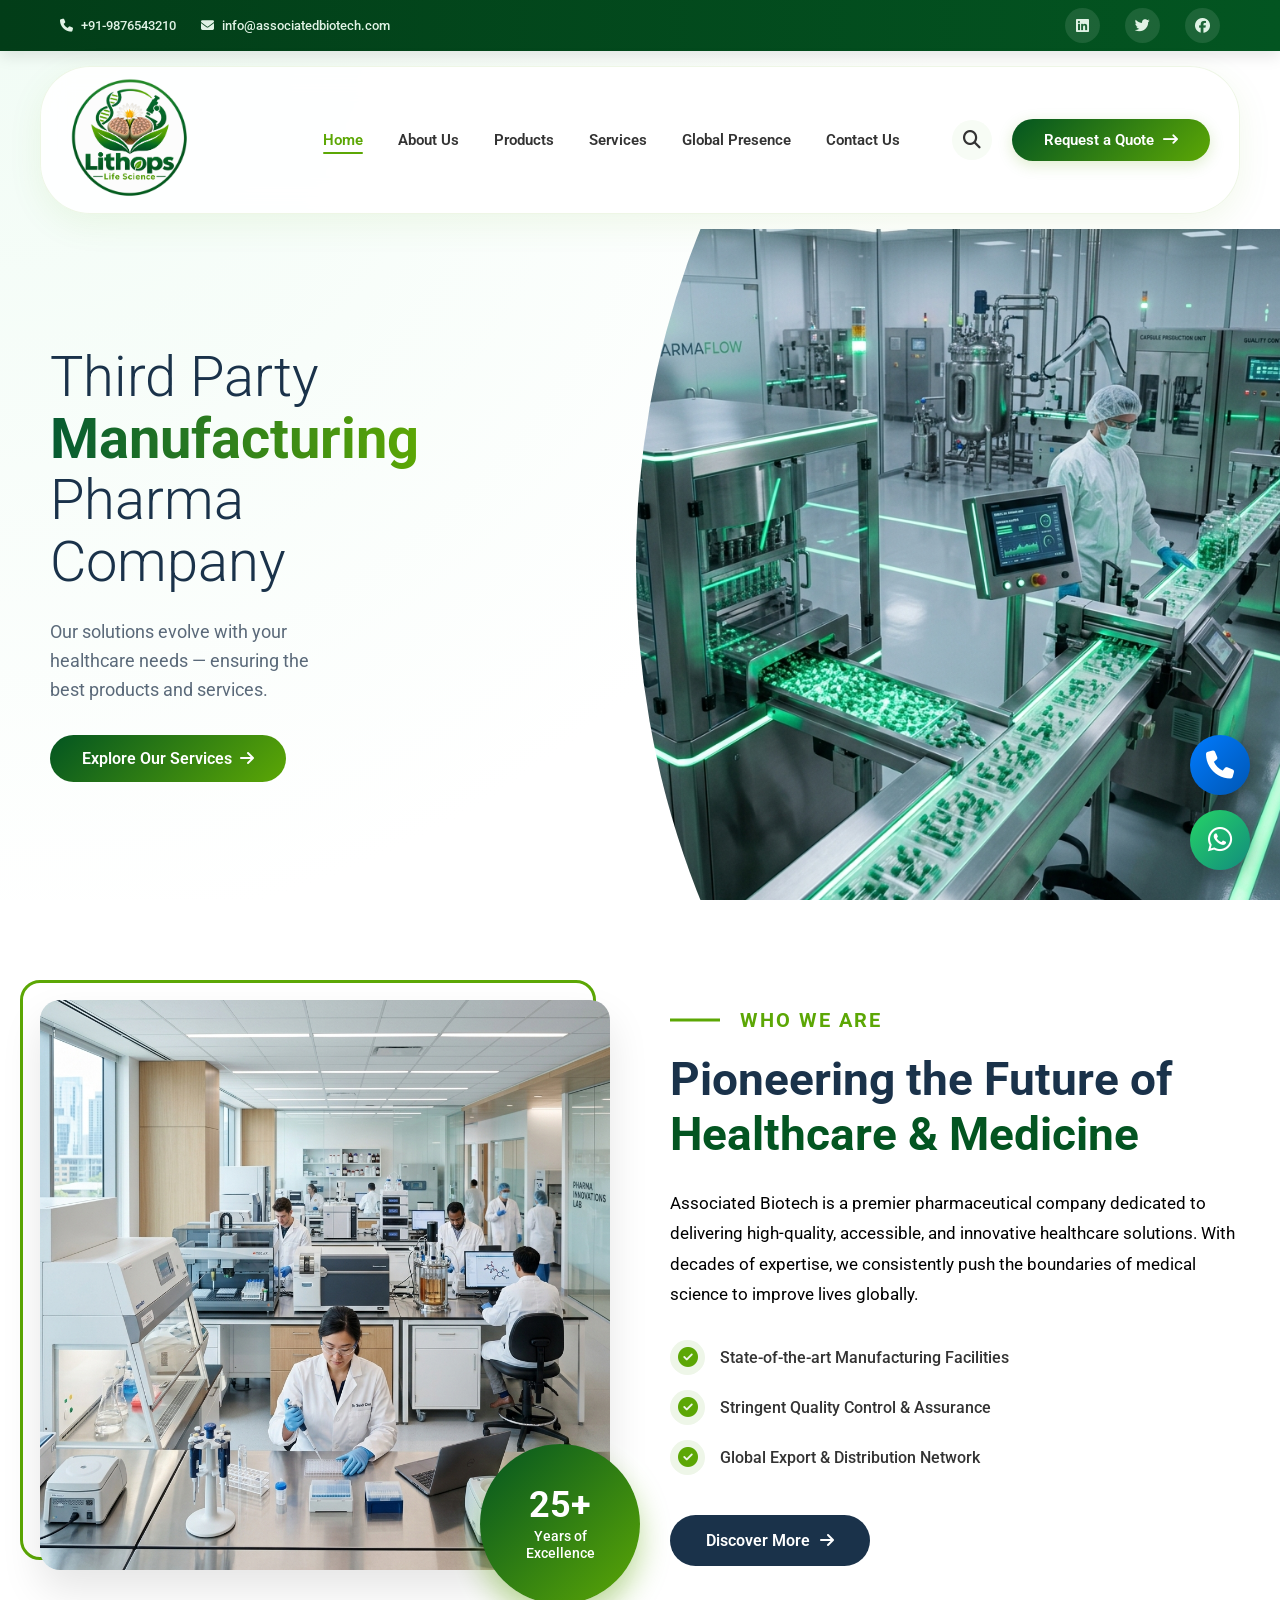
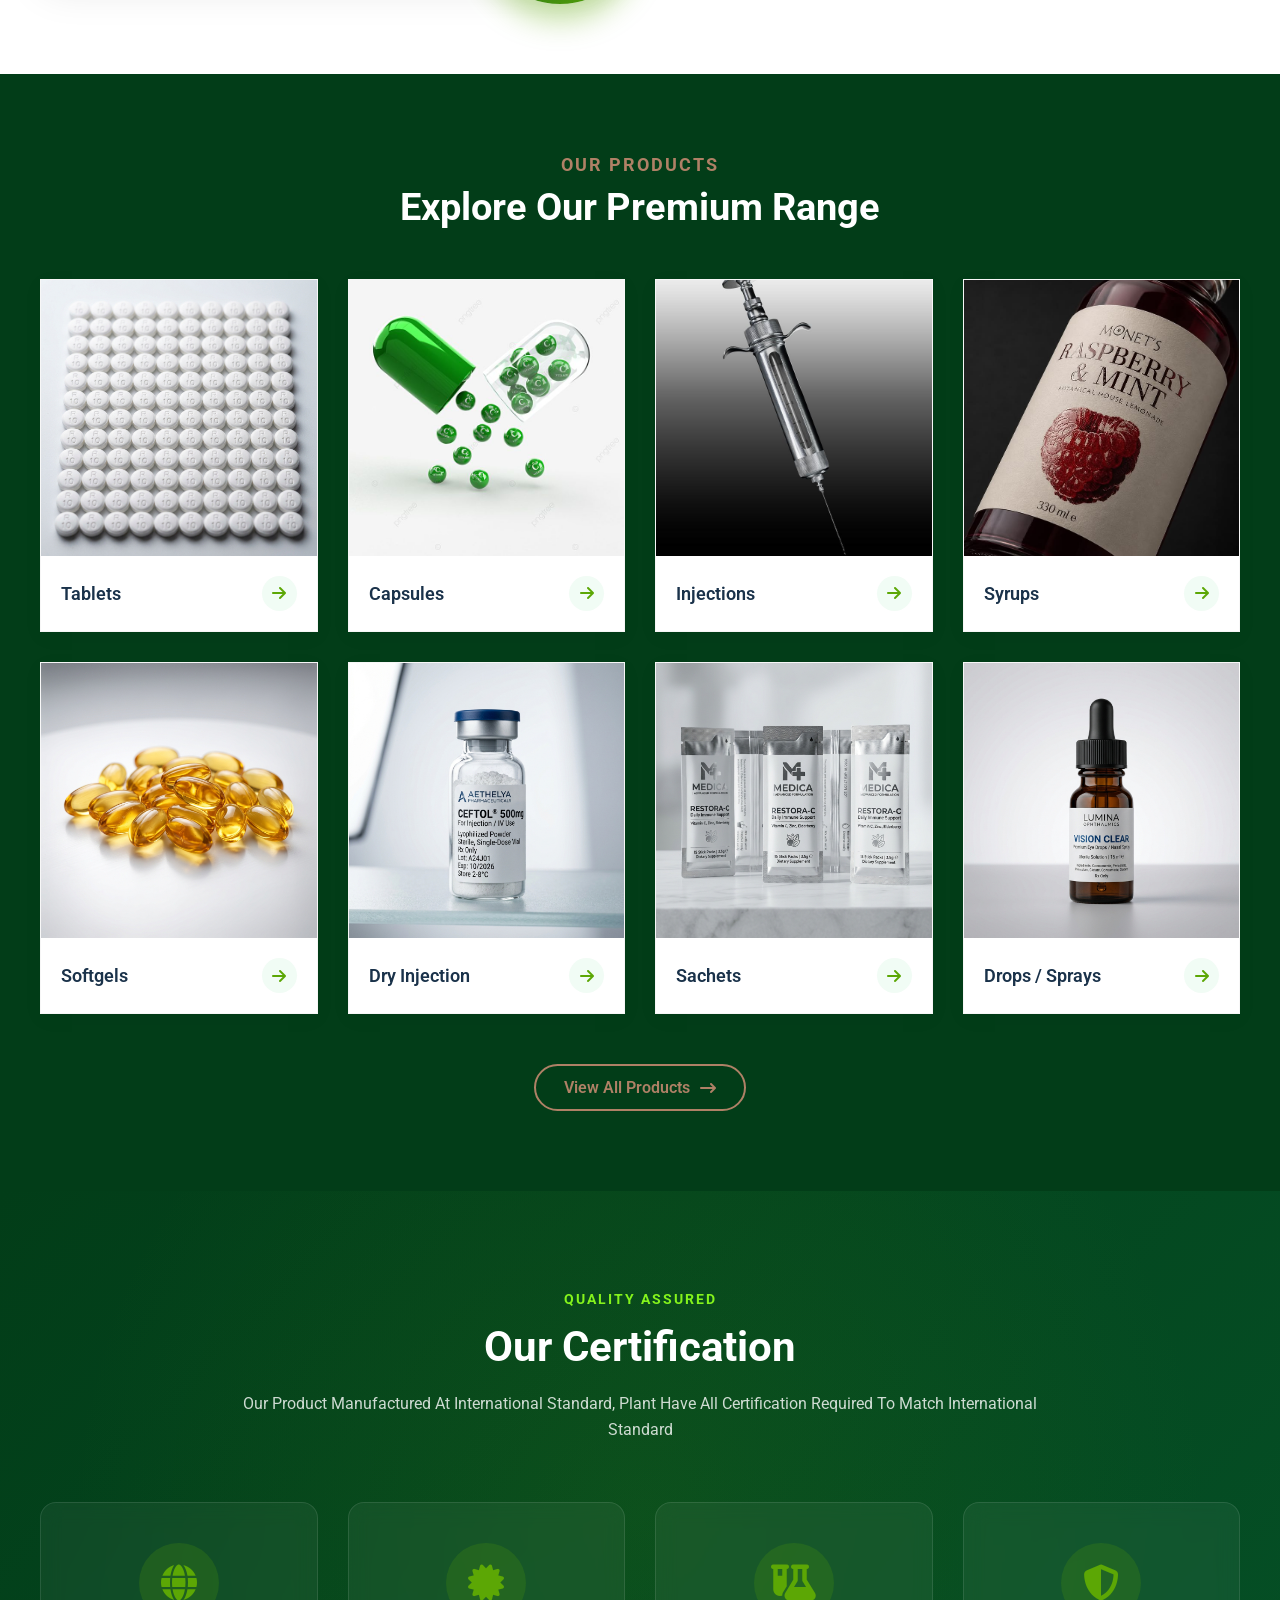
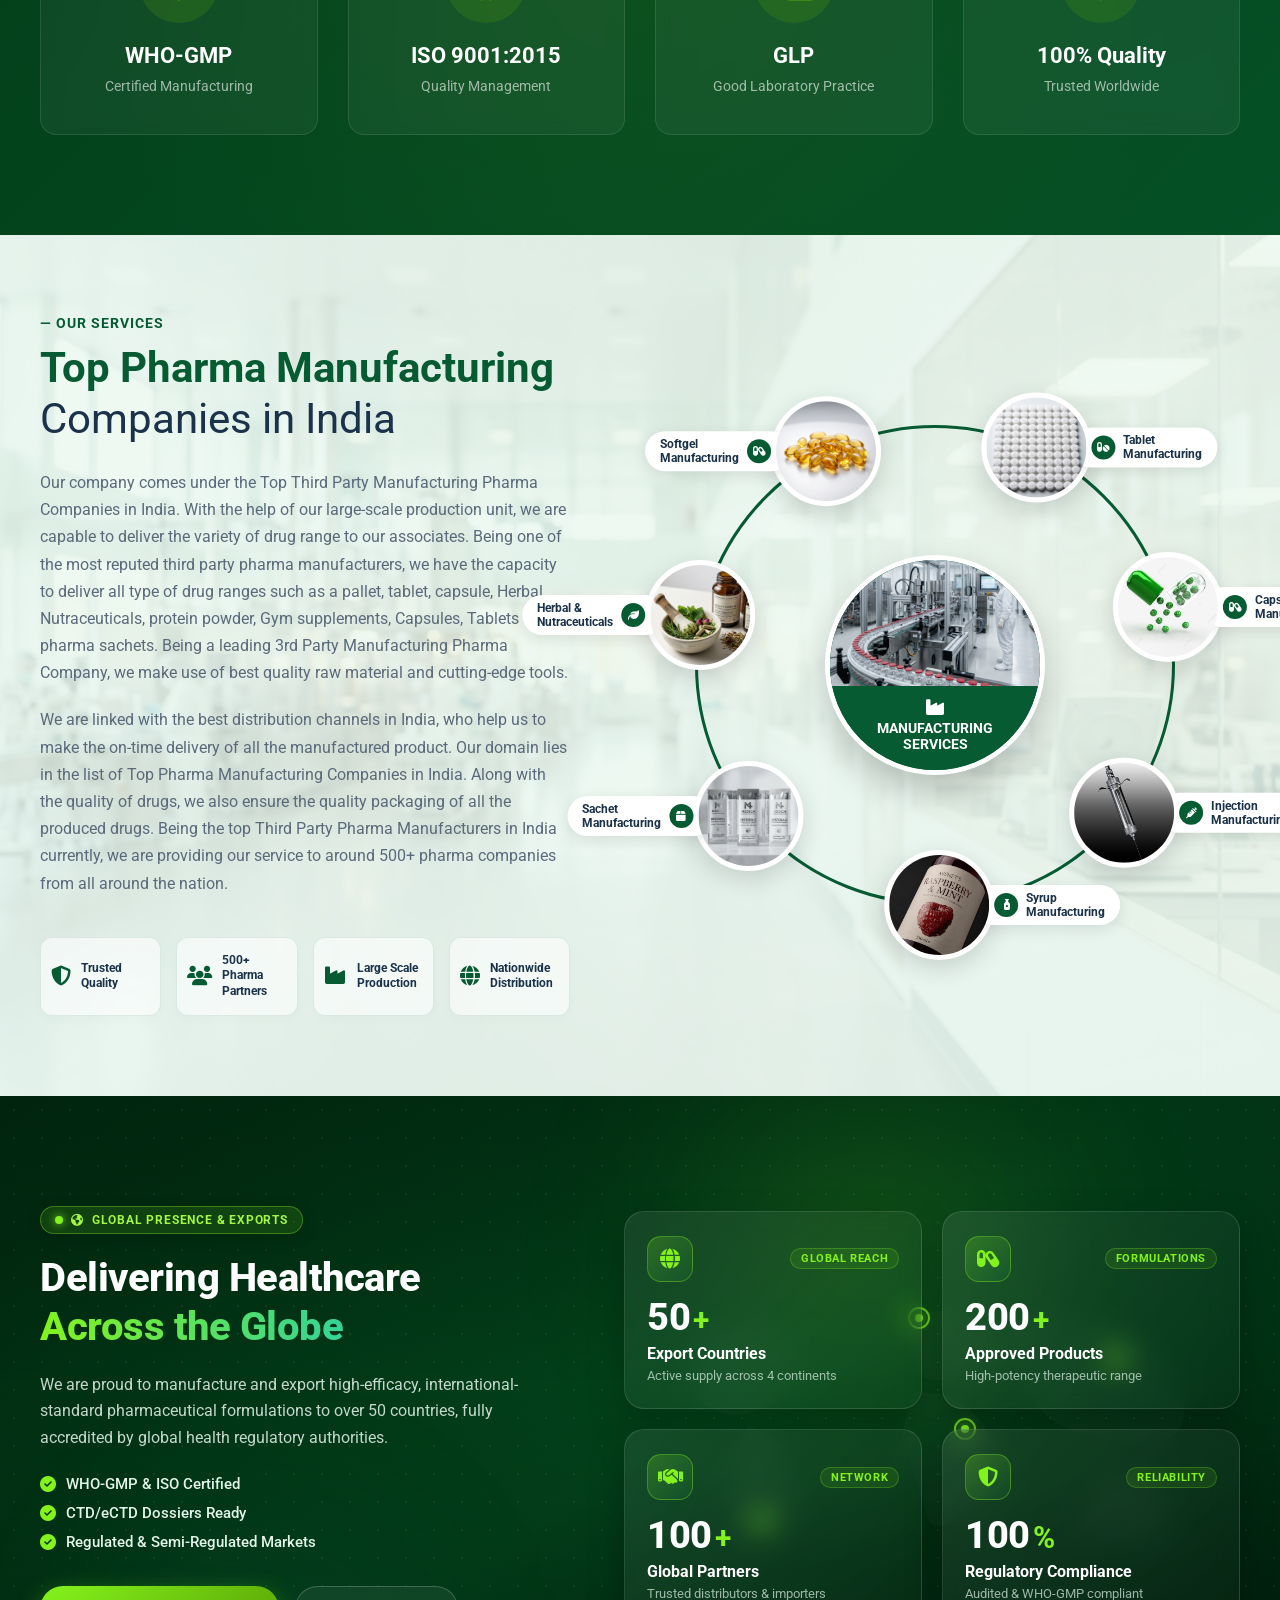
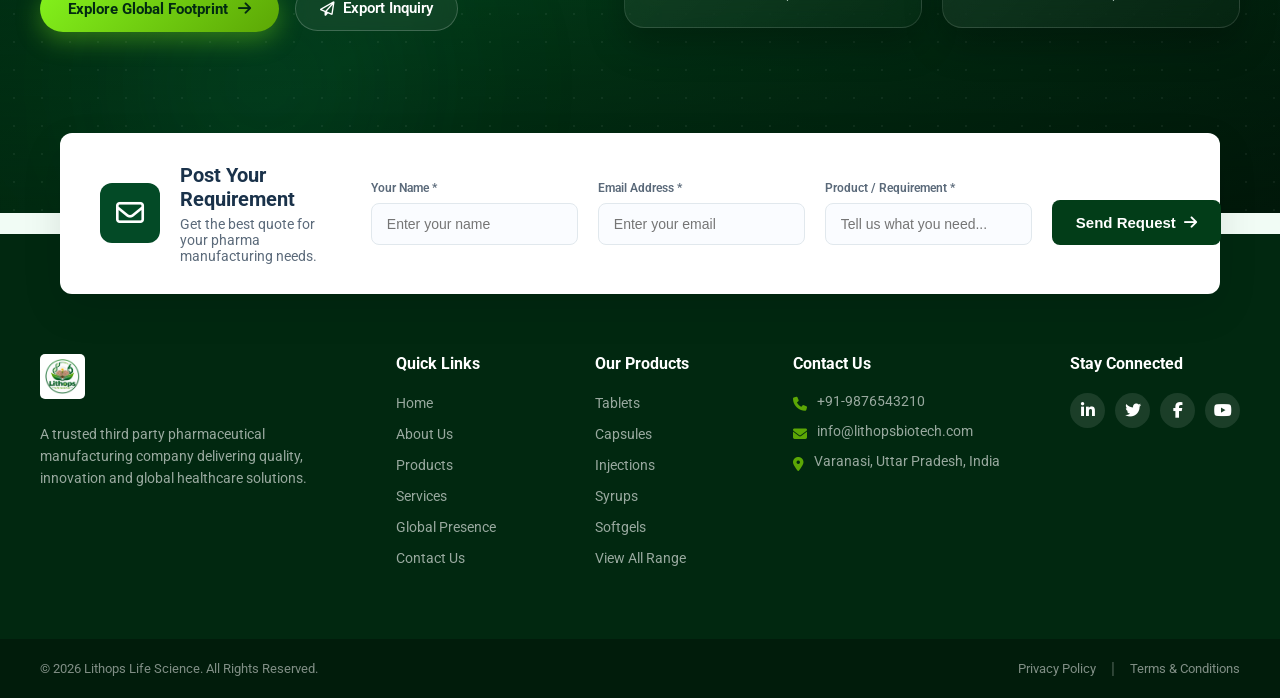
<file: index.html>
<!DOCTYPE html>
<html lang="en">

<head>
    <meta charset="UTF-8">
    <meta name="viewport" content="width=device-width, initial-scale=1.0">
    <title>Associated Biotech</title>
    <link rel="stylesheet" href="styles.css">
    <!-- Google Fonts -->
    <link href="https://fonts.googleapis.com/css2?family=Roboto:wght@300;400;500;600;700&display=swap" rel="stylesheet">
    <!-- FontAwesome for Icons -->
    <link rel="stylesheet" href="https://cdnjs.cloudflare.com/ajax/libs/font-awesome/6.4.0/css/all.min.css">
</head>

<body>
    <div class="hero-section">
        
        <!-- Advanced Top Bar -->
        <div class="top-bar">
            <div class="contact-info">
                <span><i class="fa-solid fa-phone"></i> +91-9876543210</span>
                <span><i class="fa-solid fa-envelope"></i> info@associatedbiotech.com</span>
            </div>
            <div class="social-icons">
                <a href="#"><i class="fa-brands fa-linkedin"></i></a>
                <a href="#"><i class="fa-brands fa-twitter"></i></a>
                <a href="#"><i class="fa-brands fa-facebook"></i></a>
            </div>
        </div>

        <header class="header">
            <a href="index.html" class="logo-link">
                <img src="img/logo.png" alt="Associated Biotech Logo" class="logo-img">
            </a>
            <nav class="nav-links">
                <a href="index.html" class="active">Home</a>
                <a href="about.html">About Us</a>
                <a href="products.html">Products</a>
                <a href="services.html">Services</a>
                <a href="global-presence.html">Global Presence</a>
                <a href="contact.html">Contact Us</a>
            </nav>
            <div class="header-actions">
                <a href="contact.html" class="search-btn" title="Search"><i class="fa-solid fa-magnifying-glass"></i></a>
                <a href="contact.html" class="get-in-touch-btn">Request a Quote <i class="fa-solid fa-arrow-right-long" style="margin-left: 5px;"></i></a>
                <button class="mobile-toggle" id="mobileNavToggle" aria-label="Toggle Navigation Menu">
                    <i class="fa-solid fa-bars"></i>
                </button>
            </div>
        </header>

        <main class="main-content">
            <div class="text-content">
                <h1>Third Party<br>
                <span class="highlight">Manufacturing</span><br>
                Pharma<br>
                Company</h1>
                <p class="subtitle">Our solutions evolve with your<br>
                healthcare needs &mdash; ensuring the<br>
                best products and services.</p>
                <a href="services.html" class="explore-btn">Explore Our Services <i class="fa-solid fa-arrow-right" style="margin-left: 8px;"></i></a>


            </div>
            <div class="image-content">
                <img src="img/modern_pharmacy_hero.jpg" alt="Modern Pharmaceutical Manufacturing" class="capsules-img">
            </div>
        </main>
    </div>

    <!-- Who We Are Section -->
    <section class="who-we-are">
        <div class="wwa-container">
            <div class="wwa-image-col">
                <div class="wwa-img-wrapper">
                    <img src="img/who_we_are.jpg" alt="Who We Are" class="wwa-main-img">
                    <div class="wwa-experience-badge">
                        <span class="years">25+</span>
                        <span class="text">Years of<br>Excellence</span>
                    </div>
                </div>
            </div>
            <div class="wwa-text-col">
                <div class="wwa-subtitle">WHO WE ARE</div>
                <h2 class="wwa-title">Pioneering the Future of <br><span>Healthcare & Medicine</span></h2>
                <p class="wwa-description">
                    Associated Biotech is a premier pharmaceutical company dedicated to delivering high-quality, accessible, and innovative healthcare solutions. With decades of expertise, we consistently push the boundaries of medical science to improve lives globally.
                </p>
                <ul class="wwa-list">
                    <li><i class="fa-solid fa-check-circle"></i> State-of-the-art Manufacturing Facilities</li>
                    <li><i class="fa-solid fa-check-circle"></i> Stringent Quality Control & Assurance</li>
                    <li><i class="fa-solid fa-check-circle"></i> Global Export & Distribution Network</li>
                </ul>
                <a href="about.html" class="wwa-btn">Discover More <i class="fa-solid fa-arrow-right"></i></a>
            </div>
        </div>
    </section>

    <!-- Products Grid Section -->
    <section class="products-grid-section">
        <div class="pg-container">
            <div class="pg-header">
                <span class="pg-subtitle">OUR PRODUCTS</span>
                <h2 class="pg-title">Explore Our Premium Range</h2>
            </div>
            
            <div class="pg-grid">
                <!-- Card 1 -->
                <div class="pg-card">
                    <div class="pg-img-wrapper">
                        <img src="img/product_tablets_1789537141223.jpg" alt="Tablets">
                    </div>
                    <div class="pg-content">
                        <h3>Tablets</h3>
                        <a href="#" class="pg-arrow"><i class="fa-solid fa-arrow-right"></i></a>
                    </div>
                </div>
                <!-- Card 2 -->
                <div class="pg-card">
                    <div class="pg-img-wrapper">
                        <img src="img/capsule.jpg" alt="Capsules">
                    </div>
                    <div class="pg-content">
                        <h3>Capsules</h3>
                        <a href="#" class="pg-arrow"><i class="fa-solid fa-arrow-right"></i></a>
                    </div>
                </div>
                <!-- Card 3 -->
                <div class="pg-card">
                    <div class="pg-img-wrapper">
                        <img src="img/injection.jpg" alt="Injections">
                    </div>
                    <div class="pg-content">
                        <h3>Injections</h3>
                        <a href="#" class="pg-arrow"><i class="fa-solid fa-arrow-right"></i></a>
                    </div>
                </div>
                <!-- Card 4 -->
                <div class="pg-card">
                    <div class="pg-img-wrapper">
                        <img src="img/syrup.jpg" alt="Syrups">
                    </div>
                    <div class="pg-content">
                        <h3>Syrups</h3>
                        <a href="#" class="pg-arrow"><i class="fa-solid fa-arrow-right"></i></a>
                    </div>
                </div>
                <!-- Card 5 -->
                <div class="pg-card">
                    <div class="pg-img-wrapper">
                        <img src="img/product_softgels_1789537200909.jpg" alt="Softgels">
                    </div>
                    <div class="pg-content">
                        <h3>Softgels</h3>
                        <a href="#" class="pg-arrow"><i class="fa-solid fa-arrow-right"></i></a>
                    </div>
                </div>
                <!-- Card 6 -->
                <div class="pg-card">
                    <div class="pg-img-wrapper">
                        <img src="img/product_dry_injection_1789537214689.jpg" alt="Dry Injection">
                    </div>
                    <div class="pg-content">
                        <h3>Dry Injection</h3>
                        <a href="#" class="pg-arrow"><i class="fa-solid fa-arrow-right"></i></a>
                    </div>
                </div>
                <!-- Card 7 -->
                <div class="pg-card">
                    <div class="pg-img-wrapper">
                        <img src="img/product_sachets_1789537227915.jpg" alt="Sachets">
                    </div>
                    <div class="pg-content">
                        <h3>Sachets</h3>
                        <a href="#" class="pg-arrow"><i class="fa-solid fa-arrow-right"></i></a>
                    </div>
                </div>
                <!-- Card 8 -->
                <div class="pg-card">
                    <div class="pg-img-wrapper">
                        <img src="img/product_drops_1789537239740.jpg" alt="Drops / Sprays">
                    </div>
                    <div class="pg-content">
                        <h3>Drops / Sprays</h3>
                        <a href="#" class="pg-arrow"><i class="fa-solid fa-arrow-right"></i></a>
                    </div>
                </div>
            </div>
            
            <div class="pg-footer">
                <a href="products.html" class="pg-view-all">View All Products <i class="fa-solid fa-arrow-right-long"></i></a>
            </div>
        </div>
    </section>

    <!-- Certifications Section -->
    <section class="certification-section">
        <div class="cert-container">
            <div class="cert-header">
                <span class="cert-subtitle">QUALITY ASSURED</span>
                <h2 class="cert-title">Our Certification</h2>
                <p class="cert-desc">Our Product Manufactured At International Standard, Plant Have All Certification Required To Match International Standard</p>
            </div>
            
            <div class="cert-grid">
                <!-- WHO GMP -->
                <div class="cert-card">
                    <div class="cert-icon-wrapper">
                        <i class="fa-solid fa-globe"></i>
                    </div>
                    <h3>WHO-GMP</h3>
                    <p>Certified Manufacturing</p>
                </div>
                
                <!-- ISO -->
                <div class="cert-card">
                    <div class="cert-icon-wrapper">
                        <i class="fa-solid fa-certificate"></i>
                    </div>
                    <h3>ISO 9001:2015</h3>
                    <p>Quality Management</p>
                </div>
                
                <!-- GLP -->
                <div class="cert-card">
                    <div class="cert-icon-wrapper">
                        <i class="fa-solid fa-flask-vial"></i>
                    </div>
                    <h3>GLP</h3>
                    <p>Good Laboratory Practice</p>
                </div>
                
                <!-- 100% Quality -->
                <div class="cert-card">
                    <div class="cert-icon-wrapper">
                        <i class="fa-solid fa-shield-halved"></i>
                    </div>
                    <h3>100% Quality</h3>
                    <p>Trusted Worldwide</p>
                </div>
            </div>
        </div>
    </section>

    <!-- Services Section (Complex Infographic) -->
    <section class="services-section">
        <div class="services-container">
            <!-- Left Side Content -->
            <div class="services-content">
                <div class="services-subtitle">&mdash; OUR SERVICES</div>
                <h2 class="services-title">Top Pharma Manufacturing<br><span>Companies in India</span></h2>
                
                <p>Our company comes under the Top Third Party Manufacturing Pharma Companies in India. With the help of our large-scale production unit, we are capable to deliver the variety of drug range to our associates. Being one of the most reputed third party pharma manufacturers, we have the capacity to deliver all type of drug ranges such as a pallet, tablet, capsule, Herbal, Nutraceuticals, protein powder, Gym supplements, Capsules, Tablets and pharma sachets. Being a leading 3rd Party Manufacturing Pharma Company, we make use of best quality raw material and cutting-edge tools.</p>
                <p>We are linked with the best distribution channels in India, who help us to make the on-time delivery of all the manufactured product. Our domain lies in the list of Top Pharma Manufacturing Companies in India. Along with the quality of drugs, we also ensure the quality packaging of all the produced drugs. Being the top Third Party Pharma Manufacturers in India currently, we are providing our service to around 500+ pharma companies from all around the nation.</p>
                
                <div class="services-features">
                    <div class="feature-item">
                        <div class="feature-icon"><i class="fa-solid fa-shield-halved"></i></div>
                        <div class="feature-text">Trusted<br>Quality</div>
                    </div>
                    <div class="feature-item">
                        <div class="feature-icon"><i class="fa-solid fa-users"></i></div>
                        <div class="feature-text">500+ Pharma<br>Partners</div>
                    </div>
                    <div class="feature-item">
                        <div class="feature-icon"><i class="fa-solid fa-industry"></i></div>
                        <div class="feature-text">Large Scale<br>Production</div>
                    </div>
                    <div class="feature-item">
                        <div class="feature-icon"><i class="fa-solid fa-globe"></i></div>
                        <div class="feature-text">Nationwide<br>Distribution</div>
                    </div>
                </div>
            </div>

            <!-- Right Side Infographic -->
            <div class="services-infographic">
                <div class="circle-container">
                    
                    <!-- Center Circle -->
                    <div class="center-circle">
                        <img src="img/factory_center.jpg" alt="Factory" class="center-bg">
                        <div class="center-overlay">
                            <i class="fa-solid fa-industry"></i>
                            <span>MANUFACTURING<br>SERVICES</span>
                        </div>
                    </div>

                    <!-- Orbiting Nodes -->
                    <div class="orbit-node" style="--angle: 25deg;">
                        <img src="img/product_tablets_1789537141223.jpg" alt="Tablets">
                        <div class="node-label">
                            <i class="fa-solid fa-pills"></i><span>Tablet<br>Manufacturing</span>
                        </div>
                    </div>
                    <div class="orbit-node" style="--angle: 76deg;">
                        <img src="img/capsule.jpg" alt="Capsules">
                        <div class="node-label">
                            <i class="fa-solid fa-capsules"></i><span>Capsule<br>Manufacturing</span>
                        </div>
                    </div>
                    <div class="orbit-node" style="--angle: 128deg;">
                        <img src="img/injection.jpg" alt="Injections">
                        <div class="node-label">
                            <i class="fa-solid fa-syringe"></i><span>Injection<br>Manufacturing</span>
                        </div>
                    </div>
                    <div class="orbit-node" style="--angle: 179deg;">
                        <img src="img/syrup.jpg" alt="Syrup">
                        <div class="node-label">
                            <i class="fa-solid fa-bottle-droplet"></i><span>Syrup<br>Manufacturing</span>
                        </div>
                    </div>
                    <div class="orbit-node" style="--angle: 231deg;">
                        <img src="img/product_sachets_1789537227915.jpg" alt="Sachet">
                        <div class="node-label label-left">
                            <i class="fa-solid fa-box"></i><span>Sachet<br>Manufacturing</span>
                        </div>
                    </div>
                    <div class="orbit-node" style="--angle: 282deg;">
                        <img src="img/product_herbal.jpg" alt="Herbal">
                        <div class="node-label label-left">
                            <i class="fa-solid fa-leaf"></i><span>Herbal &<br>Nutraceuticals</span>
                        </div>
                    </div>
                    <div class="orbit-node" style="--angle: 333deg;">
                        <img src="img/product_softgels_1789537200909.jpg" alt="Softgel">
                        <div class="node-label label-left">
                            <i class="fa-solid fa-capsules"></i><span>Softgel<br>Manufacturing</span>
                        </div>
                    </div>

                </div>
            </div>
        </div>
    </section>

    <!-- Bottom Sections Container -->
    <div class="bottom-sections-wrapper">
        <!-- Global Presence Section -->
        <section class="global-presence">
            <!-- Ambient Lighting Glows -->
            <div class="gp-glow-orb gp-glow-1"></div>
            <div class="gp-glow-orb gp-glow-2"></div>

            <div class="gp-container">
                <!-- Left Column: Content & CTA -->
                <div class="gp-left">
                    <div class="gp-badge">
                        <span class="gp-pulse-dot"></span>
                        <i class="fa-solid fa-earth-americas"></i>
                        <span>GLOBAL PRESENCE & EXPORTS</span>
                    </div>

                    <h2 class="gp-title">
                        Delivering Healthcare <br>
                        <span class="gp-title-highlight">Across the Globe</span>
                    </h2>

                    <p class="gp-desc">
                        We are proud to manufacture and export high-efficacy, international-standard pharmaceutical formulations to over 50 countries, fully accredited by global health regulatory authorities.
                    </p>

                    <div class="gp-features-list">
                        <div class="gp-feature-item">
                            <i class="fa-solid fa-circle-check"></i>
                            <span>WHO-GMP & ISO Certified</span>
                        </div>
                        <div class="gp-feature-item">
                            <i class="fa-solid fa-circle-check"></i>
                            <span>CTD/eCTD Dossiers Ready</span>
                        </div>
                        <div class="gp-feature-item">
                            <i class="fa-solid fa-circle-check"></i>
                            <span>Regulated & Semi-Regulated Markets</span>
                        </div>
                    </div>

                    <div class="gp-actions">
                        <a href="global-presence.html" class="gp-btn-primary">
                            <span>Explore Global Footprint</span>
                            <i class="fa-solid fa-arrow-right"></i>
                        </a>
                        <a href="contact.html" class="gp-btn-secondary">
                            <i class="fa-regular fa-paper-plane"></i>
                            <span>Export Inquiry</span>
                        </a>
                    </div>
                </div>

                <!-- Right Column: Interactive Stats Matrix with Map Background -->
                <div class="gp-right">
                    <!-- World Map Silhouette Background with Animated Pulse Beacons -->
                    <div class="gp-map-backdrop">
                        <svg class="gp-world-svg" viewBox="0 0 1000 500" fill="none" xmlns="http://www.w3.org/2000/svg">
                            <path d="M150,120 Q180,90 240,110 T300,160 T260,220 T180,240 T130,180 Z" fill="rgba(255,255,255,0.04)" />
                            <path d="M220,260 Q270,270 290,340 T260,430 T200,440 T190,330 Z" fill="rgba(255,255,255,0.04)" />
                            <path d="M480,90 Q560,70 600,120 T580,180 T500,190 T460,130 Z" fill="rgba(255,255,255,0.04)" />
                            <path d="M470,210 Q540,200 580,260 T560,380 T490,390 T450,290 Z" fill="rgba(255,255,255,0.04)" />
                            <path d="M620,100 Q780,80 840,150 T880,260 T760,280 T650,200 Z" fill="rgba(255,255,255,0.04)" />
                            <path d="M760,330 Q840,320 860,380 T800,440 T730,410 Z" fill="rgba(255,255,255,0.04)" />
                        </svg>

                        <!-- Glowing Regional Beacons -->
                        <div class="gp-beacon gp-beacon-1" title="Asia Pacific">
                            <span class="gp-beacon-ring"></span>
                            <span class="gp-beacon-core"></span>
                        </div>
                        <div class="gp-beacon gp-beacon-2" title="Middle East & Africa">
                            <span class="gp-beacon-ring"></span>
                            <span class="gp-beacon-core"></span>
                        </div>
                        <div class="gp-beacon gp-beacon-3" title="Latin America">
                            <span class="gp-beacon-ring"></span>
                            <span class="gp-beacon-core"></span>
                        </div>
                        <div class="gp-beacon gp-beacon-4" title="CIS & Europe">
                            <span class="gp-beacon-ring"></span>
                            <span class="gp-beacon-core"></span>
                        </div>
                    </div>

                    <!-- 2x2 Glassmorphic Stat Cards Grid -->
                    <div class="gp-stats-grid">
                        <!-- Card 1 -->
                        <div class="gp-stat-card">
                            <div class="gp-card-header">
                                <div class="gp-card-icon">
                                    <i class="fa-solid fa-globe"></i>
                                </div>
                                <span class="gp-card-tag">Global Reach</span>
                            </div>
                            <div class="gp-card-num">50<span class="gp-plus">+</span></div>
                            <div class="gp-card-label">Export Countries</div>
                            <div class="gp-card-sub">Active supply across 4 continents</div>
                        </div>

                        <!-- Card 2 -->
                        <div class="gp-stat-card">
                            <div class="gp-card-header">
                                <div class="gp-card-icon">
                                    <i class="fa-solid fa-capsules"></i>
                                </div>
                                <span class="gp-card-tag">Formulations</span>
                            </div>
                            <div class="gp-card-num">200<span class="gp-plus">+</span></div>
                            <div class="gp-card-label">Approved Products</div>
                            <div class="gp-card-sub">High-potency therapeutic range</div>
                        </div>

                        <!-- Card 3 -->
                        <div class="gp-stat-card">
                            <div class="gp-card-header">
                                <div class="gp-card-icon">
                                    <i class="fa-solid fa-handshake"></i>
                                </div>
                                <span class="gp-card-tag">Network</span>
                            </div>
                            <div class="gp-card-num">100<span class="gp-plus">+</span></div>
                            <div class="gp-card-label">Global Partners</div>
                            <div class="gp-card-sub">Trusted distributors & importers</div>
                        </div>

                        <!-- Card 4 -->
                        <div class="gp-stat-card">
                            <div class="gp-card-header">
                                <div class="gp-card-icon">
                                    <i class="fa-solid fa-shield-halved"></i>
                                </div>
                                <span class="gp-card-tag">Reliability</span>
                            </div>
                            <div class="gp-card-num">100<span class="gp-plus">%</span></div>
                            <div class="gp-card-label">Regulatory Compliance</div>
                            <div class="gp-card-sub">Audited & WHO-GMP compliant</div>
                        </div>
                    </div>
                </div>
            </div>
        </section>

        <!-- Requirement Form (Overlapping) -->
        <div class="requirement-form-wrapper">
            <div class="rf-container">
                <div class="rf-left">
                    <div class="rf-icon">
                        <i class="fa-regular fa-envelope"></i>
                    </div>
                    <div class="rf-text">
                        <h3>Post Your Requirement</h3>
                        <p>Get the best quote for your pharma manufacturing needs.</p>
                    </div>
                </div>
                <form class="rf-form" action="#" method="POST">
                    <div class="rf-input-group">
                        <label>Your Name *</label>
                        <input type="text" placeholder="Enter your name" required>
                    </div>
                    <div class="rf-input-group">
                        <label>Email Address *</label>
                        <input type="email" placeholder="Enter your email" required>
                    </div>
                    <div class="rf-input-group">
                        <label>Product / Requirement *</label>
                        <input type="text" placeholder="Tell us what you need..." required>
                    </div>
                    <button type="submit" class="rf-submit">Send Request <i class="fa-solid fa-arrow-right"></i></button>
                </form>
            </div>
        </div>

        <!-- Footer -->
        <footer class="site-footer">
            <div class="footer-container">
                <div class="footer-grid">
                    <!-- Brand Column -->
                    <div class="footer-col brand-col">
                        <div class="footer-logo">
                            <img src="img/logo.png" alt="Lithops Logo">
                        </div>
                        <p class="footer-desc">A trusted third party pharmaceutical manufacturing company delivering quality, innovation and global healthcare solutions.</p>
                    </div>
                    
                    <!-- Quick Links Column -->
                    <div class="footer-col">
                        <h4>Quick Links</h4>
                        <ul>
                            <li><a href="index.html">Home</a></li>
                            <li><a href="about.html">About Us</a></li>
                            <li><a href="products.html">Products</a></li>
                            <li><a href="services.html">Services</a></li>
                            <li><a href="global-presence.html">Global Presence</a></li>
                            <li><a href="contact.html">Contact Us</a></li>
                        </ul>
                    </div>
                    
                    <!-- Products Column -->
                    <div class="footer-col">
                        <h4>Our Products</h4>
                        <ul>
                            <li><a href="products.html">Tablets</a></li>
                            <li><a href="products.html">Capsules</a></li>
                            <li><a href="products.html">Injections</a></li>
                            <li><a href="products.html">Syrups</a></li>
                            <li><a href="products.html">Softgels</a></li>
                            <li><a href="products.html">View All Range</a></li>
                        </ul>
                    </div>
                    
                    <!-- Contact Column -->
                    <div class="footer-col">
                        <h4>Contact Us</h4>
                        <ul class="contact-list">
                            <li><i class="fa-solid fa-phone"></i> +91-9876543210</li>
                            <li><i class="fa-solid fa-envelope"></i> info@lithopsbiotech.com</li>
                            <li><i class="fa-solid fa-location-dot"></i> Varanasi, Uttar Pradesh, India</li>
                        </ul>
                    </div>
                    
                    <!-- Social Column -->
                    <div class="footer-col">
                        <h4>Stay Connected</h4>
                        <div class="social-icons">
                            <a href="#"><i class="fa-brands fa-linkedin-in"></i></a>
                            <a href="#"><i class="fa-brands fa-twitter"></i></a>
                            <a href="#"><i class="fa-brands fa-facebook-f"></i></a>
                            <a href="#"><i class="fa-brands fa-youtube"></i></a>
                        </div>
                    </div>
                </div>
            </div>
            
            <div class="footer-bottom">
                <div class="fb-container">
                    <p>&copy; 2026 Lithops Life Science. All Rights Reserved.</p>
                    <div class="fb-links">
                        <a href="#">Privacy Policy</a>
                        <span>|</span>
                        <a href="#">Terms & Conditions</a>
                    </div>
                </div>
            </div>
        </footer>
    </div>

    <!-- Fixed Contact Buttons -->
    <div class="fixed-contact-buttons">
        <a href="tel:+919876543210" class="contact-btn call-btn" title="Call Us">
            <i class="fa-solid fa-phone"></i>
        </a>
        <a href="https://wa.me/919876543210" target="_blank" class="contact-btn whatsapp-btn" title="WhatsApp Us">
            <i class="fa-brands fa-whatsapp"></i>
        </a>
    </div>

    <!-- Mobile Menu Handler Script -->
    <script>
        const navToggle = document.getElementById('mobileNavToggle');
        const navLinks = document.querySelector('.nav-links');
        if (navToggle && navLinks) {
            navToggle.addEventListener('click', (e) => {
                e.stopPropagation();
                navLinks.classList.toggle('mobile-active');
                navToggle.classList.toggle('active');
                const icon = navToggle.querySelector('i');
                if (navLinks.classList.contains('mobile-active')) {
                    icon.classList.remove('fa-bars');
                    icon.classList.add('fa-xmark');
                } else {
                    icon.classList.remove('fa-xmark');
                    icon.classList.add('fa-bars');
                }
            });

            document.addEventListener('click', (e) => {
                if (!navLinks.contains(e.target) && !navToggle.contains(e.target) && navLinks.classList.contains('mobile-active')) {
                    navLinks.classList.remove('mobile-active');
                    navToggle.classList.remove('active');
                    const icon = navToggle.querySelector('i');
                    icon.classList.remove('fa-xmark');
                    icon.classList.add('fa-bars');
                }
            });
        }
    </script>
</body>
</html>
</file>
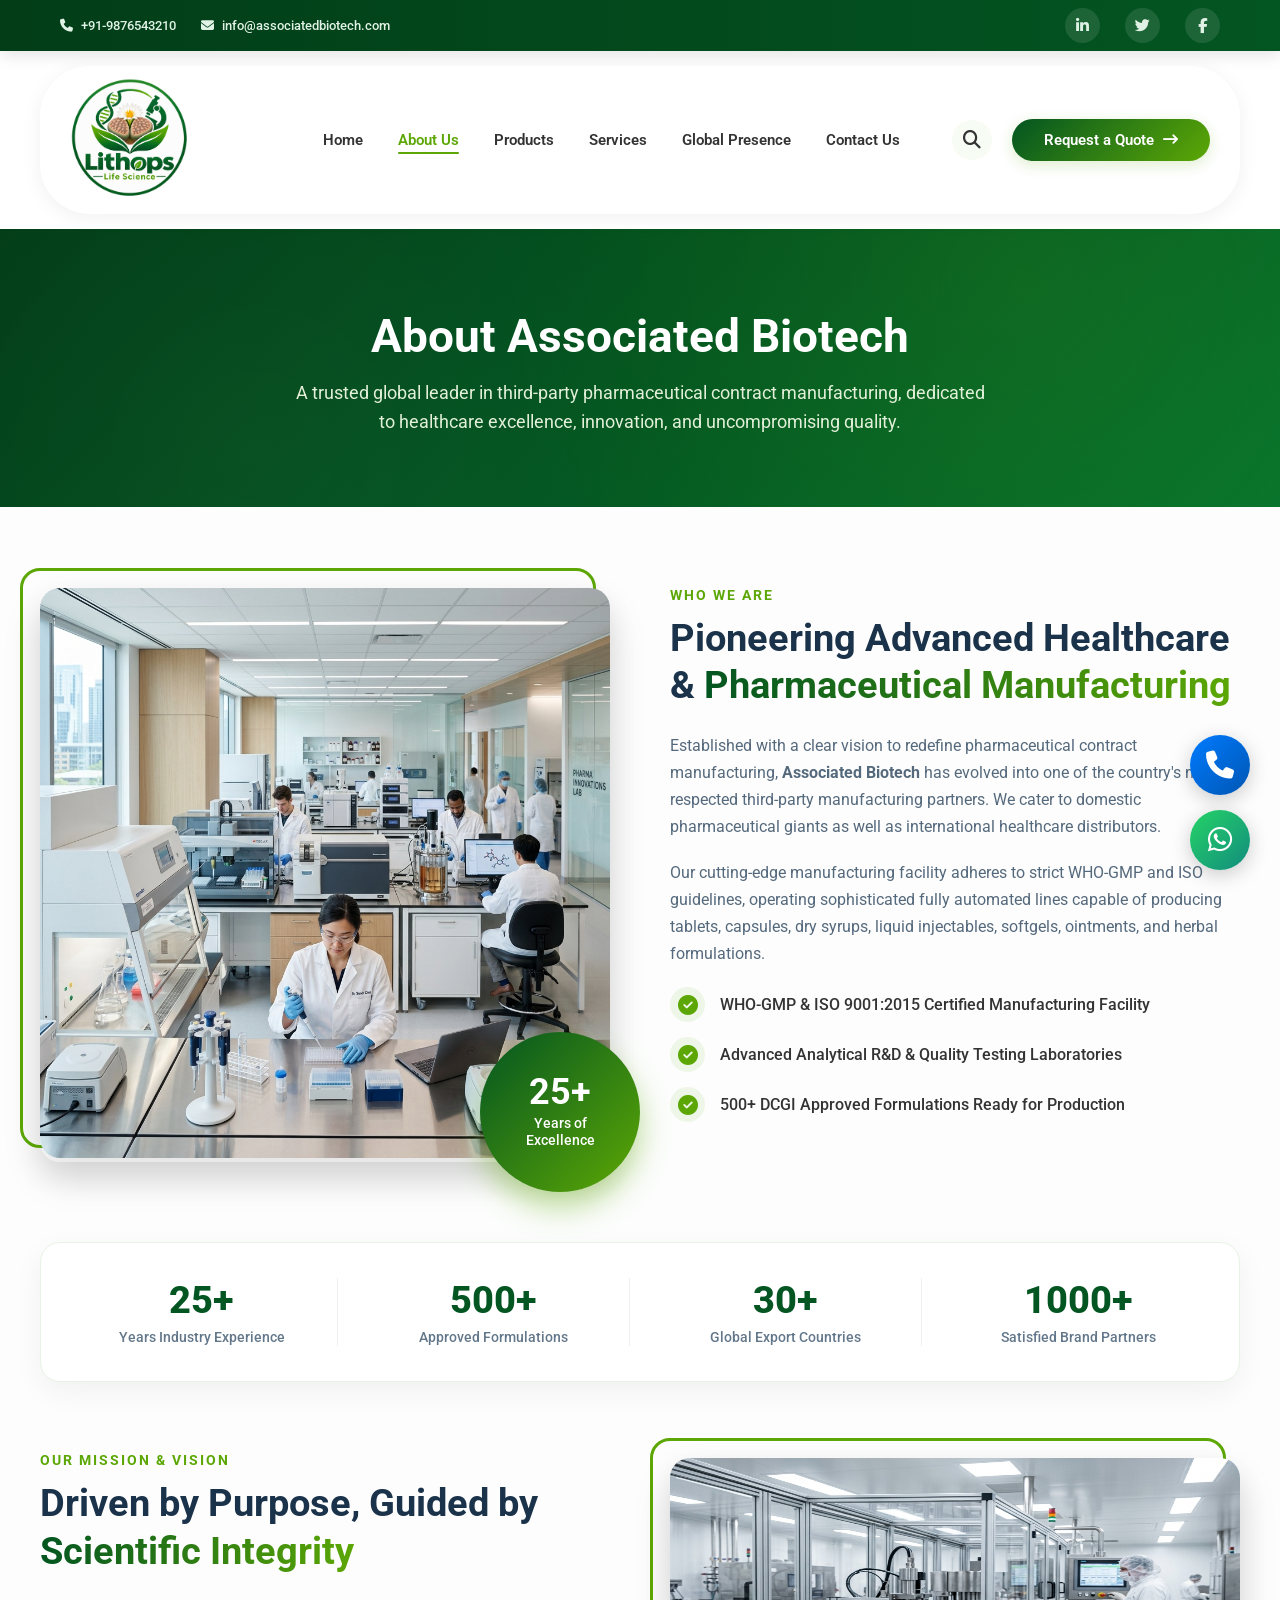
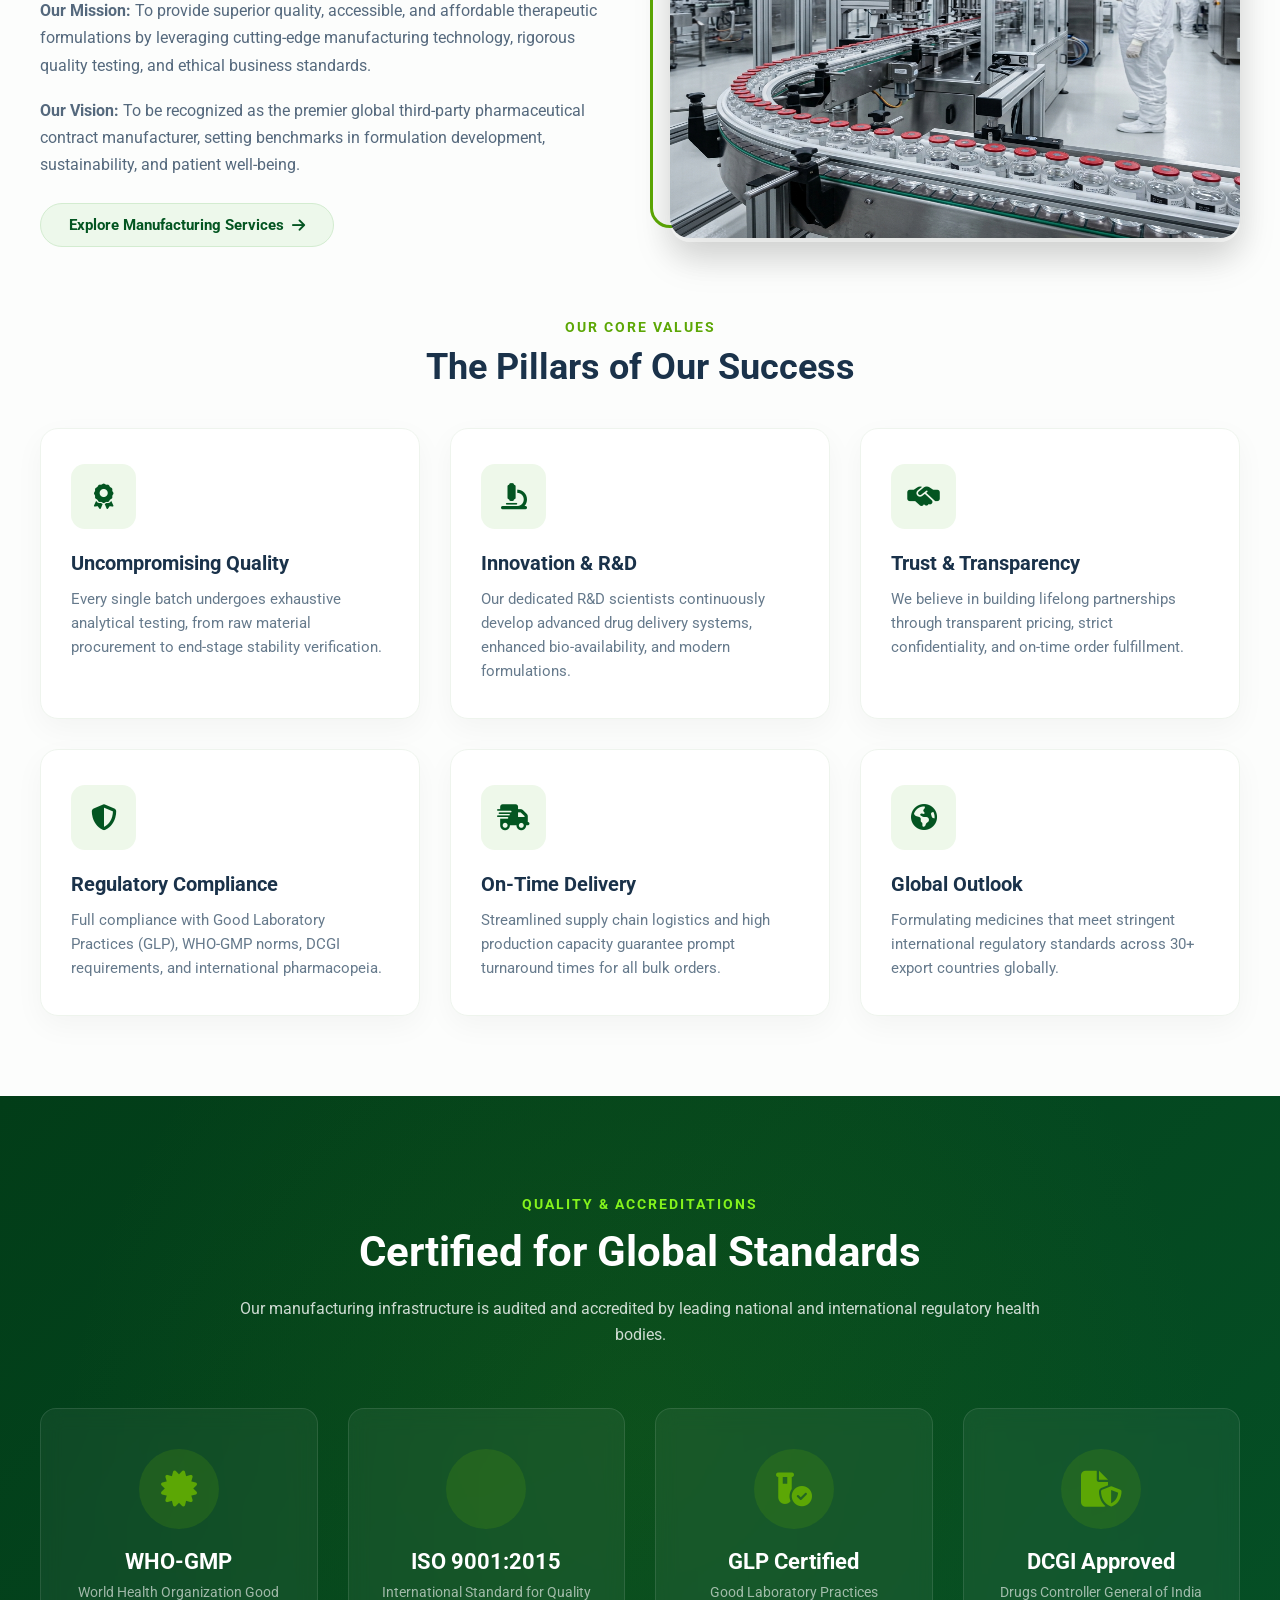
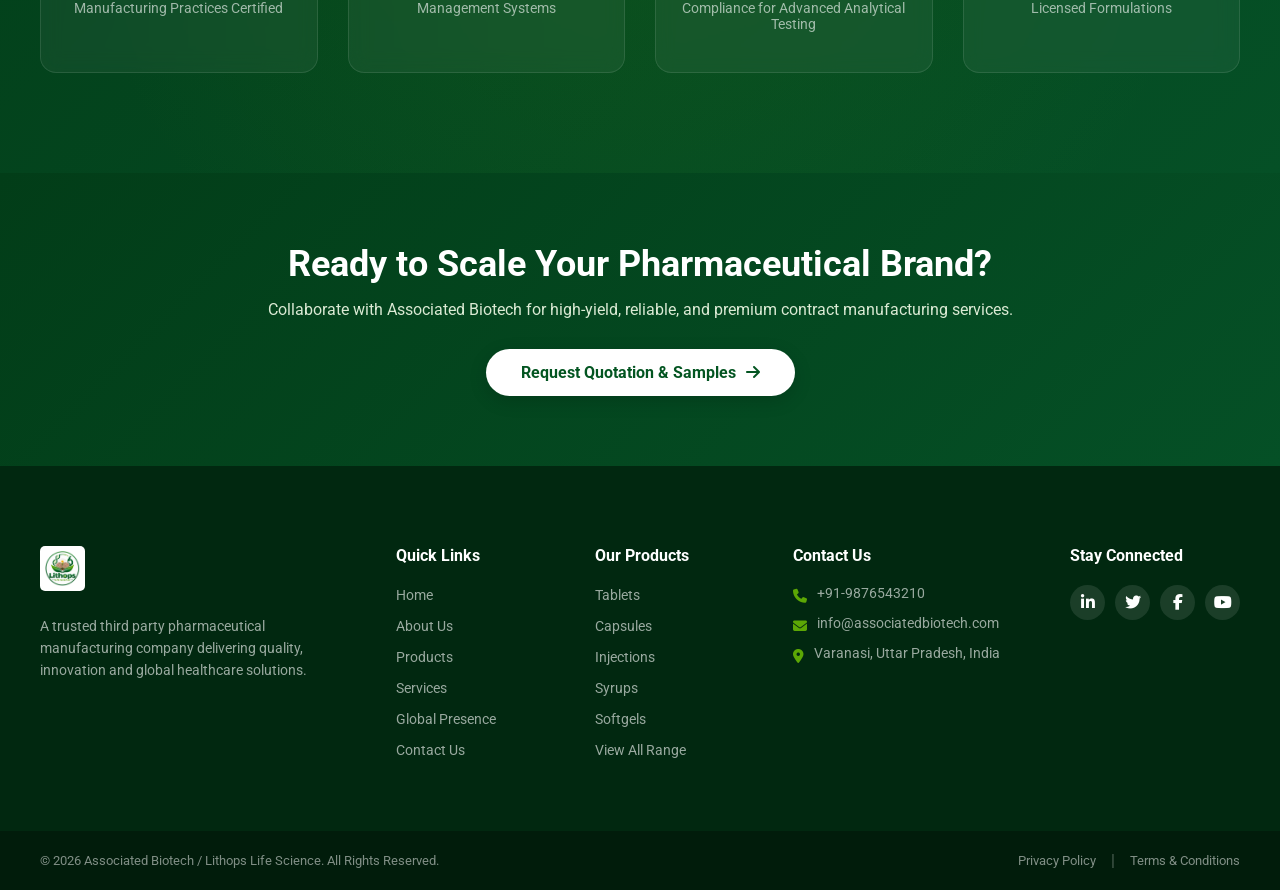
<file: about.html>
<!DOCTYPE html>
<html lang="en">

<head>
    <meta charset="UTF-8">
    <meta name="viewport" content="width=device-width, initial-scale=1.0">
    <title>About Us - Associated Biotech | Leading Third Party Pharma Manufacturer</title>
    <link rel="stylesheet" href="styles.css">
    <!-- Google Fonts -->
    <link href="https://fonts.googleapis.com/css2?family=Roboto:wght@300;400;500;600;700;800&display=swap"
        rel="stylesheet">
    <!-- FontAwesome for Icons -->
    <link rel="stylesheet" href="https://cdnjs.cloudflare.com/ajax/libs/font-awesome/6.4.0/css/all.min.css">
</head>

<body>
    <!-- Advanced Top Bar -->
    <div class="top-bar">
        <div class="contact-info">
            <span><i class="fa-solid fa-phone"></i> +91-9876543210</span>
            <span><i class="fa-solid fa-envelope"></i> info@associatedbiotech.com</span>
        </div>
        <div class="social-icons">
            <a href="#"><i class="fa-brands fa-linkedin-in"></i></a>
            <a href="#"><i class="fa-brands fa-twitter"></i></a>
            <a href="#"><i class="fa-brands fa-facebook-f"></i></a>
        </div>
    </div>

    <!-- Header Navigation -->
    <header class="header" style="background: #fff; box-shadow: 0 4px 20px rgba(0,0,0,0.06);">
        <a href="index.html" class="logo-link">
            <img src="img/logo.png" alt="Associated Biotech Logo" class="logo-img">
        </a>
        <nav class="nav-links">
            <a href="index.html">Home</a>
            <a href="about.html" class="active">About Us</a>
            <a href="products.html">Products</a>
            <a href="services.html">Services</a>
            <a href="global-presence.html">Global Presence</a>
            <a href="contact.html">Contact Us</a>
        </nav>
        <div class="header-actions">
            <a href="contact.html" class="search-btn" title="Search"><i class="fa-solid fa-magnifying-glass"></i></a>
            <a href="contact.html" class="get-in-touch-btn">Request a Quote <i class="fa-solid fa-arrow-right-long"
                    style="margin-left: 5px;"></i></a>
            <button class="mobile-toggle" id="mobileNavToggle" aria-label="Toggle Navigation Menu">
                <i class="fa-solid fa-bars"></i>
            </button>
        </div>
    </header>

    <!-- Page Banner -->
    <div class="page-banner">
        <div class="page-banner-content">
            <h1>About Associated Biotech</h1>
            <p>A trusted global leader in third-party pharmaceutical contract manufacturing, dedicated to healthcare
                excellence, innovation, and uncompromising quality.</p>
        </div>
    </div>

    <!-- Main About Overview Section -->
    <section class="about-section">
        <div class="about-container">
            <div class="about-grid-2col">
                <div class="wwa-image-col">
                    <div class="wwa-img-wrapper" style="box-shadow: 0 15px 35px rgba(0,0,0,0.1);">
                        <img src="img/who_we_are.jpg" alt="Associated Biotech Team and Facility" class="wwa-main-img">
                        <div class="wwa-experience-badge">
                            <span class="years">25+</span>
                            <span class="text">Years of<br>Excellence</span>
                        </div>
                    </div>
                </div>
                <div class="about-text-col">
                    <span class="section-tag">WHO WE ARE</span>
                    <h2>Pioneering Advanced Healthcare & <span>Pharmaceutical Manufacturing</span></h2>
                    <p>
                        Established with a clear vision to redefine pharmaceutical contract manufacturing,
                        <strong>Associated Biotech</strong> has evolved into one of the country's most respected
                        third-party manufacturing partners. We cater to domestic pharmaceutical giants as well as
                        international healthcare distributors.
                    </p>
                    <p>
                        Our cutting-edge manufacturing facility adheres to strict WHO-GMP and ISO guidelines, operating
                        sophisticated fully automated lines capable of producing tablets, capsules, dry syrups, liquid
                        injectables, softgels, ointments, and herbal formulations.
                    </p>
                    <ul class="wwa-list" style="margin-top: 20px;">
                        <li><i class="fa-solid fa-circle-check"></i> WHO-GMP & ISO 9001:2015 Certified Manufacturing
                            Facility</li>
                        <li><i class="fa-solid fa-circle-check"></i> Advanced Analytical R&D & Quality Testing
                            Laboratories</li>
                        <li><i class="fa-solid fa-circle-check"></i> 500+ DCGI Approved Formulations Ready for
                            Production</li>
                    </ul>
                </div>
            </div>

            <!-- Key Statistics Strip -->
            <div class="about-stats-strip">
                <div class="about-stat-item">
                    <span class="stat-num">25+</span>
                    <span class="stat-label">Years Industry Experience</span>
                </div>
                <div class="about-stat-item">
                    <span class="stat-num">500+</span>
                    <span class="stat-label">Approved Formulations</span>
                </div>
                <div class="about-stat-item">
                    <span class="stat-num">30+</span>
                    <span class="stat-label">Global Export Countries</span>
                </div>
                <div class="about-stat-item">
                    <span class="stat-num">1000+</span>
                    <span class="stat-label">Satisfied Brand Partners</span>
                </div>
            </div>

            <!-- Mission, Vision & Values -->
            <div class="about-grid-2col" style="margin-top: 60px; margin-bottom: 60px;">
                <div class="about-text-col">
                    <span class="section-tag">OUR MISSION & VISION</span>
                    <h2>Driven by Purpose, Guided by <span>Scientific Integrity</span></h2>
                    <p>
                        <strong>Our Mission:</strong> To provide superior quality, accessible, and affordable
                        therapeutic formulations by leveraging cutting-edge manufacturing technology, rigorous quality
                        testing, and ethical business standards.
                    </p>
                    <p>
                        <strong>Our Vision:</strong> To be recognized as the premier global third-party pharmaceutical
                        contract manufacturer, setting benchmarks in formulation development, sustainability, and
                        patient well-being.
                    </p>
                    <div style="margin-top: 25px;">
                        <a href="services.html" class="service-action-btn" style="padding: 12px 28px; font-size: 15px;">
                            Explore Manufacturing Services <i class="fa-solid fa-arrow-right"></i>
                        </a>
                    </div>
                </div>
                <div class="wwa-image-col">
                    <div class="wwa-img-wrapper" style="box-shadow: 0 15px 35px rgba(0,0,0,0.1);">
                        <img src="img/factory_center.jpg" alt="Associated Biotech Manufacturing Plant"
                            class="wwa-main-img" style="height: 380px;">
                    </div>
                </div>
            </div>

            <!-- Core Values Section -->
            <div style="text-align: center; margin-top: 70px; margin-bottom: 30px;">
                <span class="section-tag"
                    style="color: #5CA705; font-size: 14px; font-weight: 700; text-transform: uppercase; letter-spacing: 2px;">OUR
                    CORE VALUES</span>
                <h2 style="font-size: 36px; color: #1a324a; font-weight: 700; margin-top: 10px;">The Pillars of Our
                    Success</h2>
            </div>

            <div class="values-grid">
                <!-- Value 1 -->
                <div class="value-card">
                    <div class="value-icon">
                        <i class="fa-solid fa-award"></i>
                    </div>
                    <h3>Uncompromising Quality</h3>
                    <p>Every single batch undergoes exhaustive analytical testing, from raw material procurement to
                        end-stage stability verification.</p>
                </div>

                <!-- Value 2 -->
                <div class="value-card">
                    <div class="value-icon">
                        <i class="fa-solid fa-microscope"></i>
                    </div>
                    <h3>Innovation & R&D</h3>
                    <p>Our dedicated R&D scientists continuously develop advanced drug delivery systems, enhanced
                        bio-availability, and modern formulations.</p>
                </div>

                <!-- Value 3 -->
                <div class="value-card">
                    <div class="value-icon">
                        <i class="fa-solid fa-handshake-simple"></i>
                    </div>
                    <h3>Trust & Transparency</h3>
                    <p>We believe in building lifelong partnerships through transparent pricing, strict confidentiality,
                        and on-time order fulfillment.</p>
                </div>

                <!-- Value 4 -->
                <div class="value-card">
                    <div class="value-icon">
                        <i class="fa-solid fa-shield-halved"></i>
                    </div>
                    <h3>Regulatory Compliance</h3>
                    <p>Full compliance with Good Laboratory Practices (GLP), WHO-GMP norms, DCGI requirements, and
                        international pharmacopeia.</p>
                </div>

                <!-- Value 5 -->
                <div class="value-card">
                    <div class="value-icon">
                        <i class="fa-solid fa-truck-fast"></i>
                    </div>
                    <h3>On-Time Delivery</h3>
                    <p>Streamlined supply chain logistics and high production capacity guarantee prompt turnaround times
                        for all bulk orders.</p>
                </div>

                <!-- Value 6 -->
                <div class="value-card">
                    <div class="value-icon">
                        <i class="fa-solid fa-earth-americas"></i>
                    </div>
                    <h3>Global Outlook</h3>
                    <p>Formulating medicines that meet stringent international regulatory standards across 30+ export
                        countries globally.</p>
                </div>
            </div>

        </div>
    </section>

    <!-- Certifications Section -->
    <section class="certification-section">
        <div class="cert-container">
            <div class="cert-header">
                <span class="cert-subtitle">Quality & Accreditations</span>
                <h2 class="cert-title">Certified for Global Standards</h2>
                <p class="cert-desc">Our manufacturing infrastructure is audited and accredited by leading national and
                    international regulatory health bodies.</p>
            </div>

            <div class="cert-grid">
                <div class="cert-card">
                    <div class="cert-icon-wrapper">
                        <i class="fa-solid fa-certificate"></i>
                    </div>
                    <h3>WHO-GMP</h3>
                    <p>World Health Organization Good Manufacturing Practices Certified</p>
                </div>

                <div class="cert-card">
                    <div class="cert-icon-wrapper">
                        <i class="fa-solid fa-shield-check"></i>
                    </div>
                    <h3>ISO 9001:2015</h3>
                    <p>International Standard for Quality Management Systems</p>
                </div>

                <div class="cert-card">
                    <div class="cert-icon-wrapper">
                        <i class="fa-solid fa-vial-circle-check"></i>
                    </div>
                    <h3>GLP Certified</h3>
                    <p>Good Laboratory Practices Compliance for Advanced Analytical Testing</p>
                </div>

                <div class="cert-card">
                    <div class="cert-icon-wrapper">
                        <i class="fa-solid fa-file-shield"></i>
                    </div>
                    <h3>DCGI Approved</h3>
                    <p>Drugs Controller General of India Licensed Formulations</p>
                </div>
            </div>
        </div>
    </section>

    <!-- Call to Action Banner -->
    <section class="cta-banner-full">
        <div class="cta-banner-content">
            <h2>Ready to Scale Your Pharmaceutical Brand?</h2>
            <p>Collaborate with Associated Biotech for high-yield, reliable, and premium contract manufacturing
                services.</p>
            <a href="contact.html" class="cta-btn-white">Request Quotation & Samples <i
                    class="fa-solid fa-arrow-right"></i></a>
        </div>
    </section>

    <!-- Footer -->
    <footer class="site-footer" style="padding-top: 80px; margin-top: 0;">
        <div class="footer-container">
            <div class="footer-grid">
                <!-- Brand Column -->
                <div class="footer-col brand-col">
                    <div class="footer-logo">
                        <img src="img/logo.png" alt="Associated Biotech Logo">
                    </div>
                    <p class="footer-desc">A trusted third party pharmaceutical manufacturing company delivering
                        quality, innovation and global healthcare solutions.</p>
                </div>

                <!-- Quick Links Column -->
                <div class="footer-col">
                    <h4>Quick Links</h4>
                    <ul>
                        <li><a href="index.html">Home</a></li>
                        <li><a href="about.html">About Us</a></li>
                        <li><a href="products.html">Products</a></li>
                        <li><a href="services.html">Services</a></li>
                        <li><a href="global-presence.html">Global Presence</a></li>
                        <li><a href="contact.html">Contact Us</a></li>
                    </ul>
                </div>

                <!-- Products Column -->
                <div class="footer-col">
                    <h4>Our Products</h4>
                    <ul>
                        <li><a href="products.html">Tablets</a></li>
                        <li><a href="products.html">Capsules</a></li>
                        <li><a href="products.html">Injections</a></li>
                        <li><a href="products.html">Syrups</a></li>
                        <li><a href="products.html">Softgels</a></li>
                        <li><a href="products.html">View All Range</a></li>
                    </ul>
                </div>

                <!-- Contact Column -->
                <div class="footer-col">
                    <h4>Contact Us</h4>
                    <ul class="contact-list">
                        <li><i class="fa-solid fa-phone"></i> +91-9876543210</li>
                        <li><i class="fa-solid fa-envelope"></i> info@associatedbiotech.com</li>
                        <li><i class="fa-solid fa-location-dot"></i> Varanasi, Uttar Pradesh, India</li>
                    </ul>
                </div>

                <!-- Social Column -->
                <div class="footer-col">
                    <h4>Stay Connected</h4>
                    <div class="social-icons">
                        <a href="#"><i class="fa-brands fa-linkedin-in"></i></a>
                        <a href="#"><i class="fa-brands fa-twitter"></i></a>
                        <a href="#"><i class="fa-brands fa-facebook-f"></i></a>
                        <a href="#"><i class="fa-brands fa-youtube"></i></a>
                    </div>
                </div>
            </div>
        </div>

        <div class="footer-bottom">
            <div class="fb-container">
                <p>&copy; 2026 Associated Biotech / Lithops Life Science. All Rights Reserved.</p>
                <div class="fb-links">
                    <a href="#">Privacy Policy</a>
                    <span>|</span>
                    <a href="#">Terms & Conditions</a>
                </div>
            </div>
        </div>
    </footer>

    <!-- Fixed Contact Buttons -->
    <div class="fixed-contact-buttons">
        <a href="tel:+919876543210" class="contact-btn call-btn" title="Call Us">
            <i class="fa-solid fa-phone"></i>
        </a>
        <a href="https://wa.me/919876543210" target="_blank" class="contact-btn whatsapp-btn" title="WhatsApp Us">
            <i class="fa-brands fa-whatsapp"></i>
        </a>
    </div>

    <!-- Mobile Menu Handler Script -->
    <script>
        const navToggle = document.getElementById('mobileNavToggle');
        const navLinks = document.querySelector('.nav-links');
        if (navToggle && navLinks) {
            navToggle.addEventListener('click', (e) => {
                e.stopPropagation();
                navLinks.classList.toggle('mobile-active');
                navToggle.classList.toggle('active');
                const icon = navToggle.querySelector('i');
                if (navLinks.classList.contains('mobile-active')) {
                    icon.classList.remove('fa-bars');
                    icon.classList.add('fa-xmark');
                } else {
                    icon.classList.remove('fa-xmark');
                    icon.classList.add('fa-bars');
                }
            });

            document.addEventListener('click', (e) => {
                if (!navLinks.contains(e.target) && !navToggle.contains(e.target) && navLinks.classList.contains('mobile-active')) {
                    navLinks.classList.remove('mobile-active');
                    navToggle.classList.remove('active');
                    const icon = navToggle.querySelector('i');
                    icon.classList.remove('fa-xmark');
                    icon.classList.add('fa-bars');
                }
            });
        }
    </script>
</body>

</html>
</file>
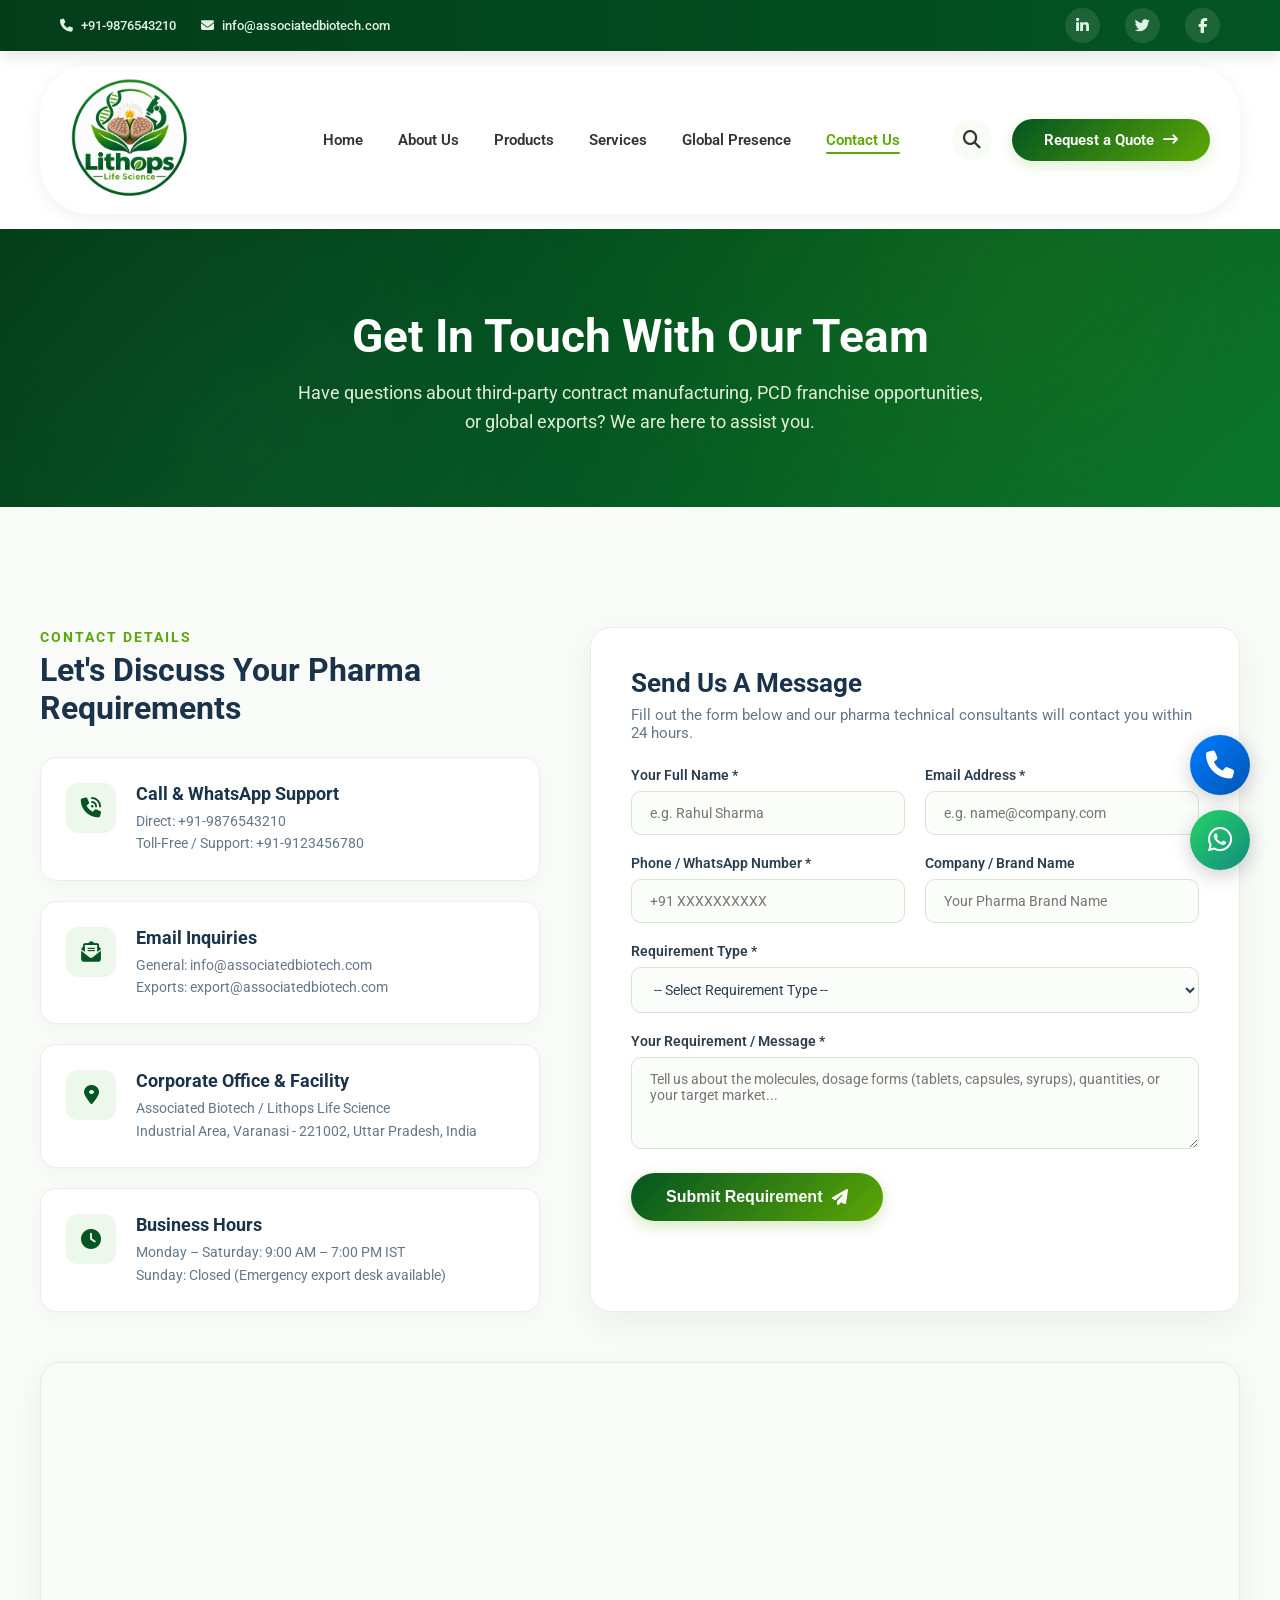
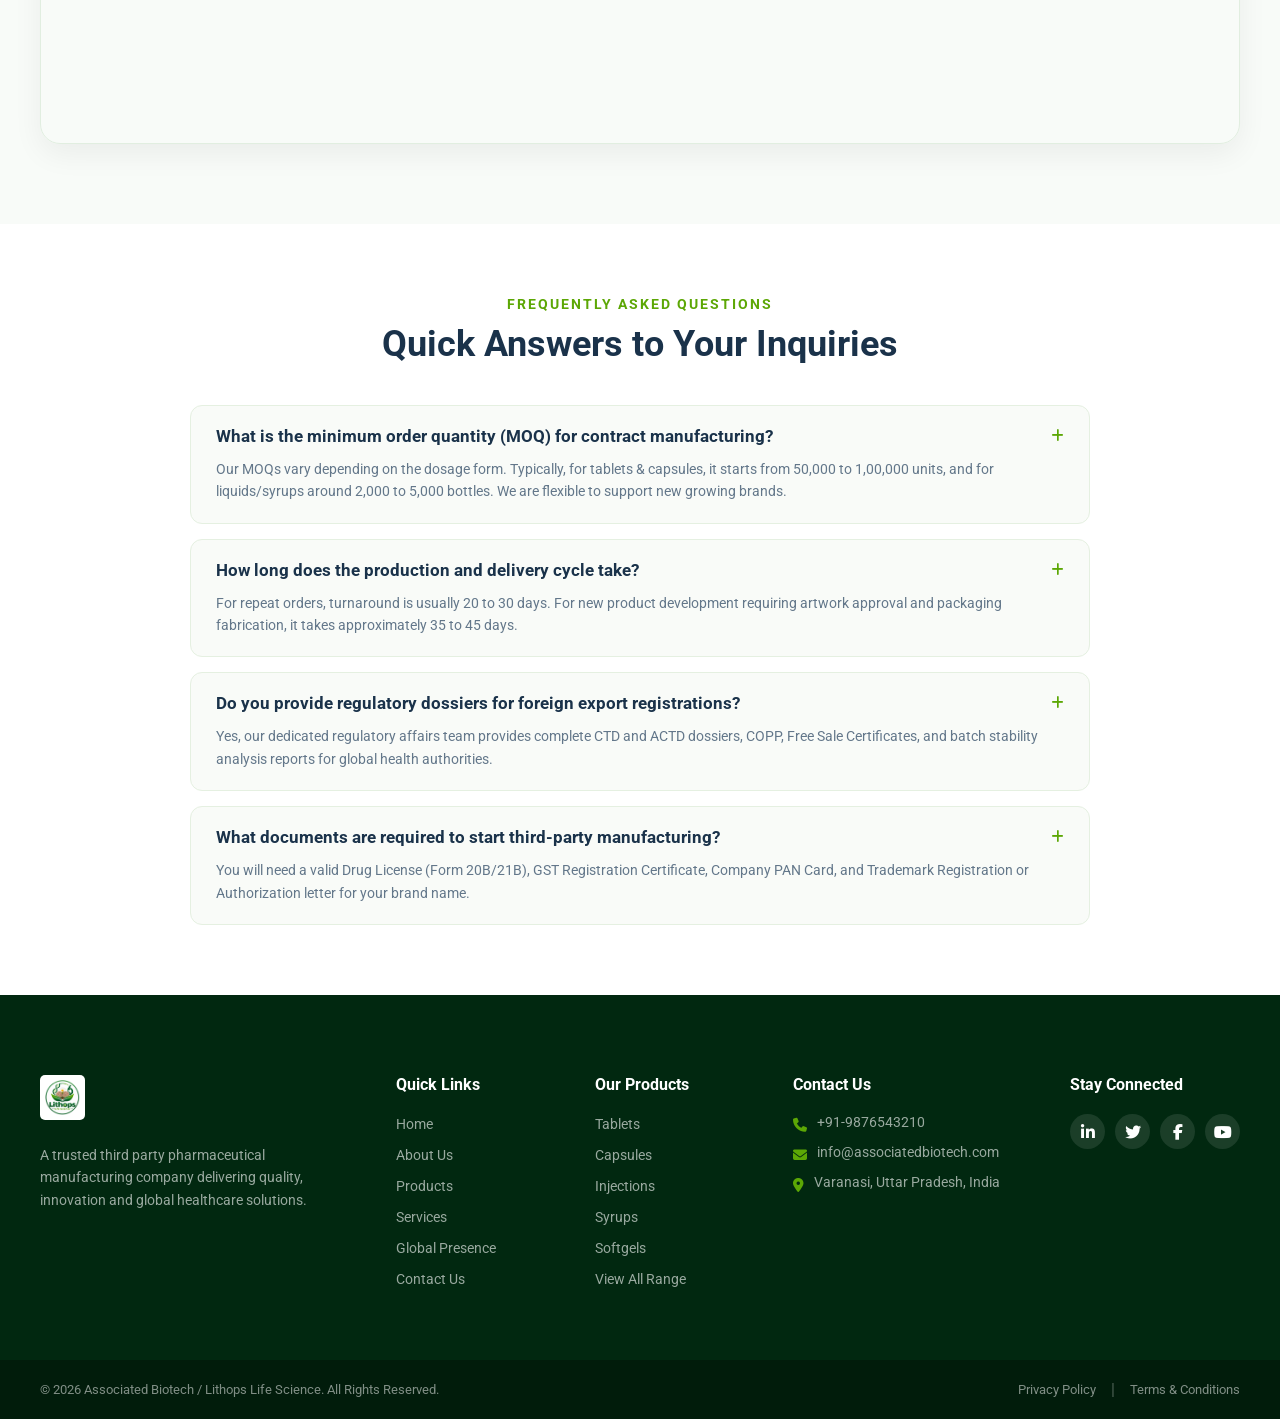
<file: contact.html>
<!DOCTYPE html>
<html lang="en">

<head>
    <meta charset="UTF-8">
    <meta name="viewport" content="width=device-width, initial-scale=1.0">
    <title>Contact Us - Associated Biotech | Get a Quote for Pharma Manufacturing</title>
    <link rel="stylesheet" href="styles.css">
    <!-- Google Fonts -->
    <link href="https://fonts.googleapis.com/css2?family=Roboto:wght@300;400;500;600;700;800&display=swap" rel="stylesheet">
    <!-- FontAwesome for Icons -->
    <link rel="stylesheet" href="https://cdnjs.cloudflare.com/ajax/libs/font-awesome/6.4.0/css/all.min.css">
</head>

<body>
    <!-- Advanced Top Bar -->
    <div class="top-bar">
        <div class="contact-info">
            <span><i class="fa-solid fa-phone"></i> +91-9876543210</span>
            <span><i class="fa-solid fa-envelope"></i> info@associatedbiotech.com</span>
        </div>
        <div class="social-icons">
            <a href="#"><i class="fa-brands fa-linkedin-in"></i></a>
            <a href="#"><i class="fa-brands fa-twitter"></i></a>
            <a href="#"><i class="fa-brands fa-facebook-f"></i></a>
        </div>
    </div>

    <!-- Header Navigation -->
    <header class="header" style="background: #fff; box-shadow: 0 4px 20px rgba(0,0,0,0.06);">
        <a href="index.html" class="logo-link">
            <img src="img/logo.png" alt="Associated Biotech Logo" class="logo-img">
        </a>
        <nav class="nav-links">
            <a href="index.html">Home</a>
            <a href="about.html">About Us</a>
            <a href="products.html">Products</a>
            <a href="services.html">Services</a>
            <a href="global-presence.html">Global Presence</a>
            <a href="contact.html" class="active">Contact Us</a>
        </nav>
        <div class="header-actions">
            <a href="contact.html" class="search-btn" title="Search"><i class="fa-solid fa-magnifying-glass"></i></a>
            <a href="contact.html" class="get-in-touch-btn">Request a Quote <i class="fa-solid fa-arrow-right-long" style="margin-left: 5px;"></i></a>
            <button class="mobile-toggle" id="mobileNavToggle" aria-label="Toggle Navigation Menu">
                <i class="fa-solid fa-bars"></i>
            </button>
        </div>
    </header>

    <!-- Page Banner -->
    <div class="page-banner">
        <div class="page-banner-content">
            <h1>Get In Touch With Our Team</h1>
            <p>Have questions about third-party contract manufacturing, PCD franchise opportunities, or global exports? We are here to assist you.</p>
        </div>
    </div>

    <!-- Main Contact Section -->
    <section class="contact-section">
        <div class="about-container">
            <div class="contact-layout-grid">
                
                <!-- Left Column: Contact Cards -->
                <div class="contact-cards-col">
                    <div style="margin-bottom: 10px;">
                        <span class="section-tag" style="color: #5CA705; font-size: 14px; font-weight: 700; text-transform: uppercase; letter-spacing: 2px;">CONTACT DETAILS</span>
                        <h2 style="font-size: 32px; color: #1a324a; font-weight: 700; margin-top: 5px;">Let's Discuss Your Pharma Requirements</h2>
                    </div>

                    <!-- Card 1: Phone -->
                    <div class="contact-info-card">
                        <div class="card-icon">
                            <i class="fa-solid fa-phone-volume"></i>
                        </div>
                        <div>
                            <h4>Call & WhatsApp Support</h4>
                            <p>Direct: <a href="tel:+919876543210">+91-9876543210</a></p>
                            <p>Toll-Free / Support: +91-9123456780</p>
                        </div>
                    </div>

                    <!-- Card 2: Email -->
                    <div class="contact-info-card">
                        <div class="card-icon">
                            <i class="fa-solid fa-envelope-open-text"></i>
                        </div>
                        <div>
                            <h4>Email Inquiries</h4>
                            <p>General: <a href="mailto:info@associatedbiotech.com">info@associatedbiotech.com</a></p>
                            <p>Exports: <a href="mailto:export@associatedbiotech.com">export@associatedbiotech.com</a></p>
                        </div>
                    </div>

                    <!-- Card 3: Plant & Office Location -->
                    <div class="contact-info-card">
                        <div class="card-icon">
                            <i class="fa-solid fa-location-dot"></i>
                        </div>
                        <div>
                            <h4>Corporate Office & Facility</h4>
                            <p>Associated Biotech / Lithops Life Science</p>
                            <p>Industrial Area, Varanasi - 221002, Uttar Pradesh, India</p>
                        </div>
                    </div>

                    <!-- Card 4: Operating Hours -->
                    <div class="contact-info-card">
                        <div class="card-icon">
                            <i class="fa-solid fa-clock"></i>
                        </div>
                        <div>
                            <h4>Business Hours</h4>
                            <p>Monday – Saturday: 9:00 AM – 7:00 PM IST</p>
                            <p>Sunday: Closed (Emergency export desk available)</p>
                        </div>
                    </div>
                </div>

                <!-- Right Column: Contact & Quote Form -->
                <div class="contact-form-card">
                    <h3>Send Us A Message</h3>
                    <p>Fill out the form below and our pharma technical consultants will contact you within 24 hours.</p>

                    <form action="#" method="POST">
                        <div class="form-grid-2">
                            <div class="form-group-full">
                                <label for="fullname">Your Full Name *</label>
                                <input type="text" id="fullname" placeholder="e.g. Rahul Sharma" required>
                            </div>
                            <div class="form-group-full">
                                <label for="email">Email Address *</label>
                                <input type="email" id="email" placeholder="e.g. name@company.com" required>
                            </div>
                        </div>

                        <div class="form-grid-2">
                            <div class="form-group-full">
                                <label for="phone">Phone / WhatsApp Number *</label>
                                <input type="tel" id="phone" placeholder="+91 XXXXXXXXXX" required>
                            </div>
                            <div class="form-group-full">
                                <label for="company">Company / Brand Name</label>
                                <input type="text" id="company" placeholder="Your Pharma Brand Name">
                            </div>
                        </div>

                        <div class="form-group-full">
                            <label for="service-select">Requirement Type *</label>
                            <select id="service-select" required>
                                <option value="" disabled selected>-- Select Requirement Type --</option>
                                <option value="third-party">Third Party Contract Manufacturing</option>
                                <option value="pcd">PCD Pharma Franchise Inquiry</option>
                                <option value="export">International Export Inquiry</option>
                                <option value="formulation">Custom Formulation / R&D</option>
                                <option value="general">General Information</option>
                            </select>
                        </div>

                        <div class="form-group-full">
                            <label for="message">Your Requirement / Message *</label>
                            <textarea id="message" rows="4" placeholder="Tell us about the molecules, dosage forms (tablets, capsules, syrups), quantities, or your target market..." required></textarea>
                        </div>

                        <button type="submit" class="submit-btn-primary">
                            Submit Requirement <i class="fa-solid fa-paper-plane"></i>
                        </button>
                    </form>
                </div>

            </div>

            <!-- Embedded Map Section -->
            <div class="map-wrapper">
                <iframe 
                    title="Associated Biotech Location"
                    src="https://www.google.com/maps/embed?pb=!1m18!1m12!1m3!1d115408.24588741364!2d82.90870685600742!3d25.32168408479524!2m3!1f0!2f0!3f0!3m2!1i1024!2i768!4f13.1!3m3!1m2!1s0x398e2db76febcf4d%3A0x68131710853ff0b5!2sVaranasi%2C%20Uttar%20Pradesh!5e0!3m2!1sen!2sin!4v1700000000000!5m2!1sen!2sin" 
                    width="100%" 
                    height="380" 
                    style="border:0; display: block;" 
                    allowfullscreen="" 
                    loading="lazy" 
                    referrerpolicy="no-referrer-when-downgrade">
                </iframe>
            </div>

        </div>
    </section>

    <!-- FAQ Section -->
    <section class="faq-section">
        <div class="about-container">
            <div style="text-align: center; max-width: 800px; margin: 0 auto;">
                <span class="section-tag" style="color: #5CA705; font-size: 14px; font-weight: 700; text-transform: uppercase; letter-spacing: 2px;">FREQUENTLY ASKED QUESTIONS</span>
                <h2 style="font-size: 36px; color: #1a324a; font-weight: 700; margin-top: 10px;">Quick Answers to Your Inquiries</h2>
            </div>

            <div class="faq-grid">
                <div class="faq-item">
                    <div class="faq-question">
                        <span>What is the minimum order quantity (MOQ) for contract manufacturing?</span>
                        <i class="fa-solid fa-plus"></i>
                    </div>
                    <div class="faq-answer">
                        Our MOQs vary depending on the dosage form. Typically, for tablets & capsules, it starts from 50,000 to 1,00,000 units, and for liquids/syrups around 2,000 to 5,000 bottles. We are flexible to support new growing brands.
                    </div>
                </div>

                <div class="faq-item">
                    <div class="faq-question">
                        <span>How long does the production and delivery cycle take?</span>
                        <i class="fa-solid fa-plus"></i>
                    </div>
                    <div class="faq-answer">
                        For repeat orders, turnaround is usually 20 to 30 days. For new product development requiring artwork approval and packaging fabrication, it takes approximately 35 to 45 days.
                    </div>
                </div>

                <div class="faq-item">
                    <div class="faq-question">
                        <span>Do you provide regulatory dossiers for foreign export registrations?</span>
                        <i class="fa-solid fa-plus"></i>
                    </div>
                    <div class="faq-answer">
                        Yes, our dedicated regulatory affairs team provides complete CTD and ACTD dossiers, COPP, Free Sale Certificates, and batch stability analysis reports for global health authorities.
                    </div>
                </div>

                <div class="faq-item">
                    <div class="faq-question">
                        <span>What documents are required to start third-party manufacturing?</span>
                        <i class="fa-solid fa-plus"></i>
                    </div>
                    <div class="faq-answer">
                        You will need a valid Drug License (Form 20B/21B), GST Registration Certificate, Company PAN Card, and Trademark Registration or Authorization letter for your brand name.
                    </div>
                </div>
            </div>
        </div>
    </section>

    <!-- Footer -->
    <footer class="site-footer" style="padding-top: 80px; margin-top: 0;">
        <div class="footer-container">
            <div class="footer-grid">
                <!-- Brand Column -->
                <div class="footer-col brand-col">
                    <div class="footer-logo">
                        <img src="img/logo.png" alt="Associated Biotech Logo">
                    </div>
                    <p class="footer-desc">A trusted third party pharmaceutical manufacturing company delivering quality, innovation and global healthcare solutions.</p>
                </div>
                
                <!-- Quick Links Column -->
                <div class="footer-col">
                    <h4>Quick Links</h4>
                    <ul>
                        <li><a href="index.html">Home</a></li>
                        <li><a href="about.html">About Us</a></li>
                        <li><a href="products.html">Products</a></li>
                        <li><a href="services.html">Services</a></li>
                        <li><a href="global-presence.html">Global Presence</a></li>
                        <li><a href="contact.html">Contact Us</a></li>
                    </ul>
                </div>
                
                <!-- Products Column -->
                <div class="footer-col">
                    <h4>Our Products</h4>
                    <ul>
                        <li><a href="products.html">Tablets</a></li>
                        <li><a href="products.html">Capsules</a></li>
                        <li><a href="products.html">Injections</a></li>
                        <li><a href="products.html">Syrups</a></li>
                        <li><a href="products.html">Softgels</a></li>
                        <li><a href="products.html">View All Range</a></li>
                    </ul>
                </div>
                
                <!-- Contact Column -->
                <div class="footer-col">
                    <h4>Contact Us</h4>
                    <ul class="contact-list">
                        <li><i class="fa-solid fa-phone"></i> +91-9876543210</li>
                        <li><i class="fa-solid fa-envelope"></i> info@associatedbiotech.com</li>
                        <li><i class="fa-solid fa-location-dot"></i> Varanasi, Uttar Pradesh, India</li>
                    </ul>
                </div>
                
                <!-- Social Column -->
                <div class="footer-col">
                    <h4>Stay Connected</h4>
                    <div class="social-icons">
                        <a href="#"><i class="fa-brands fa-linkedin-in"></i></a>
                        <a href="#"><i class="fa-brands fa-twitter"></i></a>
                        <a href="#"><i class="fa-brands fa-facebook-f"></i></a>
                        <a href="#"><i class="fa-brands fa-youtube"></i></a>
                    </div>
                </div>
            </div>
        </div>
        
        <div class="footer-bottom">
            <div class="fb-container">
                <p>&copy; 2026 Associated Biotech / Lithops Life Science. All Rights Reserved.</p>
                <div class="fb-links">
                    <a href="#">Privacy Policy</a>
                    <span>|</span>
                    <a href="#">Terms & Conditions</a>
                </div>
            </div>
        </div>
    </footer>

    <!-- Fixed Contact Buttons -->
    <div class="fixed-contact-buttons">
        <a href="tel:+919876543210" class="contact-btn call-btn" title="Call Us">
            <i class="fa-solid fa-phone"></i>
        </a>
        <a href="https://wa.me/919876543210" target="_blank" class="contact-btn whatsapp-btn" title="WhatsApp Us">
            <i class="fa-brands fa-whatsapp"></i>
        </a>
    </div>

    <!-- Mobile Menu Handler Script -->
    <script>
        const navToggle = document.getElementById('mobileNavToggle');
        const navLinks = document.querySelector('.nav-links');
        if (navToggle && navLinks) {
            navToggle.addEventListener('click', (e) => {
                e.stopPropagation();
                navLinks.classList.toggle('mobile-active');
                navToggle.classList.toggle('active');
                const icon = navToggle.querySelector('i');
                if (navLinks.classList.contains('mobile-active')) {
                    icon.classList.remove('fa-bars');
                    icon.classList.add('fa-xmark');
                } else {
                    icon.classList.remove('fa-xmark');
                    icon.classList.add('fa-bars');
                }
            });

            document.addEventListener('click', (e) => {
                if (!navLinks.contains(e.target) && !navToggle.contains(e.target) && navLinks.classList.contains('mobile-active')) {
                    navLinks.classList.remove('mobile-active');
                    navToggle.classList.remove('active');
                    const icon = navToggle.querySelector('i');
                    icon.classList.remove('fa-xmark');
                    icon.classList.add('fa-bars');
                }
            });
        }
    </script>
</body>
</html>
</file>
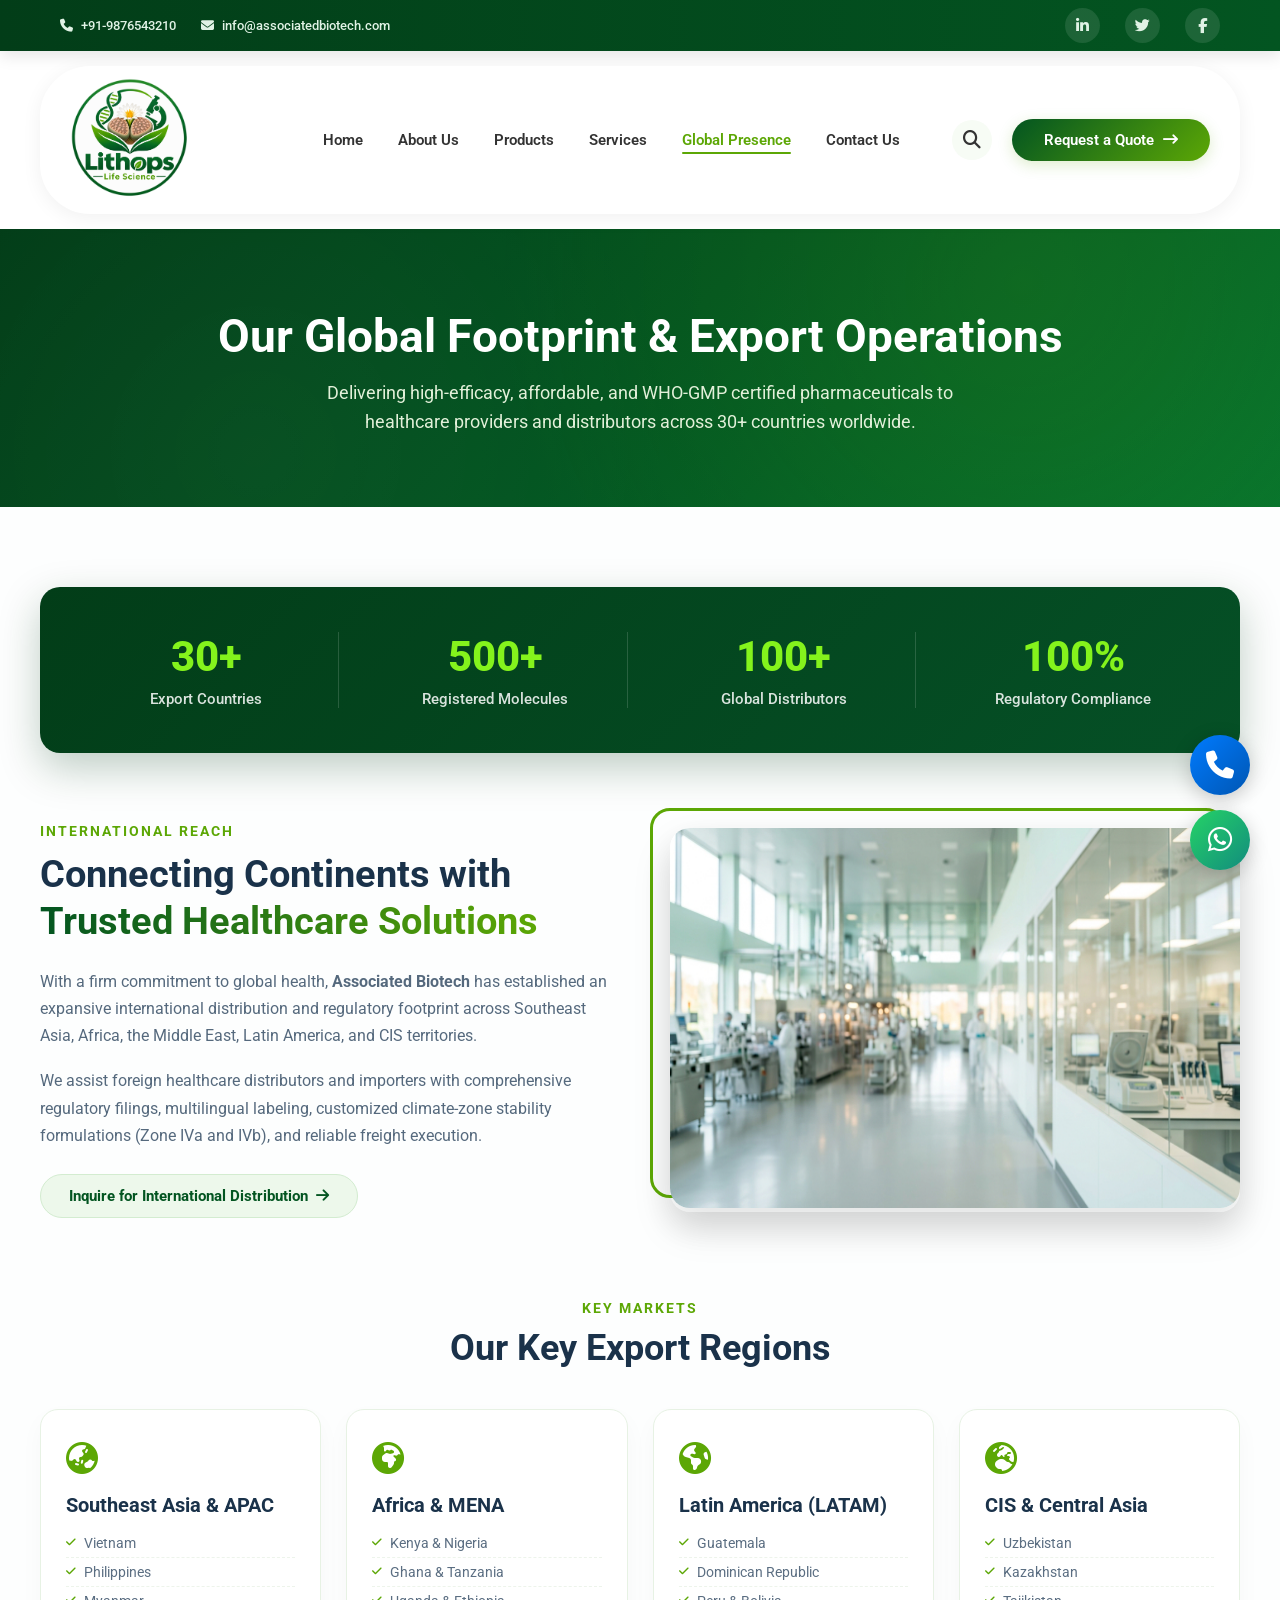
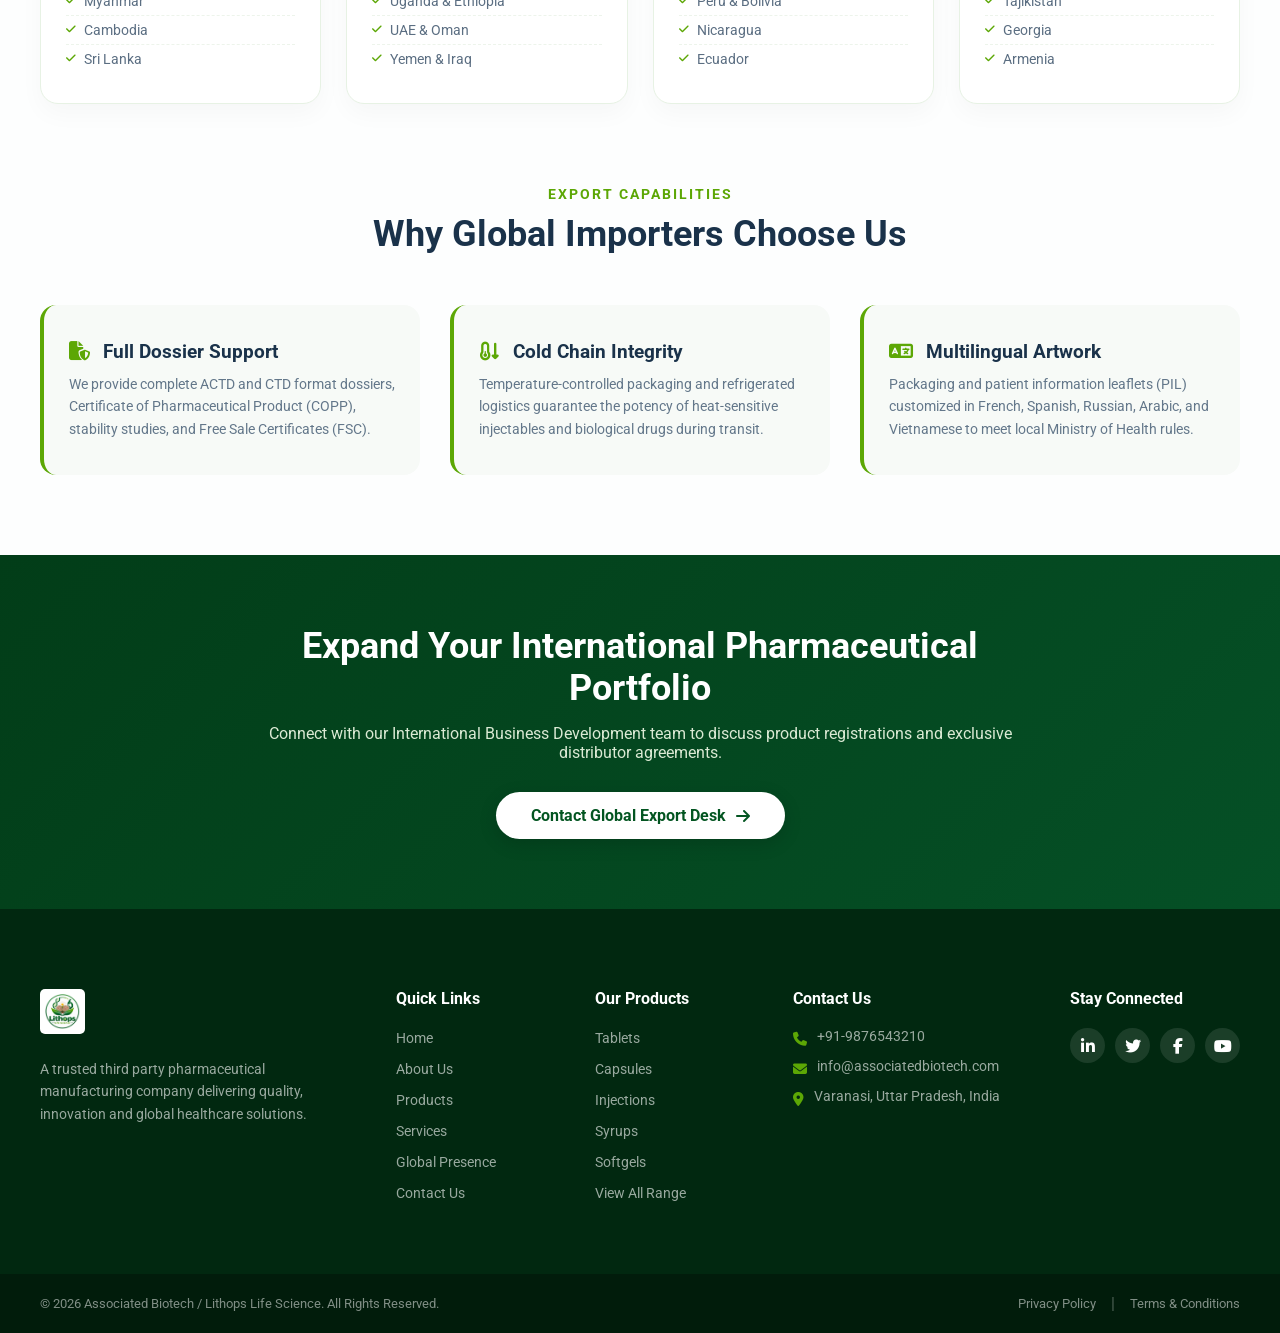
<file: global-presence.html>
<!DOCTYPE html>
<html lang="en">

<head>
    <meta charset="UTF-8">
    <meta name="viewport" content="width=device-width, initial-scale=1.0">
    <title>Global Presence - Associated Biotech | Worldwide Pharmaceutical Exports</title>
    <link rel="stylesheet" href="styles.css">
    <!-- Google Fonts -->
    <link href="https://fonts.googleapis.com/css2?family=Roboto:wght@300;400;500;600;700;800&display=swap" rel="stylesheet">
    <!-- FontAwesome for Icons -->
    <link rel="stylesheet" href="https://cdnjs.cloudflare.com/ajax/libs/font-awesome/6.4.0/css/all.min.css">
</head>

<body>
    <!-- Advanced Top Bar -->
    <div class="top-bar">
        <div class="contact-info">
            <span><i class="fa-solid fa-phone"></i> +91-9876543210</span>
            <span><i class="fa-solid fa-envelope"></i> info@associatedbiotech.com</span>
        </div>
        <div class="social-icons">
            <a href="#"><i class="fa-brands fa-linkedin-in"></i></a>
            <a href="#"><i class="fa-brands fa-twitter"></i></a>
            <a href="#"><i class="fa-brands fa-facebook-f"></i></a>
        </div>
    </div>

    <!-- Header Navigation -->
    <header class="header" style="background: #fff; box-shadow: 0 4px 20px rgba(0,0,0,0.06);">
        <a href="index.html" class="logo-link">
            <img src="img/logo.png" alt="Associated Biotech Logo" class="logo-img">
        </a>
        <nav class="nav-links">
            <a href="index.html">Home</a>
            <a href="about.html">About Us</a>
            <a href="products.html">Products</a>
            <a href="services.html">Services</a>
            <a href="global-presence.html" class="active">Global Presence</a>
            <a href="contact.html">Contact Us</a>
        </nav>
        <div class="header-actions">
            <a href="contact.html" class="search-btn" title="Search"><i class="fa-solid fa-magnifying-glass"></i></a>
            <a href="contact.html" class="get-in-touch-btn">Request a Quote <i class="fa-solid fa-arrow-right-long" style="margin-left: 5px;"></i></a>
            <button class="mobile-toggle" id="mobileNavToggle" aria-label="Toggle Navigation Menu">
                <i class="fa-solid fa-bars"></i>
            </button>
        </div>
    </header>

    <!-- Page Banner -->
    <div class="page-banner">
        <div class="page-banner-content">
            <h1>Our Global Footprint & Export Operations</h1>
            <p>Delivering high-efficacy, affordable, and WHO-GMP certified pharmaceuticals to healthcare providers and distributors across 30+ countries worldwide.</p>
        </div>
    </div>

    <!-- Global Presence Section -->
    <section class="global-section">
        <div class="about-container">
            
            <!-- Global Stats Banner -->
            <div class="global-stats-banner">
                <div class="global-stat-box">
                    <span class="g-num">30+</span>
                    <span class="g-text">Export Countries</span>
                </div>
                <div class="global-stat-box">
                    <span class="g-num">500+</span>
                    <span class="g-text">Registered Molecules</span>
                </div>
                <div class="global-stat-box">
                    <span class="g-num">100+</span>
                    <span class="g-text">Global Distributors</span>
                </div>
                <div class="global-stat-box">
                    <span class="g-num">100%</span>
                    <span class="g-text">Regulatory Compliance</span>
                </div>
            </div>

            <!-- Overview 2-Col -->
            <div class="about-grid-2col">
                <div class="about-text-col">
                    <span class="section-tag">INTERNATIONAL REACH</span>
                    <h2>Connecting Continents with <span>Trusted Healthcare Solutions</span></h2>
                    <p>
                        With a firm commitment to global health, <strong>Associated Biotech</strong> has established an expansive international distribution and regulatory footprint across Southeast Asia, Africa, the Middle East, Latin America, and CIS territories.
                    </p>
                    <p>
                        We assist foreign healthcare distributors and importers with comprehensive regulatory filings, multilingual labeling, customized climate-zone stability formulations (Zone IVa and IVb), and reliable freight execution.
                    </p>
                    <div style="margin-top: 25px;">
                        <a href="contact.html" class="service-action-btn" style="padding: 12px 28px; font-size: 15px;">
                            Inquire for International Distribution <i class="fa-solid fa-arrow-right"></i>
                        </a>
                    </div>
                </div>
                <div class="wwa-image-col">
                    <div class="wwa-img-wrapper" style="box-shadow: 0 15px 35px rgba(0,0,0,0.1);">
                        <img src="img/services_bg.jpg" alt="Global Shipping and Logistics" class="wwa-main-img" style="height: 380px;">
                    </div>
                </div>
            </div>

            <!-- Regional Operations Grid -->
            <div style="text-align: center; margin-top: 70px; margin-bottom: 20px;">
                <span class="section-tag" style="color: #5CA705; font-size: 14px; font-weight: 700; text-transform: uppercase; letter-spacing: 2px;">KEY MARKETS</span>
                <h2 style="font-size: 36px; color: #1a324a; font-weight: 700; margin-top: 10px;">Our Key Export Regions</h2>
            </div>

            <div class="continents-grid">
                
                <!-- Region 1: Southeast Asia & APAC -->
                <div class="continent-card">
                    <div class="cont-icon">
                        <i class="fa-solid fa-earth-asia"></i>
                    </div>
                    <h3>Southeast Asia & APAC</h3>
                    <ul class="countries-list">
                        <li><i class="fa-solid fa-check"></i> Vietnam</li>
                        <li><i class="fa-solid fa-check"></i> Philippines</li>
                        <li><i class="fa-solid fa-check"></i> Myanmar</li>
                        <li><i class="fa-solid fa-check"></i> Cambodia</li>
                        <li><i class="fa-solid fa-check"></i> Sri Lanka</li>
                    </ul>
                </div>

                <!-- Region 2: Africa & MENA -->
                <div class="continent-card">
                    <div class="cont-icon">
                        <i class="fa-solid fa-earth-africa"></i>
                    </div>
                    <h3>Africa & MENA</h3>
                    <ul class="countries-list">
                        <li><i class="fa-solid fa-check"></i> Kenya & Nigeria</li>
                        <li><i class="fa-solid fa-check"></i> Ghana & Tanzania</li>
                        <li><i class="fa-solid fa-check"></i> Uganda & Ethiopia</li>
                        <li><i class="fa-solid fa-check"></i> UAE & Oman</li>
                        <li><i class="fa-solid fa-check"></i> Yemen & Iraq</li>
                    </ul>
                </div>

                <!-- Region 3: Latin America -->
                <div class="continent-card">
                    <div class="cont-icon">
                        <i class="fa-solid fa-earth-americas"></i>
                    </div>
                    <h3>Latin America (LATAM)</h3>
                    <ul class="countries-list">
                        <li><i class="fa-solid fa-check"></i> Guatemala</li>
                        <li><i class="fa-solid fa-check"></i> Dominican Republic</li>
                        <li><i class="fa-solid fa-check"></i> Peru & Bolivia</li>
                        <li><i class="fa-solid fa-check"></i> Nicaragua</li>
                        <li><i class="fa-solid fa-check"></i> Ecuador</li>
                    </ul>
                </div>

                <!-- Region 4: CIS & Central Asia -->
                <div class="continent-card">
                    <div class="cont-icon">
                        <i class="fa-solid fa-earth-europe"></i>
                    </div>
                    <h3>CIS & Central Asia</h3>
                    <ul class="countries-list">
                        <li><i class="fa-solid fa-check"></i> Uzbekistan</li>
                        <li><i class="fa-solid fa-check"></i> Kazakhstan</li>
                        <li><i class="fa-solid fa-check"></i> Tajikistan</li>
                        <li><i class="fa-solid fa-check"></i> Georgia</li>
                        <li><i class="fa-solid fa-check"></i> Armenia</li>
                    </ul>
                </div>

            </div>

            <!-- Export Strengths & Capabilities -->
            <div style="text-align: center; margin-top: 80px; margin-bottom: 20px;">
                <span class="section-tag" style="color: #5CA705; font-size: 14px; font-weight: 700; text-transform: uppercase; letter-spacing: 2px;">EXPORT CAPABILITIES</span>
                <h2 style="font-size: 36px; color: #1a324a; font-weight: 700; margin-top: 10px;">Why Global Importers Choose Us</h2>
            </div>

            <div class="export-features-grid">
                <div class="export-feature-item">
                    <h4><i class="fa-solid fa-file-shield" style="color: #5CA705; margin-right: 8px;"></i> Full Dossier Support</h4>
                    <p>We provide complete ACTD and CTD format dossiers, Certificate of Pharmaceutical Product (COPP), stability studies, and Free Sale Certificates (FSC).</p>
                </div>

                <div class="export-feature-item">
                    <h4><i class="fa-solid fa-temperature-arrow-down" style="color: #5CA705; margin-right: 8px;"></i> Cold Chain Integrity</h4>
                    <p>Temperature-controlled packaging and refrigerated logistics guarantee the potency of heat-sensitive injectables and biological drugs during transit.</p>
                </div>

                <div class="export-feature-item">
                    <h4><i class="fa-solid fa-language" style="color: #5CA705; margin-right: 8px;"></i> Multilingual Artwork</h4>
                    <p>Packaging and patient information leaflets (PIL) customized in French, Spanish, Russian, Arabic, and Vietnamese to meet local Ministry of Health rules.</p>
                </div>
            </div>

        </div>
    </section>

    <!-- Call to Action Banner -->
    <section class="cta-banner-full">
        <div class="cta-banner-content">
            <h2>Expand Your International Pharmaceutical Portfolio</h2>
            <p>Connect with our International Business Development team to discuss product registrations and exclusive distributor agreements.</p>
            <a href="contact.html" class="cta-btn-white">Contact Global Export Desk <i class="fa-solid fa-arrow-right"></i></a>
        </div>
    </section>

    <!-- Footer -->
    <footer class="site-footer" style="padding-top: 80px; margin-top: 0;">
        <div class="footer-container">
            <div class="footer-grid">
                <!-- Brand Column -->
                <div class="footer-col brand-col">
                    <div class="footer-logo">
                        <img src="img/logo.png" alt="Associated Biotech Logo">
                    </div>
                    <p class="footer-desc">A trusted third party pharmaceutical manufacturing company delivering quality, innovation and global healthcare solutions.</p>
                </div>
                
                <!-- Quick Links Column -->
                <div class="footer-col">
                    <h4>Quick Links</h4>
                    <ul>
                        <li><a href="index.html">Home</a></li>
                        <li><a href="about.html">About Us</a></li>
                        <li><a href="products.html">Products</a></li>
                        <li><a href="services.html">Services</a></li>
                        <li><a href="global-presence.html">Global Presence</a></li>
                        <li><a href="contact.html">Contact Us</a></li>
                    </ul>
                </div>
                
                <!-- Products Column -->
                <div class="footer-col">
                    <h4>Our Products</h4>
                    <ul>
                        <li><a href="products.html">Tablets</a></li>
                        <li><a href="products.html">Capsules</a></li>
                        <li><a href="products.html">Injections</a></li>
                        <li><a href="products.html">Syrups</a></li>
                        <li><a href="products.html">Softgels</a></li>
                        <li><a href="products.html">View All Range</a></li>
                    </ul>
                </div>
                
                <!-- Contact Column -->
                <div class="footer-col">
                    <h4>Contact Us</h4>
                    <ul class="contact-list">
                        <li><i class="fa-solid fa-phone"></i> +91-9876543210</li>
                        <li><i class="fa-solid fa-envelope"></i> info@associatedbiotech.com</li>
                        <li><i class="fa-solid fa-location-dot"></i> Varanasi, Uttar Pradesh, India</li>
                    </ul>
                </div>
                
                <!-- Social Column -->
                <div class="footer-col">
                    <h4>Stay Connected</h4>
                    <div class="social-icons">
                        <a href="#"><i class="fa-brands fa-linkedin-in"></i></a>
                        <a href="#"><i class="fa-brands fa-twitter"></i></a>
                        <a href="#"><i class="fa-brands fa-facebook-f"></i></a>
                        <a href="#"><i class="fa-brands fa-youtube"></i></a>
                    </div>
                </div>
            </div>
        </div>
        
        <div class="footer-bottom">
            <div class="fb-container">
                <p>&copy; 2026 Associated Biotech / Lithops Life Science. All Rights Reserved.</p>
                <div class="fb-links">
                    <a href="#">Privacy Policy</a>
                    <span>|</span>
                    <a href="#">Terms & Conditions</a>
                </div>
            </div>
        </div>
    </footer>

    <!-- Fixed Contact Buttons -->
    <div class="fixed-contact-buttons">
        <a href="tel:+919876543210" class="contact-btn call-btn" title="Call Us">
            <i class="fa-solid fa-phone"></i>
        </a>
        <a href="https://wa.me/919876543210" target="_blank" class="contact-btn whatsapp-btn" title="WhatsApp Us">
            <i class="fa-brands fa-whatsapp"></i>
        </a>
    </div>

    <!-- Mobile Menu Handler Script -->
    <script>
        const navToggle = document.getElementById('mobileNavToggle');
        const navLinks = document.querySelector('.nav-links');
        if (navToggle && navLinks) {
            navToggle.addEventListener('click', (e) => {
                e.stopPropagation();
                navLinks.classList.toggle('mobile-active');
                navToggle.classList.toggle('active');
                const icon = navToggle.querySelector('i');
                if (navLinks.classList.contains('mobile-active')) {
                    icon.classList.remove('fa-bars');
                    icon.classList.add('fa-xmark');
                } else {
                    icon.classList.remove('fa-xmark');
                    icon.classList.add('fa-bars');
                }
            });

            document.addEventListener('click', (e) => {
                if (!navLinks.contains(e.target) && !navToggle.contains(e.target) && navLinks.classList.contains('mobile-active')) {
                    navLinks.classList.remove('mobile-active');
                    navToggle.classList.remove('active');
                    const icon = navToggle.querySelector('i');
                    icon.classList.remove('fa-xmark');
                    icon.classList.add('fa-bars');
                }
            });
        }
    </script>
</body>
</html>
</file>
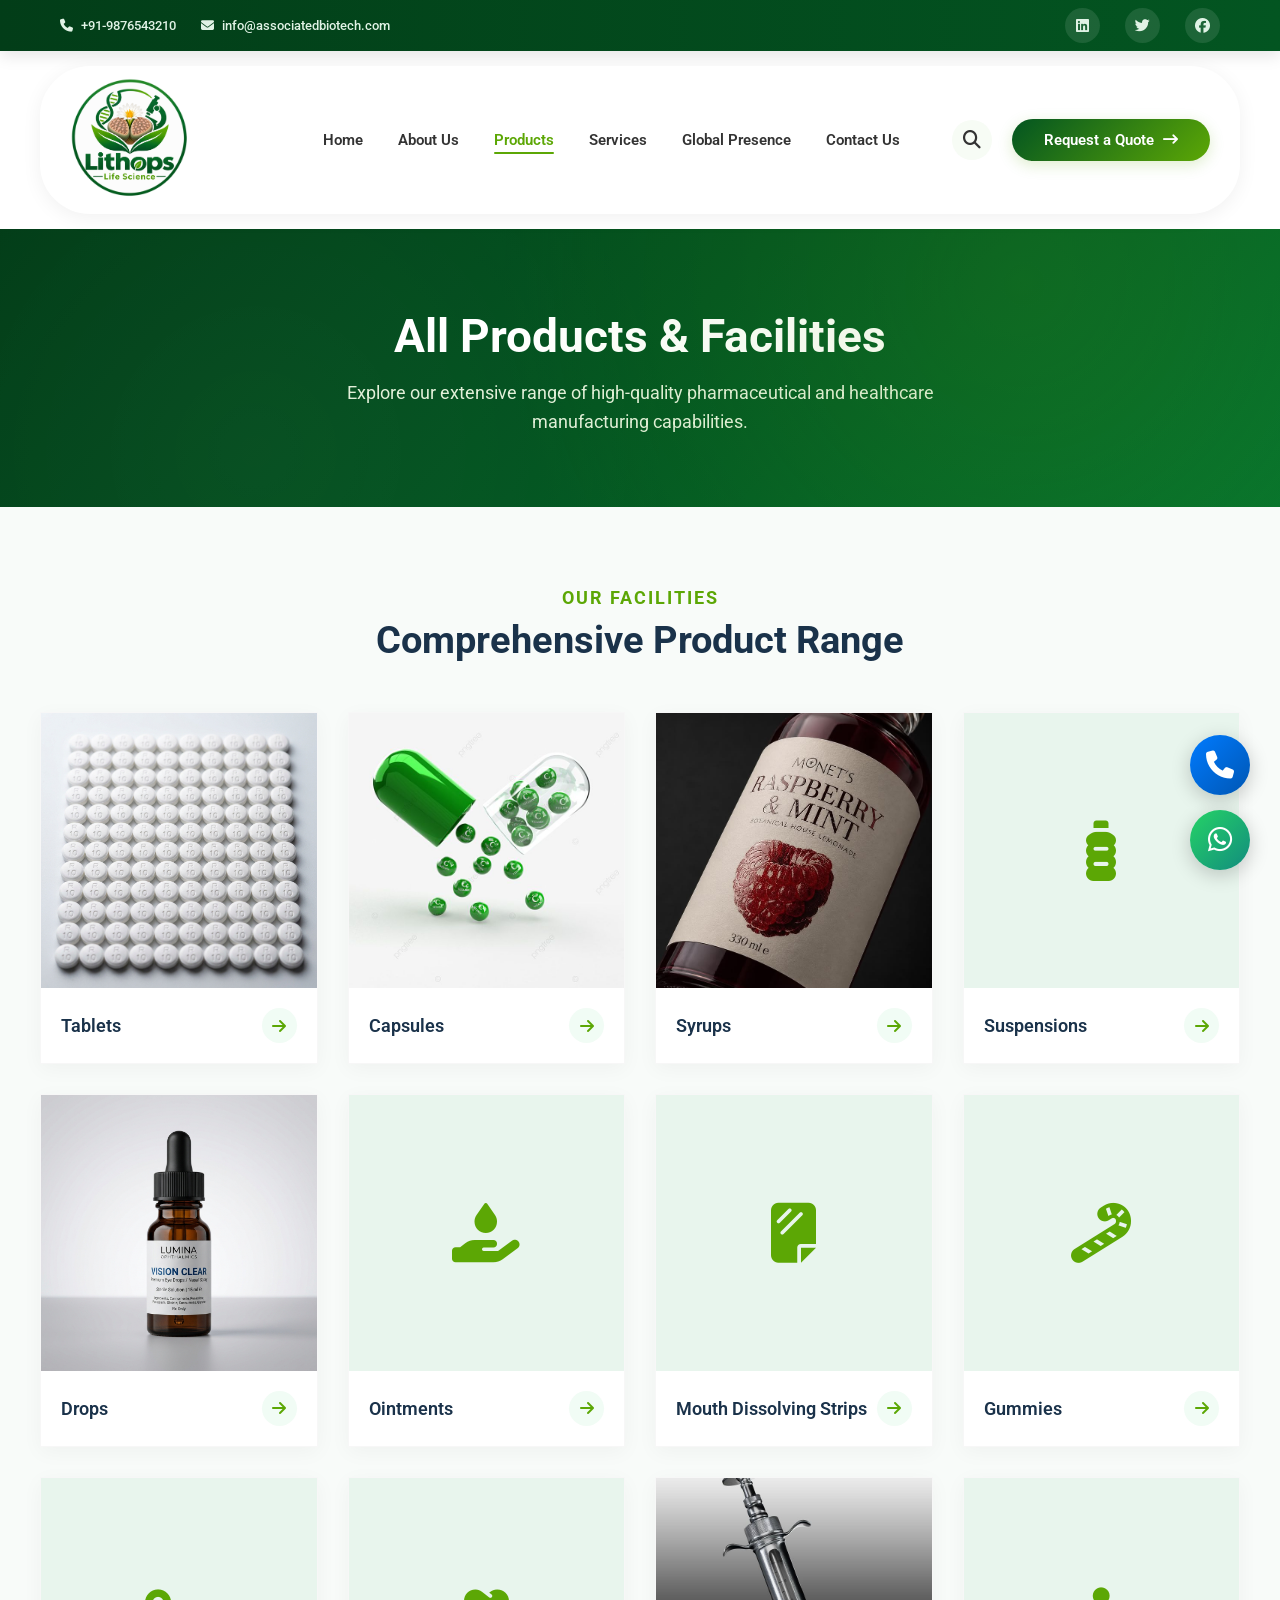
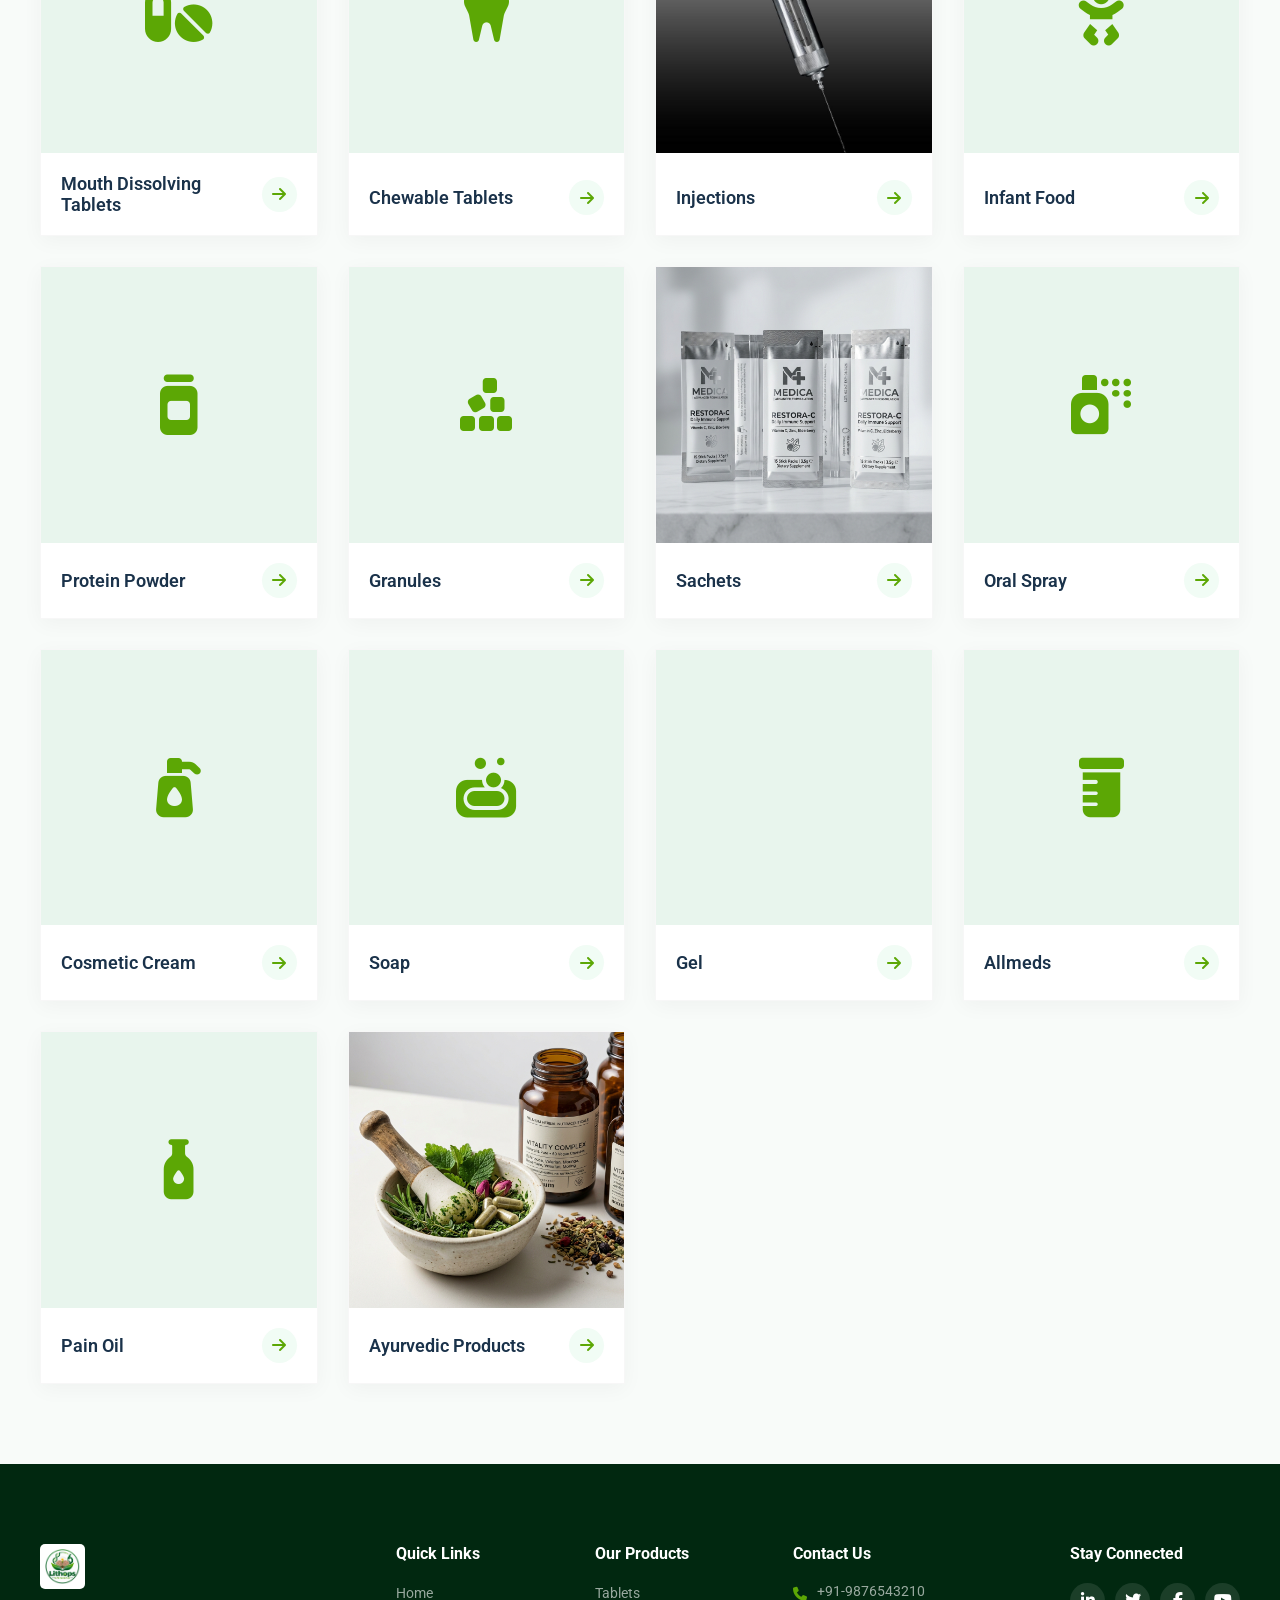
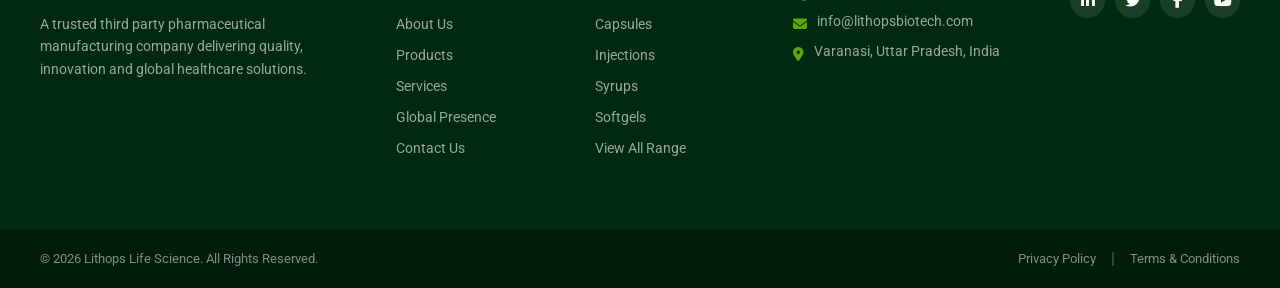
<file: products.html>
<!DOCTYPE html>
<html lang="en">

<head>
    <meta charset="UTF-8">
    <meta name="viewport" content="width=device-width, initial-scale=1.0">
    <title>All Products - Associated Biotech</title>
    <link rel="stylesheet" href="styles.css">
    <!-- Google Fonts -->
    <link href="https://fonts.googleapis.com/css2?family=Roboto:wght@300;400;500;600;700&display=swap" rel="stylesheet">
    <!-- FontAwesome for Icons -->
    <link rel="stylesheet" href="https://cdnjs.cloudflare.com/ajax/libs/font-awesome/6.4.0/css/all.min.css">
</head>

<body>
    <!-- Advanced Top Bar -->
    <div class="top-bar">
        <div class="contact-info">
            <span><i class="fa-solid fa-phone"></i> +91-9876543210</span>
            <span><i class="fa-solid fa-envelope"></i> info@associatedbiotech.com</span>
        </div>
        <div class="social-icons">
            <a href="#"><i class="fa-brands fa-linkedin"></i></a>
            <a href="#"><i class="fa-brands fa-twitter"></i></a>
            <a href="#"><i class="fa-brands fa-facebook"></i></a>
        </div>
    </div>

    <!-- Header Navigation -->
    <header class="header" style="background: #fff; box-shadow: 0 4px 20px rgba(0,0,0,0.06);">
        <a href="index.html" class="logo-link">
            <img src="img/logo.png" alt="Associated Biotech Logo" class="logo-img">
        </a>
        <nav class="nav-links">
            <a href="index.html">Home</a>
            <a href="about.html">About Us</a>
            <a href="products.html" class="active">Products</a>
            <a href="services.html">Services</a>
            <a href="global-presence.html">Global Presence</a>
            <a href="contact.html">Contact Us</a>
        </nav>
        <div class="header-actions">
            <a href="contact.html" class="search-btn" title="Search"><i class="fa-solid fa-magnifying-glass"></i></a>
            <a href="contact.html" class="get-in-touch-btn">Request a Quote <i class="fa-solid fa-arrow-right-long"
                    style="margin-left: 5px;"></i></a>
            <button class="mobile-toggle" id="mobileNavToggle" aria-label="Toggle Navigation Menu">
                <i class="fa-solid fa-bars"></i>
            </button>
        </div>
    </header>

    <!-- Page Banner -->
    <div class="page-banner">
        <h1>All Products & Facilities</h1>
        <p>Explore our extensive range of high-quality pharmaceutical and healthcare manufacturing capabilities.</p>
    </div>

    <!-- Products Grid Section -->
    <section class="products-grid-section" style="background-color: #f8fbf9;">
        <div class="pg-container">
            <div class="pg-header">
                <span class="pg-subtitle" style="color: #5CA705;">OUR FACILITIES</span>
                <h2 class="pg-title" style="color: #1a324a;">Comprehensive Product Range</h2>
            </div>

            <div class="pg-grid">

                <!-- 1. Tablets -->
                <div class="pg-card">
                    <div class="pg-img-wrapper">
                        <img src="img/product_tablets_1789537141223.jpg" alt="Tablets">
                    </div>
                    <div class="pg-content">
                        <h3>Tablets</h3>
                        <a href="#" class="pg-arrow"><i class="fa-solid fa-arrow-right"></i></a>
                    </div>
                </div>

                <!-- 2. Capsules -->
                <div class="pg-card">
                    <div class="pg-img-wrapper">
                        <img src="img/capsule.jpg" alt="Capsules">
                    </div>
                    <div class="pg-content">
                        <h3>Capsules</h3>
                        <a href="#" class="pg-arrow"><i class="fa-solid fa-arrow-right"></i></a>
                    </div>
                </div>

                <!-- 3. Syrups -->
                <div class="pg-card">
                    <div class="pg-img-wrapper">
                        <img src="img/syrup.jpg" alt="Syrups">
                    </div>
                    <div class="pg-content">
                        <h3>Syrups</h3>
                        <a href="#" class="pg-arrow"><i class="fa-solid fa-arrow-right"></i></a>
                    </div>
                </div>

                <!-- 4. Suspensions -->
                <div class="pg-card">
                    <div class="pg-img-wrapper">
                        <div class="icon-placeholder"><i class="fa-solid fa-bottle-water"></i></div>
                    </div>
                    <div class="pg-content">
                        <h3>Suspensions</h3>
                        <a href="#" class="pg-arrow"><i class="fa-solid fa-arrow-right"></i></a>
                    </div>
                </div>

                <!-- 5. Drops -->
                <div class="pg-card">
                    <div class="pg-img-wrapper">
                        <img src="img/product_drops_1789537239740.jpg" alt="Drops">
                    </div>
                    <div class="pg-content">
                        <h3>Drops</h3>
                        <a href="#" class="pg-arrow"><i class="fa-solid fa-arrow-right"></i></a>
                    </div>
                </div>

                <!-- 6. Ointments -->
                <div class="pg-card">
                    <div class="pg-img-wrapper">
                        <div class="icon-placeholder"><i class="fa-solid fa-hand-holding-droplet"></i></div>
                    </div>
                    <div class="pg-content">
                        <h3>Ointments</h3>
                        <a href="#" class="pg-arrow"><i class="fa-solid fa-arrow-right"></i></a>
                    </div>
                </div>

                <!-- 7. Mouth Dissolving Strips -->
                <div class="pg-card">
                    <div class="pg-img-wrapper">
                        <div class="icon-placeholder"><i class="fa-solid fa-sheet-plastic"></i></div>
                    </div>
                    <div class="pg-content">
                        <h3>Mouth Dissolving Strips</h3>
                        <a href="#" class="pg-arrow"><i class="fa-solid fa-arrow-right"></i></a>
                    </div>
                </div>

                <!-- 8. Gummies -->
                <div class="pg-card">
                    <div class="pg-img-wrapper">
                        <div class="icon-placeholder"><i class="fa-solid fa-candy-cane"></i></div>
                    </div>
                    <div class="pg-content">
                        <h3>Gummies</h3>
                        <a href="#" class="pg-arrow"><i class="fa-solid fa-arrow-right"></i></a>
                    </div>
                </div>

                <!-- 9. Mouth Dissolving Tablets -->
                <div class="pg-card">
                    <div class="pg-img-wrapper">
                        <div class="icon-placeholder"><i class="fa-solid fa-pills"></i></div>
                    </div>
                    <div class="pg-content">
                        <h3>Mouth Dissolving Tablets</h3>
                        <a href="#" class="pg-arrow"><i class="fa-solid fa-arrow-right"></i></a>
                    </div>
                </div>

                <!-- 10. Chewable Tablets -->
                <div class="pg-card">
                    <div class="pg-img-wrapper">
                        <div class="icon-placeholder"><i class="fa-solid fa-tooth"></i></div>
                    </div>
                    <div class="pg-content">
                        <h3>Chewable Tablets</h3>
                        <a href="#" class="pg-arrow"><i class="fa-solid fa-arrow-right"></i></a>
                    </div>
                </div>

                <!-- 11. Injections -->
                <div class="pg-card">
                    <div class="pg-img-wrapper">
                        <img src="img/injection.jpg" alt="Injections">
                    </div>
                    <div class="pg-content">
                        <h3>Injections</h3>
                        <a href="#" class="pg-arrow"><i class="fa-solid fa-arrow-right"></i></a>
                    </div>
                </div>

                <!-- 12. Infant Food -->
                <div class="pg-card">
                    <div class="pg-img-wrapper">
                        <div class="icon-placeholder"><i class="fa-solid fa-baby"></i></div>
                    </div>
                    <div class="pg-content">
                        <h3>Infant Food</h3>
                        <a href="#" class="pg-arrow"><i class="fa-solid fa-arrow-right"></i></a>
                    </div>
                </div>

                <!-- 13. Protein Powder -->
                <div class="pg-card">
                    <div class="pg-img-wrapper">
                        <div class="icon-placeholder"><i class="fa-solid fa-jar"></i></div>
                    </div>
                    <div class="pg-content">
                        <h3>Protein Powder</h3>
                        <a href="#" class="pg-arrow"><i class="fa-solid fa-arrow-right"></i></a>
                    </div>
                </div>

                <!-- 14. Granules -->
                <div class="pg-card">
                    <div class="pg-img-wrapper">
                        <div class="icon-placeholder"><i class="fa-solid fa-cubes-stacked"></i></div>
                    </div>
                    <div class="pg-content">
                        <h3>Granules</h3>
                        <a href="#" class="pg-arrow"><i class="fa-solid fa-arrow-right"></i></a>
                    </div>
                </div>

                <!-- 15. Sachets -->
                <div class="pg-card">
                    <div class="pg-img-wrapper">
                        <img src="img/product_sachets_1789537227915.jpg" alt="Sachets">
                    </div>
                    <div class="pg-content">
                        <h3>Sachets</h3>
                        <a href="#" class="pg-arrow"><i class="fa-solid fa-arrow-right"></i></a>
                    </div>
                </div>

                <!-- 16. Oral Spray -->
                <div class="pg-card">
                    <div class="pg-img-wrapper">
                        <div class="icon-placeholder"><i class="fa-solid fa-spray-can"></i></div>
                    </div>
                    <div class="pg-content">
                        <h3>Oral Spray</h3>
                        <a href="#" class="pg-arrow"><i class="fa-solid fa-arrow-right"></i></a>
                    </div>
                </div>

                <!-- 17. Cosmetic Cream -->
                <div class="pg-card">
                    <div class="pg-img-wrapper">
                        <div class="icon-placeholder"><i class="fa-solid fa-pump-soap"></i></div>
                    </div>
                    <div class="pg-content">
                        <h3>Cosmetic Cream</h3>
                        <a href="#" class="pg-arrow"><i class="fa-solid fa-arrow-right"></i></a>
                    </div>
                </div>

                <!-- 18. Soap -->
                <div class="pg-card">
                    <div class="pg-img-wrapper">
                        <div class="icon-placeholder"><i class="fa-solid fa-soap"></i></div>
                    </div>
                    <div class="pg-content">
                        <h3>Soap</h3>
                        <a href="#" class="pg-arrow"><i class="fa-solid fa-arrow-right"></i></a>
                    </div>
                </div>

                <!-- 19. Gel -->
                <div class="pg-card">
                    <div class="pg-img-wrapper">
                        <div class="icon-placeholder"><i class="fa-solid fa-tube"></i></div>
                    </div>
                    <div class="pg-content">
                        <h3>Gel</h3>
                        <a href="#" class="pg-arrow"><i class="fa-solid fa-arrow-right"></i></a>
                    </div>
                </div>

                <!-- 20. Allmeds -->
                <div class="pg-card">
                    <div class="pg-img-wrapper">
                        <div class="icon-placeholder"><i class="fa-solid fa-prescription-bottle"></i></div>
                    </div>
                    <div class="pg-content">
                        <h3>Allmeds</h3>
                        <a href="#" class="pg-arrow"><i class="fa-solid fa-arrow-right"></i></a>
                    </div>
                </div>

                <!-- 21. Pain Oil -->
                <div class="pg-card">
                    <div class="pg-img-wrapper">
                        <div class="icon-placeholder"><i class="fa-solid fa-bottle-droplet"></i></div>
                    </div>
                    <div class="pg-content">
                        <h3>Pain Oil</h3>
                        <a href="#" class="pg-arrow"><i class="fa-solid fa-arrow-right"></i></a>
                    </div>
                </div>

                <!-- 22. Ayurvedic Products -->
                <div class="pg-card">
                    <div class="pg-img-wrapper">
                        <img src="img/product_herbal.jpg" alt="Ayurvedic Products">
                    </div>
                    <div class="pg-content">
                        <h3>Ayurvedic Products</h3>
                        <a href="#" class="pg-arrow"><i class="fa-solid fa-arrow-right"></i></a>
                    </div>
                </div>

            </div>
        </div>
    </section>

    <!-- Footer -->
    <footer class="site-footer" style="padding-top: 80px; margin-top: 0;">
        <div class="footer-container">
            <div class="footer-grid">
                <div class="footer-col brand-col">
                    <div class="footer-logo">
                        <img src="img/logo.png" alt="Lithops Logo">
                    </div>
                    <p class="footer-desc">A trusted third party pharmaceutical manufacturing company delivering
                        quality, innovation and global healthcare solutions.</p>
                </div>

                <div class="footer-col">
                    <h4>Quick Links</h4>
                    <ul>
                        <li><a href="index.html">Home</a></li>
                        <li><a href="about.html">About Us</a></li>
                        <li><a href="products.html">Products</a></li>
                        <li><a href="services.html">Services</a></li>
                        <li><a href="global-presence.html">Global Presence</a></li>
                        <li><a href="contact.html">Contact Us</a></li>
                    </ul>
                </div>

                <!-- Products Column -->
                <div class="footer-col">
                    <h4>Our Products</h4>
                    <ul>
                        <li><a href="products.html">Tablets</a></li>
                        <li><a href="products.html">Capsules</a></li>
                        <li><a href="products.html">Injections</a></li>
                        <li><a href="products.html">Syrups</a></li>
                        <li><a href="products.html">Softgels</a></li>
                        <li><a href="products.html">View All Range</a></li>
                    </ul>
                </div>

                <div class="footer-col">
                    <h4>Contact Us</h4>
                    <ul class="contact-list">
                        <li><i class="fa-solid fa-phone"></i> +91-9876543210</li>
                        <li><i class="fa-solid fa-envelope"></i> info@lithopsbiotech.com</li>
                        <li><i class="fa-solid fa-location-dot"></i> Varanasi, Uttar Pradesh, India</li>
                    </ul>
                </div>

                <div class="footer-col">
                    <h4>Stay Connected</h4>
                    <div class="social-icons">
                        <a href="#"><i class="fa-brands fa-linkedin-in"></i></a>
                        <a href="#"><i class="fa-brands fa-twitter"></i></a>
                        <a href="#"><i class="fa-brands fa-facebook-f"></i></a>
                        <a href="#"><i class="fa-brands fa-youtube"></i></a>
                    </div>
                </div>
            </div>
        </div>

        <div class="footer-bottom">
            <div class="fb-container">
                <p>&copy; 2026 Lithops Life Science. All Rights Reserved.</p>
                <div class="fb-links">
                    <a href="#">Privacy Policy</a>
                    <span>|</span>
                    <a href="#">Terms & Conditions</a>
                </div>
            </div>
        </div>
    </footer>

    <!-- Fixed Contact Buttons -->
    <div class="fixed-contact-buttons">
        <a href="tel:+919876543210" class="contact-btn call-btn" title="Call Us">
            <i class="fa-solid fa-phone"></i>
        </a>
        <a href="https://wa.me/919876543210" target="_blank" class="contact-btn whatsapp-btn" title="WhatsApp Us">
            <i class="fa-brands fa-whatsapp"></i>
        </a>
    </div>

    <!-- Mobile Menu Handler Script -->
    <script>
        const navToggle = document.getElementById('mobileNavToggle');
        const navLinks = document.querySelector('.nav-links');
        if (navToggle && navLinks) {
            navToggle.addEventListener('click', (e) => {
                e.stopPropagation();
                navLinks.classList.toggle('mobile-active');
                navToggle.classList.toggle('active');
                const icon = navToggle.querySelector('i');
                if (navLinks.classList.contains('mobile-active')) {
                    icon.classList.remove('fa-bars');
                    icon.classList.add('fa-xmark');
                } else {
                    icon.classList.remove('fa-xmark');
                    icon.classList.add('fa-bars');
                }
            });

            document.addEventListener('click', (e) => {
                if (!navLinks.contains(e.target) && !navToggle.contains(e.target) && navLinks.classList.contains('mobile-active')) {
                    navLinks.classList.remove('mobile-active');
                    navToggle.classList.remove('active');
                    const icon = navToggle.querySelector('i');
                    icon.classList.remove('fa-xmark');
                    icon.classList.add('fa-bars');
                }
            });
        }
    </script>
</body>

</html>
</file>
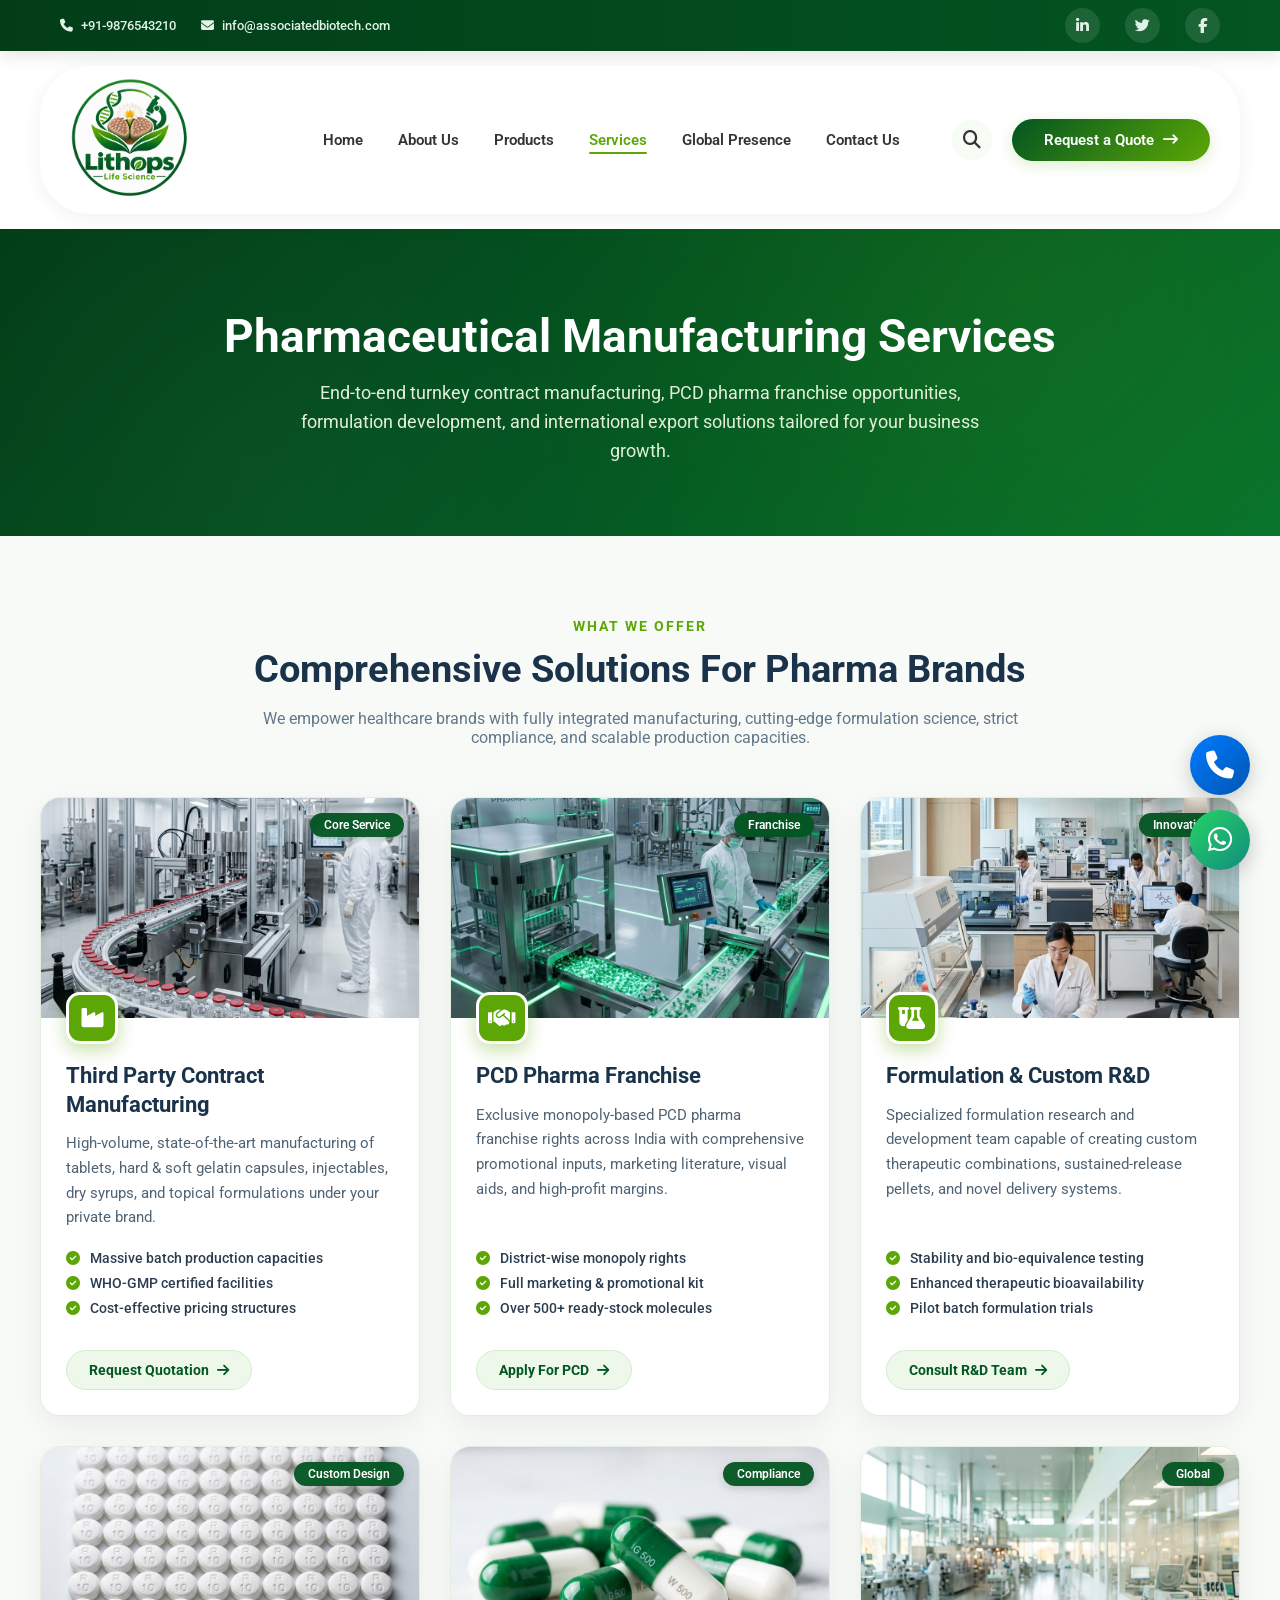
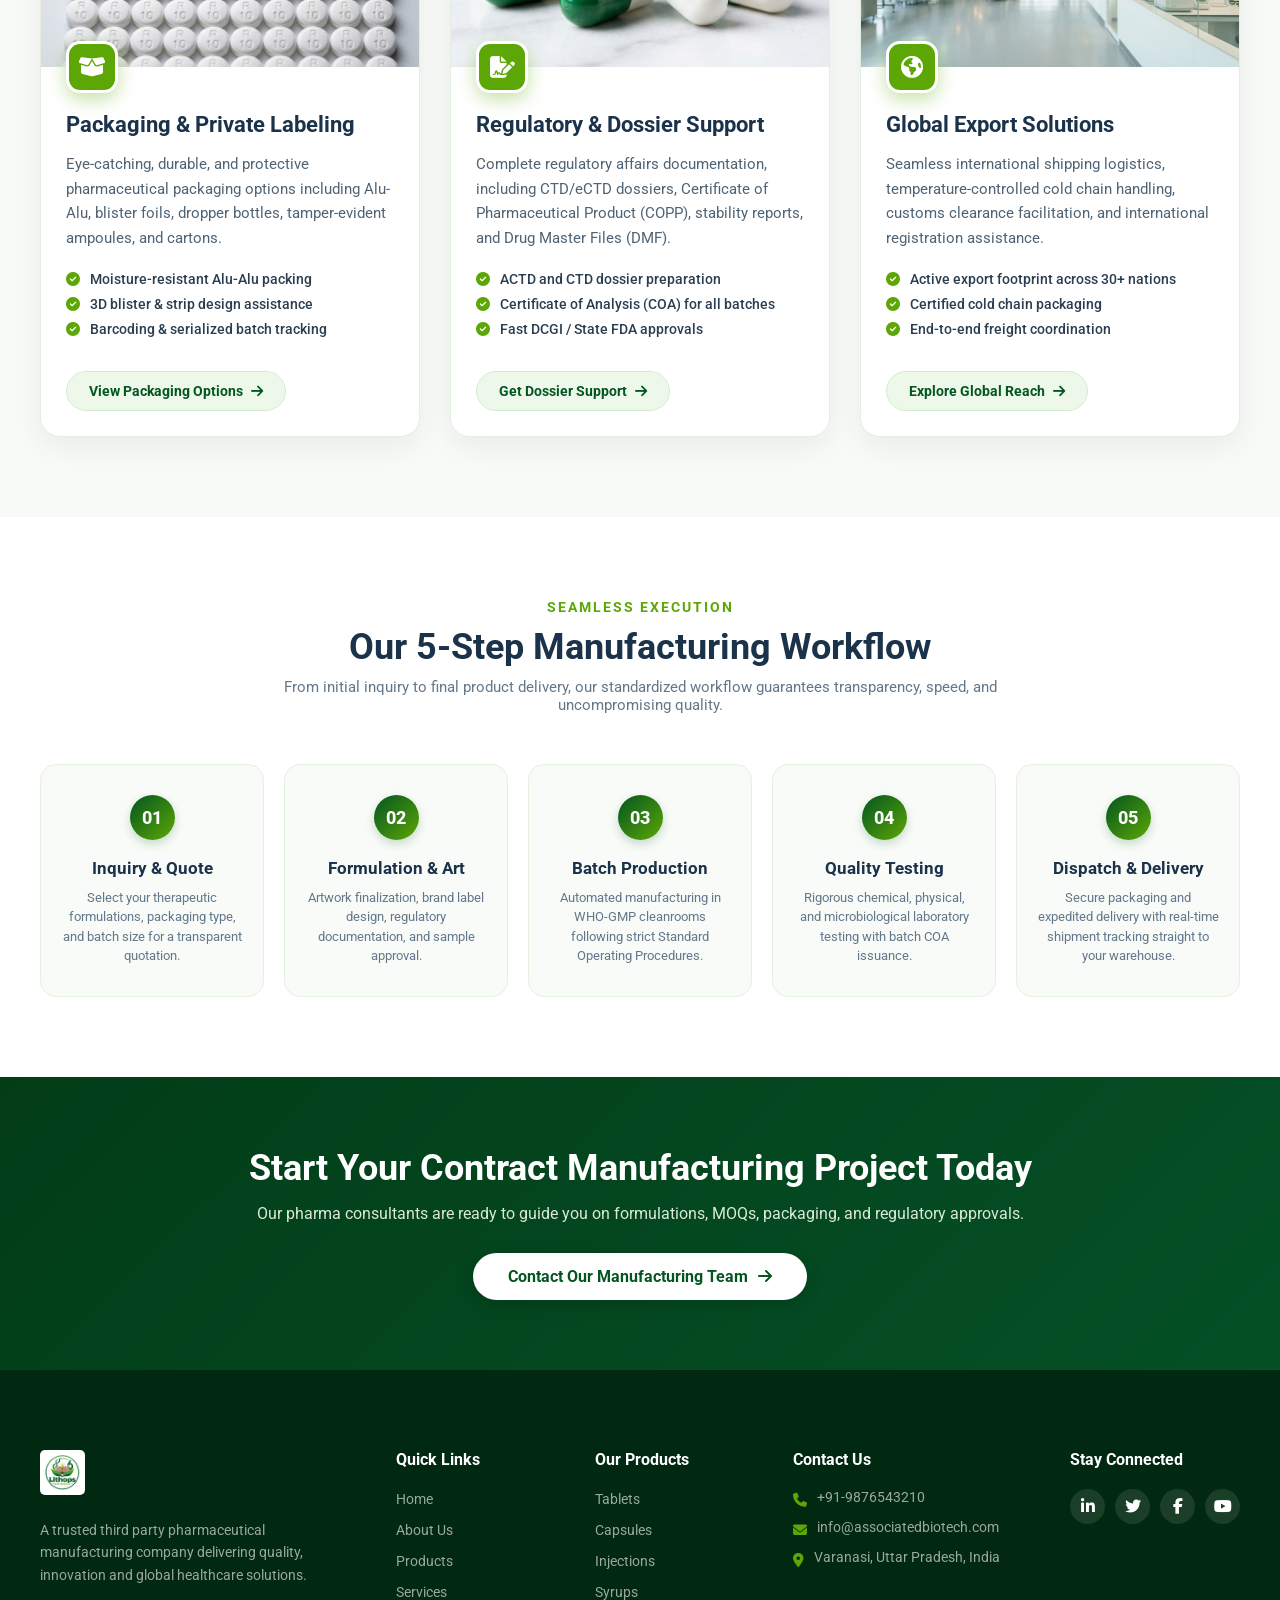
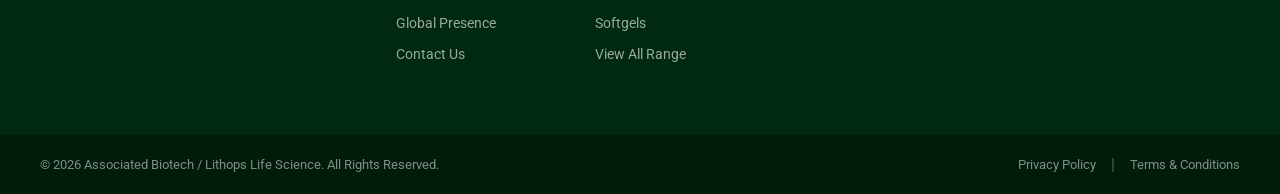
<file: services.html>
<!DOCTYPE html>
<html lang="en">

<head>
    <meta charset="UTF-8">
    <meta name="viewport" content="width=device-width, initial-scale=1.0">
    <title>Services - Associated Biotech | Pharmaceutical Contract Manufacturing & PCD</title>
    <link rel="stylesheet" href="styles.css">
    <!-- Google Fonts -->
    <link href="https://fonts.googleapis.com/css2?family=Roboto:wght@300;400;500;600;700;800&display=swap" rel="stylesheet">
    <!-- FontAwesome for Icons -->
    <link rel="stylesheet" href="https://cdnjs.cloudflare.com/ajax/libs/font-awesome/6.4.0/css/all.min.css">
</head>

<body>
    <!-- Advanced Top Bar -->
    <div class="top-bar">
        <div class="contact-info">
            <span><i class="fa-solid fa-phone"></i> +91-9876543210</span>
            <span><i class="fa-solid fa-envelope"></i> info@associatedbiotech.com</span>
        </div>
        <div class="social-icons">
            <a href="#"><i class="fa-brands fa-linkedin-in"></i></a>
            <a href="#"><i class="fa-brands fa-twitter"></i></a>
            <a href="#"><i class="fa-brands fa-facebook-f"></i></a>
        </div>
    </div>

    <!-- Header Navigation -->
    <header class="header" style="background: #fff; box-shadow: 0 4px 20px rgba(0,0,0,0.06);">
        <a href="index.html" class="logo-link">
            <img src="img/logo.png" alt="Associated Biotech Logo" class="logo-img">
        </a>
        <nav class="nav-links">
            <a href="index.html">Home</a>
            <a href="about.html">About Us</a>
            <a href="products.html">Products</a>
            <a href="services.html" class="active">Services</a>
            <a href="global-presence.html">Global Presence</a>
            <a href="contact.html">Contact Us</a>
        </nav>
        <div class="header-actions">
            <a href="contact.html" class="search-btn" title="Search"><i class="fa-solid fa-magnifying-glass"></i></a>
            <a href="contact.html" class="get-in-touch-btn">Request a Quote <i class="fa-solid fa-arrow-right-long" style="margin-left: 5px;"></i></a>
            <button class="mobile-toggle" id="mobileNavToggle" aria-label="Toggle Navigation Menu">
                <i class="fa-solid fa-bars"></i>
            </button>
        </div>
    </header>

    <!-- Page Banner -->
    <div class="page-banner">
        <div class="page-banner-content">
            <h1>Pharmaceutical Manufacturing Services</h1>
            <p>End-to-end turnkey contract manufacturing, PCD pharma franchise opportunities, formulation development, and international export solutions tailored for your business growth.</p>
        </div>
    </div>

    <!-- Services Overview Section -->
    <section class="services-page-section">
        <div class="about-container">
            <div style="text-align: center; max-width: 800px; margin: 0 auto 50px;">
                <span class="section-tag" style="color: #5CA705; font-size: 14px; font-weight: 700; text-transform: uppercase; letter-spacing: 2px;">WHAT WE OFFER</span>
                <h2 style="font-size: 38px; color: #1a324a; font-weight: 700; margin-top: 10px; line-height: 1.3;">Comprehensive Solutions For Pharma Brands</h2>
                <p style="color: #63778a; font-size: 16px; margin-top: 15px;">
                    We empower healthcare brands with fully integrated manufacturing, cutting-edge formulation science, strict compliance, and scalable production capacities.
                </p>
            </div>

            <!-- Services Grid -->
            <div class="services-grid">
                
                <!-- Service 1: Third Party Contract Manufacturing -->
                <div class="service-card">
                    <div class="service-img-wrapper">
                        <img src="img/factory_center.jpg" alt="Third Party Contract Manufacturing">
                        <span class="service-badge">Core Service</span>
                    </div>
                    <div class="service-content">
                        <div class="service-icon-floating">
                            <i class="fa-solid fa-industry"></i>
                        </div>
                        <h3>Third Party Contract Manufacturing</h3>
                        <p>High-volume, state-of-the-art manufacturing of tablets, hard & soft gelatin capsules, injectables, dry syrups, and topical formulations under your private brand.</p>
                        <ul class="service-features-list">
                            <li><i class="fa-solid fa-circle-check"></i> Massive batch production capacities</li>
                            <li><i class="fa-solid fa-circle-check"></i> WHO-GMP certified facilities</li>
                            <li><i class="fa-solid fa-circle-check"></i> Cost-effective pricing structures</li>
                        </ul>
                        <a href="contact.html" class="service-action-btn">Request Quotation <i class="fa-solid fa-arrow-right"></i></a>
                    </div>
                </div>

                <!-- Service 2: PCD Pharma Franchise -->
                <div class="service-card">
                    <div class="service-img-wrapper">
                        <img src="img/modern_pharmacy_hero.jpg" alt="PCD Pharma Franchise">
                        <span class="service-badge">Franchise</span>
                    </div>
                    <div class="service-content">
                        <div class="service-icon-floating">
                            <i class="fa-solid fa-handshake"></i>
                        </div>
                        <h3>PCD Pharma Franchise</h3>
                        <p>Exclusive monopoly-based PCD pharma franchise rights across India with comprehensive promotional inputs, marketing literature, visual aids, and high-profit margins.</p>
                        <ul class="service-features-list">
                            <li><i class="fa-solid fa-circle-check"></i> District-wise monopoly rights</li>
                            <li><i class="fa-solid fa-circle-check"></i> Full marketing & promotional kit</li>
                            <li><i class="fa-solid fa-circle-check"></i> Over 500+ ready-stock molecules</li>
                        </ul>
                        <a href="contact.html" class="service-action-btn">Apply For PCD <i class="fa-solid fa-arrow-right"></i></a>
                    </div>
                </div>

                <!-- Service 3: Formulation & Custom R&D -->
                <div class="service-card">
                    <div class="service-img-wrapper">
                        <img src="img/who_we_are.jpg" alt="Formulation and R&D">
                        <span class="service-badge">Innovation</span>
                    </div>
                    <div class="service-content">
                        <div class="service-icon-floating">
                            <i class="fa-solid fa-flask-vial"></i>
                        </div>
                        <h3>Formulation & Custom R&D</h3>
                        <p>Specialized formulation research and development team capable of creating custom therapeutic combinations, sustained-release pellets, and novel delivery systems.</p>
                        <ul class="service-features-list">
                            <li><i class="fa-solid fa-circle-check"></i> Stability and bio-equivalence testing</li>
                            <li><i class="fa-solid fa-circle-check"></i> Enhanced therapeutic bioavailability</li>
                            <li><i class="fa-solid fa-circle-check"></i> Pilot batch formulation trials</li>
                        </ul>
                        <a href="contact.html" class="service-action-btn">Consult R&D Team <i class="fa-solid fa-arrow-right"></i></a>
                    </div>
                </div>

                <!-- Service 4: Packaging & Private Labeling -->
                <div class="service-card">
                    <div class="service-img-wrapper">
                        <img src="img/product_tablets_1789537141223.jpg" alt="Pharma Packaging">
                        <span class="service-badge">Custom Design</span>
                    </div>
                    <div class="service-content">
                        <div class="service-icon-floating">
                            <i class="fa-solid fa-box-open"></i>
                        </div>
                        <h3>Packaging & Private Labeling</h3>
                        <p>Eye-catching, durable, and protective pharmaceutical packaging options including Alu-Alu, blister foils, dropper bottles, tamper-evident ampoules, and cartons.</p>
                        <ul class="service-features-list">
                            <li><i class="fa-solid fa-circle-check"></i> Moisture-resistant Alu-Alu packing</li>
                            <li><i class="fa-solid fa-circle-check"></i> 3D blister & strip design assistance</li>
                            <li><i class="fa-solid fa-circle-check"></i> Barcoding & serialized batch tracking</li>
                        </ul>
                        <a href="contact.html" class="service-action-btn">View Packaging Options <i class="fa-solid fa-arrow-right"></i></a>
                    </div>
                </div>

                <!-- Service 5: Regulatory Affairs & Dossier Support -->
                <div class="service-card">
                    <div class="service-img-wrapper">
                        <img src="img/product_capsules_1789537153732.jpg" alt="Regulatory Support">
                        <span class="service-badge">Compliance</span>
                    </div>
                    <div class="service-content">
                        <div class="service-icon-floating">
                            <i class="fa-solid fa-file-signature"></i>
                        </div>
                        <h3>Regulatory & Dossier Support</h3>
                        <p>Complete regulatory affairs documentation, including CTD/eCTD dossiers, Certificate of Pharmaceutical Product (COPP), stability reports, and Drug Master Files (DMF).</p>
                        <ul class="service-features-list">
                            <li><i class="fa-solid fa-circle-check"></i> ACTD and CTD dossier preparation</li>
                            <li><i class="fa-solid fa-circle-check"></i> Certificate of Analysis (COA) for all batches</li>
                            <li><i class="fa-solid fa-circle-check"></i> Fast DCGI / State FDA approvals</li>
                        </ul>
                        <a href="contact.html" class="service-action-btn">Get Dossier Support <i class="fa-solid fa-arrow-right"></i></a>
                    </div>
                </div>

                <!-- Service 6: Global Export Solutions -->
                <div class="service-card">
                    <div class="service-img-wrapper">
                        <img src="img/services_bg.jpg" alt="Export Logistics">
                        <span class="service-badge">Global</span>
                    </div>
                    <div class="service-content">
                        <div class="service-icon-floating">
                            <i class="fa-solid fa-earth-americas"></i>
                        </div>
                        <h3>Global Export Solutions</h3>
                        <p>Seamless international shipping logistics, temperature-controlled cold chain handling, customs clearance facilitation, and international registration assistance.</p>
                        <ul class="service-features-list">
                            <li><i class="fa-solid fa-circle-check"></i> Active export footprint across 30+ nations</li>
                            <li><i class="fa-solid fa-circle-check"></i> Certified cold chain packaging</li>
                            <li><i class="fa-solid fa-circle-check"></i> End-to-end freight coordination</li>
                        </ul>
                        <a href="global-presence.html" class="service-action-btn">Explore Global Reach <i class="fa-solid fa-arrow-right"></i></a>
                    </div>
                </div>

            </div>
        </div>
    </section>

    <!-- Manufacturing Process Workflow -->
    <section class="process-section">
        <div class="about-container">
            <div style="text-align: center; max-width: 800px; margin: 0 auto 30px;">
                <span class="section-tag" style="color: #5CA705; font-size: 14px; font-weight: 700; text-transform: uppercase; letter-spacing: 2px;">SEAMLESS EXECUTION</span>
                <h2 style="font-size: 36px; color: #1a324a; font-weight: 700; margin-top: 10px;">Our 5-Step Manufacturing Workflow</h2>
                <p style="color: #63778a; font-size: 15px; margin-top: 10px;">
                    From initial inquiry to final product delivery, our standardized workflow guarantees transparency, speed, and uncompromising quality.
                </p>
            </div>

            <div class="process-grid">
                <!-- Step 1 -->
                <div class="process-step">
                    <div class="step-number">01</div>
                    <h4>Inquiry & Quote</h4>
                    <p>Select your therapeutic formulations, packaging type, and batch size for a transparent quotation.</p>
                </div>

                <!-- Step 2 -->
                <div class="process-step">
                    <div class="step-number">02</div>
                    <h4>Formulation & Art</h4>
                    <p>Artwork finalization, brand label design, regulatory documentation, and sample approval.</p>
                </div>

                <!-- Step 3 -->
                <div class="process-step">
                    <div class="step-number">03</div>
                    <h4>Batch Production</h4>
                    <p>Automated manufacturing in WHO-GMP cleanrooms following strict Standard Operating Procedures.</p>
                </div>

                <!-- Step 4 -->
                <div class="process-step">
                    <div class="step-number">04</div>
                    <h4>Quality Testing</h4>
                    <p>Rigorous chemical, physical, and microbiological laboratory testing with batch COA issuance.</p>
                </div>

                <!-- Step 5 -->
                <div class="process-step">
                    <div class="step-number">05</div>
                    <h4>Dispatch & Delivery</h4>
                    <p>Secure packaging and expedited delivery with real-time shipment tracking straight to your warehouse.</p>
                </div>
            </div>
        </div>
    </section>

    <!-- Call to Action Banner -->
    <section class="cta-banner-full">
        <div class="cta-banner-content">
            <h2>Start Your Contract Manufacturing Project Today</h2>
            <p>Our pharma consultants are ready to guide you on formulations, MOQs, packaging, and regulatory approvals.</p>
            <a href="contact.html" class="cta-btn-white">Contact Our Manufacturing Team <i class="fa-solid fa-arrow-right"></i></a>
        </div>
    </section>

    <!-- Footer -->
    <footer class="site-footer" style="padding-top: 80px; margin-top: 0;">
        <div class="footer-container">
            <div class="footer-grid">
                <!-- Brand Column -->
                <div class="footer-col brand-col">
                    <div class="footer-logo">
                        <img src="img/logo.png" alt="Associated Biotech Logo">
                    </div>
                    <p class="footer-desc">A trusted third party pharmaceutical manufacturing company delivering quality, innovation and global healthcare solutions.</p>
                </div>
                
                <!-- Quick Links Column -->
                <div class="footer-col">
                    <h4>Quick Links</h4>
                    <ul>
                        <li><a href="index.html">Home</a></li>
                        <li><a href="about.html">About Us</a></li>
                        <li><a href="products.html">Products</a></li>
                        <li><a href="services.html">Services</a></li>
                        <li><a href="global-presence.html">Global Presence</a></li>
                        <li><a href="contact.html">Contact Us</a></li>
                    </ul>
                </div>
                
                <!-- Products Column -->
                <div class="footer-col">
                    <h4>Our Products</h4>
                    <ul>
                        <li><a href="products.html">Tablets</a></li>
                        <li><a href="products.html">Capsules</a></li>
                        <li><a href="products.html">Injections</a></li>
                        <li><a href="products.html">Syrups</a></li>
                        <li><a href="products.html">Softgels</a></li>
                        <li><a href="products.html">View All Range</a></li>
                    </ul>
                </div>
                
                <!-- Contact Column -->
                <div class="footer-col">
                    <h4>Contact Us</h4>
                    <ul class="contact-list">
                        <li><i class="fa-solid fa-phone"></i> +91-9876543210</li>
                        <li><i class="fa-solid fa-envelope"></i> info@associatedbiotech.com</li>
                        <li><i class="fa-solid fa-location-dot"></i> Varanasi, Uttar Pradesh, India</li>
                    </ul>
                </div>
                
                <!-- Social Column -->
                <div class="footer-col">
                    <h4>Stay Connected</h4>
                    <div class="social-icons">
                        <a href="#"><i class="fa-brands fa-linkedin-in"></i></a>
                        <a href="#"><i class="fa-brands fa-twitter"></i></a>
                        <a href="#"><i class="fa-brands fa-facebook-f"></i></a>
                        <a href="#"><i class="fa-brands fa-youtube"></i></a>
                    </div>
                </div>
            </div>
        </div>
        
        <div class="footer-bottom">
            <div class="fb-container">
                <p>&copy; 2026 Associated Biotech / Lithops Life Science. All Rights Reserved.</p>
                <div class="fb-links">
                    <a href="#">Privacy Policy</a>
                    <span>|</span>
                    <a href="#">Terms & Conditions</a>
                </div>
            </div>
        </div>
    </footer>

    <!-- Fixed Contact Buttons -->
    <div class="fixed-contact-buttons">
        <a href="tel:+919876543210" class="contact-btn call-btn" title="Call Us">
            <i class="fa-solid fa-phone"></i>
        </a>
        <a href="https://wa.me/919876543210" target="_blank" class="contact-btn whatsapp-btn" title="WhatsApp Us">
            <i class="fa-brands fa-whatsapp"></i>
        </a>
    </div>

    <!-- Mobile Menu Handler Script -->
    <script>
        const navToggle = document.getElementById('mobileNavToggle');
        const navLinks = document.querySelector('.nav-links');
        if (navToggle && navLinks) {
            navToggle.addEventListener('click', (e) => {
                e.stopPropagation();
                navLinks.classList.toggle('mobile-active');
                navToggle.classList.toggle('active');
                const icon = navToggle.querySelector('i');
                if (navLinks.classList.contains('mobile-active')) {
                    icon.classList.remove('fa-bars');
                    icon.classList.add('fa-xmark');
                } else {
                    icon.classList.remove('fa-xmark');
                    icon.classList.add('fa-bars');
                }
            });

            document.addEventListener('click', (e) => {
                if (!navLinks.contains(e.target) && !navToggle.contains(e.target) && navLinks.classList.contains('mobile-active')) {
                    navLinks.classList.remove('mobile-active');
                    navToggle.classList.remove('active');
                    const icon = navToggle.querySelector('i');
                    icon.classList.remove('fa-xmark');
                    icon.classList.add('fa-bars');
                }
            });
        }
    </script>
</body>
</html>
</file>
<file: styles.css>
* {
    margin: 0;
    padding: 0;
    box-sizing: border-box;
}

body {
    font-family: 'Roboto', sans-serif;
    background-color: #fff;
    color: #000;
    overflow-x: hidden;
    min-height: 100vh;
}

.hero-section {
    display: flex;
    flex-direction: column;
    min-height: 100vh;
    position: relative;
    background: radial-gradient(circle at top left, #f1fcf5 0%, #ffffff 60%);
    overflow: hidden;
}

.top-bar {
    background: linear-gradient(90deg, #023D18, #035521);
    color: #e0f2e5;
    display: flex;
    justify-content: space-between;
    align-items: center;
    padding: 8px 60px;
    /* adjusted padding since margin is removed */
    margin: 0;
    border-radius: 0;
    font-size: 13px;
    font-weight: 500;
    box-shadow: 0 5px 15px rgba(0, 0, 0, 0.1);
}

.top-bar .contact-info {
    display: flex;
    align-items: center;
}

.top-bar .contact-info span {
    margin-right: 25px;
    display: flex;
    align-items: center;
    gap: 8px;
}

.top-bar .social-icons a {
    color: #e0f2e5;
    margin-left: 15px;
    font-size: 15px;
    transition: color 0.3s ease;
}

.top-bar .social-icons a:hover {
    color: #fff;
}

.header {
    display: flex;
    justify-content: space-between;
    align-items: center;
    padding: 12px 30px;
    margin: 15px 40px;
    position: relative;
    z-index: 100;
    background: rgba(255, 255, 255, 0.9);
    backdrop-filter: blur(15px);
    -webkit-backdrop-filter: blur(15px);
    border-radius: 50px;
    box-shadow: 0 10px 35px rgba(92, 167, 5, 0.08), inset 0 0 0 1px rgba(92, 167, 5, 0.1);
}

.header-actions {
    display: flex;
    align-items: center;
    gap: 20px;
}

.search-btn {
    color: #333;
    font-size: 18px;
    transition: color 0.3s ease, transform 0.3s ease;
    text-decoration: none;
    display: flex;
    align-items: center;
    justify-content: center;
    width: 40px;
    height: 40px;
    border-radius: 50%;
    background: #f7fcf5;
}

.search-btn:hover {
    color: #5CA705;
    transform: scale(1.1);
    background: #eef6e8;
}

.logo-link {
    display: inline-block;
    transition: transform 0.3s ease;
}

.logo-link:hover {
    transform: scale(1.05);
}

.logo-img {
    height: 120px;
    width: auto;
    object-fit: contain;
}

.nav-links {
    display: flex;
    gap: 35px;
    align-items: center;
    margin-left: 80px;
    /* Shifted to the right */
}

.nav-links a {
    color: #333;
    text-decoration: none;
    font-size: 15px;
    font-weight: 600;
    display: flex;
    align-items: center;
    position: relative;
    transition: color 0.3s ease;
    padding: 5px 0;
}

.nav-links a::after {
    content: '';
    position: absolute;
    bottom: 0;
    left: 0;
    width: 0;
    height: 2px;
    background-color: #5CA705;
    transition: width 0.3s ease;
    border-radius: 2px;
}

.nav-links a.active {
    color: #5CA705;
}

.nav-links a.active::after {
    width: 100%;
}

.nav-links a:hover {
    color: #5CA705;
}

.nav-links a:hover::after {
    width: 100%;
}

.arrow {
    margin-left: 4px;
    font-size: 14px;
    line-height: 0;
    position: relative;
    top: -2px;
}

.get-in-touch-btn {
    background: linear-gradient(135deg, #035521, #5CA705);
    color: #fff;
    padding: 12px 32px;
    border-radius: 30px;
    text-decoration: none;
    font-size: 15px;
    font-weight: 600;
    transition: all 0.3s ease;
    box-shadow: 0 4px 15px rgba(92, 167, 5, 0.2);
}

.get-in-touch-btn:hover {
    transform: translateY(-3px);
    box-shadow: 0 8px 25px rgba(92, 167, 5, 0.4);
}

.main-content {
    display: flex;
    flex: 1;
    position: relative;
    z-index: 10;
}

.text-content {
    flex: 1;
    padding: 0 0 0 50px;
    display: flex;
    flex-direction: column;
    justify-content: center;
}

h1 {
    font-size: 56px;
    font-weight: 300;
    line-height: 1.1;
    margin-bottom: 25px;
    color: #1a324a;
    animation: fadeInUp 1s ease-out forwards;
    opacity: 0;
}

h1 .highlight {
    font-weight: 700;
    background: linear-gradient(90deg, #065b32, #5CA705);
    -webkit-background-clip: text;
    -webkit-text-fill-color: transparent;
    display: inline-block;
}

.subtitle {
    font-size: 18px;
    line-height: 1.6;
    color: #5b6a7a;
    max-width: 480px;
    margin-bottom: 30px;
    font-weight: 400;
    animation: fadeInUp 1s ease-out 0.3s forwards;
    opacity: 0;
}

.explore-btn {
    display: inline-flex;
    align-items: center;
    justify-content: center;
    background: linear-gradient(135deg, #035521, #5CA705);
    color: #fff;
    padding: 14px 32px;
    border-radius: 40px;
    text-decoration: none;
    font-size: 16px;
    font-weight: 600;
    width: fit-content;
    animation: fadeInUp 1s ease-out 0.6s forwards;
    opacity: 0;
    position: relative;
    overflow: hidden;
    z-index: 1;
    border: none;
}

.explore-btn::before {
    content: '';
    position: absolute;
    top: 0;
    left: -100%;
    width: 100%;
    height: 100%;
    background: linear-gradient(135deg, #5CA705, #035521);
    transition: left 0.4s ease;
    z-index: -1;
}

.explore-btn:hover::before {
    left: 0;
}

.explore-btn:hover {
    transform: translateY(-3px);
    box-shadow: 0 10px 25px rgba(6, 91, 50, 0.4);
}

.tree-section {
    display: flex;
    flex-direction: column;
    align-items: flex-start;
}

.tree-img {
    width: 180px;
    height: auto;
    margin-bottom: 10px;
    /* Multiply helps blend the generated image's white bg */
    mix-blend-mode: multiply;
}

.trust-text {
    font-size: 13px;
    color: #000;
    margin-left: 5px;
}

.trust-text .highlight {
    color: #5CA705;
}

.image-content {
    flex: 1.1;
    position: relative;
    display: flex;
    align-items: center;
    justify-content: flex-end;
    animation: heroImageReveal 1.5s cubic-bezier(0.2, 0.8, 0.2, 1) forwards;
}

.capsules-img {
    position: absolute;
    right: -20px;
    top: 0;
    width: 115%;
    height: 100%;
    object-fit: cover;
    object-position: center;
    /* Simulate the curve of the metal bowl container */
    clip-path: ellipse(110% 120% at 110% 50%);
    animation: slowPulse 8s ease-in-out infinite alternate;
}

.image-content::after {
    content: '';
    position: absolute;
    top: -5%;
    left: -15%;
    width: 40%;
    height: 110%;
    border-right: 15px solid #222;
    border-radius: 50%;
    filter: drop-shadow(5px 0px 10px rgba(0, 0, 0, 0.8));
    clip-path: ellipse(100% 100% at -50% 50%);
    pointer-events: none;
    opacity: 0;
    animation: fadeInHalf 1s ease-out 1s forwards;
}

/* Products Section */
.products-section {
    padding: 60px 40px;
    background-color: #f7fcfa;
}

.products-header {
    display: flex;
    justify-content: space-between;
    align-items: flex-end;
    margin-bottom: 40px;
}

.products-title-area {
    display: flex;
    flex-direction: column;
}

.products-subtitle {
    color: #065b32;
    font-size: 14px;
    font-weight: 700;
    text-transform: uppercase;
    letter-spacing: 1px;
    margin-bottom: 8px;
}

.products-title {
    color: #1a324a;
    font-size: 32px;
    font-weight: 600;
}

.view-all-link {
    color: #065b32;
    font-weight: 600;
    text-decoration: none;
    font-size: 15px;
    display: flex;
    align-items: center;
    gap: 8px;
    transition: color 0.3s ease;
}

.view-all-link:hover {
    color: #044224;
}

.products-slider {
    overflow: hidden;
    padding-bottom: 20px;
    width: 100%;
}

.slider-track {
    display: flex;
    gap: 20px;
    width: max-content;
    animation: scrollSlider 25s linear infinite;
}

.slider-track:hover {
    animation-play-state: paused;
}

@keyframes scrollSlider {
    0% {
        transform: translateX(0);
    }

    100% {
        transform: translateX(calc(-50% - 10px));
    }
}

.product-card {
    min-width: 120px;
    background: #fff;
    border-radius: 0;
    padding: 8px;
    display: flex;
    flex-direction: column;
    align-items: center;
    box-shadow: 0 4px 15px rgba(0, 0, 0, 0.06);
    transition: transform 0.3s ease, box-shadow 0.3s ease;
    border: none;
}

.product-card:hover {
    transform: translateY(-5px);
    box-shadow: 0 10px 25px rgba(0, 0, 0, 0.08);
}

.product-img-wrapper {
    background: transparent;
    border-radius: 0;
    padding: 15px;
    margin-bottom: 15px;
    width: 100%;
    aspect-ratio: 1;
    display: flex;
    justify-content: center;
    align-items: center;
    overflow: hidden;
}

.product-img-wrapper img {
    width: 100%;
    height: 100%;
    object-fit: contain;
    mix-blend-mode: multiply;
}

.product-card h3 {
    color: #1a324a;
    font-size: 14px;
    font-weight: 600;
    margin-bottom: 10px;
    text-align: center;
}

.product-btn {
    width: 28px;
    height: 28px;
    background-color: #27ae60;
    color: #fff;
    border-radius: 50%;
    display: flex;
    justify-content: center;
    align-items: center;
    text-decoration: none;
    transition: background-color 0.3s ease;
    font-size: 12px;
}

.product-btn:hover {
    background-color: #065b32;
}

/* Services Section (Complex Infographic) */
.services-section {
    background: url('img/services_bg.jpg') center/cover no-repeat;
    padding: 80px 40px;
    position: relative;
    overflow: hidden;
}

.services-section::before {
    content: '';
    position: absolute;
    inset: 0;
    background: rgba(235, 248, 240, 0.85);
    /* Light green tint */
}

.services-container {
    position: relative;
    z-index: 2;
    display: flex;
    max-width: 1400px;
    margin: 0 auto;
    align-items: center;
    gap: 40px;
}

.services-content {
    flex: 1;
    padding-right: 20px;
}

.services-subtitle {
    color: #065b32;
    font-size: 14px;
    font-weight: 700;
    text-transform: uppercase;
    letter-spacing: 1px;
    margin-bottom: 12px;
}

.services-title {
    color: #065b32;
    font-size: 42px;
    font-weight: 700;
    line-height: 1.2;
    margin-bottom: 25px;
}

.services-title span {
    color: #1a324a;
    font-weight: 400;
}

.services-content p {
    color: #5b6a7a;
    font-size: 16px;
    line-height: 1.7;
    margin-bottom: 20px;
}

.services-features {
    display: grid;
    grid-template-columns: repeat(4, 1fr);
    gap: 15px;
    margin-top: 40px;
}

.feature-item {
    background: rgba(255, 255, 255, 0.6);
    border: 1px solid rgba(6, 91, 50, 0.1);
    border-radius: 12px;
    padding: 15px 10px;
    display: flex;
    align-items: center;
    gap: 10px;
    box-shadow: 0 4px 10px rgba(0, 0, 0, 0.02);
}

.feature-icon {
    color: #065b32;
    font-size: 20px;
}

.feature-text {
    font-size: 12px;
    font-weight: 700;
    color: #1a324a;
    line-height: 1.3;
}

/* Services Section (Complex Infographic) */
.services-section {
    background: url('img/services_bg.jpg') center/cover no-repeat;
    padding: 80px 40px;
    position: relative;
    overflow: hidden;
}

.services-section::before {
    content: '';
    position: absolute;
    inset: 0;
    background: rgba(235, 248, 240, 0.85);
    /* Light green tint */
}

.services-container {
    position: relative;
    z-index: 2;
    display: flex;
    max-width: 1400px;
    margin: 0 auto;
    align-items: center;
    gap: 40px;
}

.services-content {
    flex: 1;
    padding-right: 20px;
}

.services-subtitle {
    color: #065b32;
    font-size: 14px;
    font-weight: 700;
    text-transform: uppercase;
    letter-spacing: 1px;
    margin-bottom: 12px;
}

.services-title {
    color: #065b32;
    font-size: 42px;
    font-weight: 700;
    line-height: 1.2;
    margin-bottom: 25px;
}

.services-title span {
    color: #1a324a;
    font-weight: 400;
}

.services-content p {
    color: #5b6a7a;
    font-size: 16px;
    line-height: 1.7;
    margin-bottom: 20px;
}

.services-features {
    display: grid;
    grid-template-columns: repeat(4, 1fr);
    gap: 15px;
    margin-top: 40px;
}

.feature-item {
    background: rgba(255, 255, 255, 0.6);
    border: 1px solid rgba(6, 91, 50, 0.1);
    border-radius: 12px;
    padding: 15px 10px;
    display: flex;
    align-items: center;
    gap: 10px;
    box-shadow: 0 4px 10px rgba(0, 0, 0, 0.02);
}

.feature-icon {
    color: #065b32;
    font-size: 20px;
}

.feature-text {
    font-size: 12px;
    font-weight: 700;
    color: #1a324a;
    line-height: 1.3;
}

/* The Infographic */
.services-infographic {
    flex: 1;
    display: flex;
    justify-content: center;
    align-items: center;
    padding: 40px;
}

.circle-container {
    width: 480px;
    height: 480px;
    border-radius: 50%;
    border: 3px solid #065b32;
    position: relative;
    display: flex;
    justify-content: center;
    align-items: center;
    animation: spinContainer 40s linear infinite;
}

/* Pause animation when hovering over the container */
.circle-container:hover,
.circle-container:hover .center-circle,
.circle-container:hover .orbit-node {
    animation-play-state: paused;
}

.center-circle {
    width: 220px;
    height: 220px;
    border-radius: 50%;
    background: #065b32;
    position: absolute;
    overflow: hidden;
    display: flex;
    flex-direction: column;
    box-shadow: 0 15px 35px rgba(0, 0, 0, 0.2);
    border: 5px solid #fff;
    z-index: 10;
    animation: counterSpin 40s linear infinite;
}

.center-bg {
    width: 100%;
    height: 60%;
    object-fit: cover;
}

.center-overlay {
    height: 40%;
    display: flex;
    flex-direction: column;
    justify-content: center;
    align-items: center;
    color: #fff;
    font-size: 14px;
    font-weight: 700;
    text-align: center;
    background: #065b32;
    padding-bottom: 5px;
}

.center-overlay i {
    font-size: 18px;
    margin-bottom: 3px;
}

.orbit-node {
    width: 110px;
    height: 110px;
    border-radius: 50%;
    position: absolute;
    background: #fff;
    border: 5px solid #fff;
    box-shadow: 0 8px 25px rgba(0, 0, 0, 0.15);
    /* using CSS variable for angle. Radius is 240px (half of 480px container) */
    transform: rotate(var(--angle)) translateY(-240px) rotate(calc(-1 * var(--angle)));
    z-index: 5;
    transition: scale 0.3s ease;
    animation: counterSpinNode 40s linear infinite;
    scale: 1;
}

.orbit-node:hover {
    scale: 1.1;
    z-index: 20;
}

.orbit-node img {
    width: 100%;
    height: 100%;
    object-fit: cover;
    border-radius: 50%;
}

.node-label {
    position: absolute;
    background: #fff;
    border-radius: 20px;
    padding: 6px 15px;
    display: flex;
    align-items: center;
    gap: 8px;
    box-shadow: 0 4px 15px rgba(0, 0, 0, 0.1);
    font-size: 12px;
    font-weight: 700;
    color: #1a324a;
    width: max-content;
    top: 50%;
    transform: translateY(-50%);
    left: 100%;
    margin-left: -15px;
    z-index: -1;
    padding-left: 20px;
}

.node-label i {
    background: #065b32;
    color: #fff;
    width: 24px;
    height: 24px;
    border-radius: 50%;
    display: flex;
    justify-content: center;
    align-items: center;
    font-size: 11px;
}

.label-left {
    left: auto;
    right: 100%;
    margin-left: 0;
    margin-right: -15px;
    padding-left: 15px;
    padding-right: 20px;
    flex-direction: row-reverse;
}

/* Who We Are Section */
.who-we-are {
    padding: 100px 40px;
    background-color: #fff;
    position: relative;
    overflow: hidden;
}

.wwa-container {
    max-width: 1300px;
    margin: 0 auto;
    display: flex;
    align-items: center;
    gap: 60px;
}

.wwa-image-col {
    flex: 1;
    position: relative;
    animation: slideInLeft 1.2s ease-out forwards;
    opacity: 0;
}

.wwa-text-col {
    flex: 1;
    animation: slideInRight 1.2s ease-out forwards;
    opacity: 0;
}

.wwa-img-wrapper {
    position: relative;
    border-radius: 20px;
    overflow: visible;
}

.wwa-img-wrapper::before {
    content: '';
    position: absolute;
    top: -20px;
    left: -20px;
    width: 100%;
    height: 100%;
    border: 3px solid #5CA705;
    border-radius: 20px;
    z-index: 0;
}

.wwa-main-img {
    width: 100%;
    border-radius: 20px;
    position: relative;
    z-index: 1;
    box-shadow: 0 20px 40px rgba(0, 0, 0, 0.1);
    transition: transform 0.5s ease;
}

.wwa-main-img:hover {
    transform: scale(1.02);
}

.wwa-experience-badge {
    position: absolute;
    bottom: -30px;
    right: -30px;
    background: linear-gradient(135deg, #035521, #5CA705);
    color: #fff;
    padding: 25px;
    border-radius: 50%;
    width: 160px;
    height: 160px;
    display: flex;
    flex-direction: column;
    justify-content: center;
    align-items: center;
    text-align: center;
    z-index: 2;
    box-shadow: 0 15px 30px rgba(92, 167, 5, 0.4);
    animation: floatBadge 3s ease-in-out infinite;
}

.wwa-experience-badge .years {
    font-size: 36px;
    font-weight: 700;
    line-height: 1;
    margin-bottom: 5px;
}

.wwa-experience-badge .text {
    font-size: 14px;
    font-weight: 500;
    line-height: 1.2;
}

.wwa-subtitle {
    color: #5CA705;
    font-size: 20px;
    font-weight: 700;
    text-transform: uppercase;
    letter-spacing: 2px;
    margin-bottom: 20px;
    position: relative;
    padding-left: 70px;
}

.wwa-subtitle::before {
    content: '';
    position: absolute;
    left: 0;
    top: 50%;
    transform: translateY(-50%);
    width: 50px;
    height: 3px;
    background-color: #5CA705;
}

.wwa-title {
    color: #1a324a;
    font-size: 46px;
    font-weight: 700;
    line-height: 1.2;
    margin-bottom: 25px;
}

.wwa-title span {
    color: #035521;
}

.wwa-description {
    color: #000;
    font-size: 17px;
    line-height: 1.8;
    margin-bottom: 30px;
}

.wwa-list {
    list-style: none;
    margin-bottom: 40px;
}

.wwa-list li {
    font-size: 16px;
    color: #333;
    font-weight: 500;
    margin-bottom: 15px;
    display: flex;
    align-items: center;
    gap: 15px;
    transform: translateX(-20px);
    opacity: 0;
    animation: slideInList 0.5s ease-out forwards;
}

.wwa-list li:nth-child(1) {
    animation-delay: 0.5s;
}

.wwa-list li:nth-child(2) {
    animation-delay: 0.7s;
}

.wwa-list li:nth-child(3) {
    animation-delay: 0.9s;
}

.wwa-list li i {
    color: #5CA705;
    font-size: 20px;
    background: #eef6e8;
    width: 35px;
    height: 35px;
    border-radius: 50%;
    display: flex;
    justify-content: center;
    align-items: center;
}

.wwa-btn {
    display: inline-flex;
    align-items: center;
    justify-content: center;
    background: #1a324a;
    color: #fff;
    padding: 16px 36px;
    border-radius: 50px;
    text-decoration: none;
    font-size: 16px;
    font-weight: 600;
    transition: all 0.4s ease;
    gap: 10px;
    position: relative;
    overflow: hidden;
    z-index: 1;
}

.wwa-btn::before {
    content: '';
    position: absolute;
    top: 0;
    left: -100%;
    width: 100%;
    height: 100%;
    background: #5CA705;
    transition: all 0.4s ease;
    z-index: -1;
}

.wwa-btn:hover::before {
    left: 0;
}

.wwa-btn:hover {
    box-shadow: 0 10px 25px rgba(92, 167, 5, 0.3);
    transform: translateY(-3px);
}

/* Animations */
@keyframes floatBadge {
    0% {
        transform: translateY(0px);
    }

    50% {
        transform: translateY(-15px);
    }

    100% {
        transform: translateY(0px);
    }
}

@keyframes slideInLeft {
    0% {
        opacity: 0;
        transform: translateX(-50px);
    }

    100% {
        opacity: 1;
        transform: translateX(0);
    }
}

@keyframes slideInRight {
    0% {
        opacity: 0;
        transform: translateX(50px);
    }

    100% {
        opacity: 1;
        transform: translateX(0);
    }
}

@keyframes slideInList {
    0% {
        opacity: 0;
        transform: translateX(-20px);
    }

    100% {
        opacity: 1;
        transform: translateX(0);
    }
}

@keyframes spinContainer {
    100% {
        transform: rotate(360deg);
    }
}

@keyframes counterSpin {
    100% {
        transform: rotate(-360deg);
    }
}

@keyframes counterSpinNode {
    0% {
        transform: rotate(var(--angle)) translateY(-240px) rotate(calc(-1 * var(--angle)));
    }

    100% {
        transform: rotate(var(--angle)) translateY(-240px) rotate(calc(-1 * var(--angle) - 360deg));
    }
}

/* Fixed Contact Buttons */
.fixed-contact-buttons {
    position: fixed;
    bottom: 30px;
    right: 30px;
    display: flex;
    flex-direction: column;
    gap: 15px;
    z-index: 999;
}

.contact-btn {
    width: 60px;
    height: 60px;
    border-radius: 50%;
    display: flex;
    justify-content: center;
    align-items: center;
    color: #fff;
    font-size: 28px;
    text-decoration: none;
    box-shadow: 0 5px 20px rgba(0, 0, 0, 0.2);
    transition: transform 0.3s ease, box-shadow 0.3s ease;
    animation: floatButton 3s ease-in-out infinite;
}

.contact-btn:hover {
    transform: scale(1.1) translateY(-3px);
    box-shadow: 0 10px 30px rgba(0, 0, 0, 0.3);
    animation-play-state: paused;
}

.whatsapp-btn {
    background: linear-gradient(135deg, #25D366, #128C7E);
}

.call-btn {
    background: linear-gradient(135deg, #007bff, #0056b3);
}

@keyframes floatButton {
    0% {
        transform: translateY(0);
    }

    50% {
        transform: translateY(-8px);
    }

    100% {
        transform: translateY(0);
    }
}

@keyframes fadeInUp {
    0% {
        opacity: 0;
        transform: translateY(30px);
    }

    100% {
        opacity: 1;
        transform: translateY(0);
    }
}

@keyframes heroImageReveal {
    0% {
        opacity: 0;
        transform: scale(1.1) translateX(50px);
        clip-path: ellipse(50% 50% at 110% 50%);
    }

    100% {
        opacity: 1;
        transform: scale(1) translateX(0);
        clip-path: ellipse(110% 120% at 110% 50%);
    }
}

@keyframes slowPulse {
    0% {
        transform: scale(1);
    }

    100% {
        transform: scale(1.05);
    }
}

@keyframes fadeInHalf {
    0% {
        opacity: 0;
    }

    100% {
        opacity: 0.5;
    }
}

/* Products Grid Section */
.products-grid-section {
    padding: 80px 40px;
    background-color: #023D18;
}

.pg-container {
    max-width: 1300px;
    margin: 0 auto;
}

.pg-header {
    text-align: center;
    margin-bottom: 50px;
}

.pg-subtitle {
    color: #AF8166;
    font-size: 18px;
    font-weight: 700;
    text-transform: uppercase;
    letter-spacing: 2px;
    display: block;
    margin-bottom: 10px;
}

.pg-title {
    color: #fff;
    font-size: 38px;
    font-weight: 700;
}

.pg-grid {
    display: grid;
    grid-template-columns: repeat(4, 1fr);
    gap: 30px;
}

.pg-card {
    background: #fff;
    border-radius: 0;
    padding: 0;
    box-shadow: 0 5px 20px rgba(0, 0, 0, 0.04);
    transition: all 0.4s ease;
    border: 1px solid rgba(0, 0, 0, 0.03);
    display: flex;
    flex-direction: column;
    overflow: hidden;
}

.pg-card:hover {
    transform: translateY(-10px);
    box-shadow: 0 15px 35px rgba(92, 167, 5, 0.1);
    border-color: rgba(92, 167, 5, 0.3);
}

.pg-img-wrapper {
    background: #f1fcf5;
    aspect-ratio: 1;
    display: flex;
    justify-content: center;
    align-items: center;
    overflow: hidden;
}

.pg-img-wrapper img {
    width: 100%;
    height: 100%;
    object-fit: cover;
    transition: transform 0.5s ease;
}

.pg-card:hover .pg-img-wrapper img {
    transform: scale(1.1);
}

.pg-content {
    display: flex;
    justify-content: space-between;
    align-items: center;
    margin-top: auto;
    padding: 20px;
}

.pg-content h3 {
    color: #1a324a;
    font-size: 18px;
    font-weight: 600;
}

.pg-arrow {
    width: 35px;
    height: 35px;
    border-radius: 50%;
    background: #f1fcf5;
    color: #5CA705;
    display: flex;
    justify-content: center;
    align-items: center;
    text-decoration: none;
    transition: all 0.3s ease;
}

.pg-card:hover .pg-arrow {
    background: #5CA705;
    color: #fff;
    transform: translateX(5px);
}

.pg-footer {
    text-align: center;
    margin-top: 50px;
}

.pg-view-all {
    display: inline-flex;
    align-items: center;
    gap: 10px;
    color: #AF8166;
    font-size: 16px;
    font-weight: 600;
    text-decoration: none;
    padding: 12px 28px;
    border: 2px solid #AF8166;
    border-radius: 30px;
    transition: all 0.3s ease;
}

.pg-view-all:hover {
    background: #AF8166;
    border-color: #AF8166;
    color: #fff;
}

/* Bottom Sections Wrapper (relative for overlapping) */
.bottom-sections-wrapper {
    position: relative;
    background-color: #f1fcf5;
}

/* 1. Global Presence Section (Modern Glassmorphic Redesign) */
.global-presence {
    background: linear-gradient(145deg, #01240e 0%, #03441c 50%, #01180a 100%);
    color: #fff;
    padding: 100px 40px 170px 40px;
    position: relative;
    overflow: hidden;
    isolation: isolate;
}

/* Elegant ambient lighting glows */
.gp-glow-orb {
    position: absolute;
    border-radius: 50%;
    filter: blur(90px);
    pointer-events: none;
    z-index: 1;
}

.gp-glow-1 {
    top: -10%;
    right: 15%;
    width: 450px;
    height: 450px;
    background: radial-gradient(circle, rgba(132, 243, 28, 0.18) 0%, transparent 70%);
}

.gp-glow-2 {
    bottom: -10%;
    left: 5%;
    width: 400px;
    height: 400px;
    background: radial-gradient(circle, rgba(16, 185, 129, 0.15) 0%, transparent 70%);
}

/* Subtle high-tech grid texture */
.global-presence::before {
    content: '';
    position: absolute;
    inset: 0;
    background-image:
        radial-gradient(rgba(255, 255, 255, 0.08) 1.5px, transparent 1.5px),
        linear-gradient(to bottom, rgba(1, 36, 14, 0.6), transparent 40%, rgba(1, 24, 10, 0.8));
    background-size: 28px 28px, 100% 100%;
    opacity: 0.7;
    pointer-events: none;
    z-index: 1;
}

.gp-container {
    max-width: 1280px;
    margin: 0 auto;
    display: grid;
    grid-template-columns: 1.15fr 1.35fr;
    gap: 60px;
    align-items: center;
    position: relative;
    z-index: 2;
}

/* Left Column */
.gp-left {
    display: flex;
    flex-direction: column;
    align-items: flex-start;
}

.gp-badge {
    display: inline-flex;
    align-items: center;
    gap: 8px;
    background: rgba(132, 243, 28, 0.12);
    border: 1px solid rgba(132, 243, 28, 0.35);
    padding: 6px 14px;
    border-radius: 30px;
    font-size: 12px;
    font-weight: 700;
    color: #a3f742;
    letter-spacing: 0.8px;
    text-transform: uppercase;
    margin-bottom: 20px;
    box-shadow: 0 4px 15px rgba(0, 0, 0, 0.15);
}

.gp-pulse-dot {
    width: 8px;
    height: 8px;
    background-color: #84f31c;
    border-radius: 50%;
    box-shadow: 0 0 10px #84f31c;
    animation: gpDotPulse 2s infinite;
}

@keyframes gpDotPulse {
    0% {
        transform: scale(0.95);
        box-shadow: 0 0 0 0 rgba(132, 243, 28, 0.7);
    }

    70% {
        transform: scale(1.1);
        box-shadow: 0 0 0 8px rgba(132, 243, 28, 0);
    }

    100% {
        transform: scale(0.95);
        box-shadow: 0 0 0 0 rgba(132, 243, 28, 0);
    }
}

.gp-title {
    font-size: 40px;
    font-weight: 800;
    line-height: 1.22;
    color: #ffffff;
    margin-bottom: 20px;
    letter-spacing: -0.5px;
}

.gp-title-highlight {
    background: linear-gradient(90deg, #84f31c 0%, #34d399 100%);
    -webkit-background-clip: text;
    -webkit-text-fill-color: transparent;
    display: inline-block;
}

.gp-desc {
    font-size: 15.5px;
    color: rgba(230, 245, 235, 0.85);
    line-height: 1.7;
    margin-bottom: 25px;
    max-width: 520px;
}

/* Feature Checkpoints */
.gp-features-list {
    display: flex;
    flex-direction: column;
    gap: 12px;
    margin-bottom: 35px;
}

.gp-feature-item {
    display: flex;
    align-items: center;
    gap: 10px;
    font-size: 14.5px;
    font-weight: 500;
    color: #e2f5e8;
}

.gp-feature-item i {
    color: #84f31c;
    font-size: 16px;
}

/* Actions & Buttons */
.gp-actions {
    display: flex;
    align-items: center;
    gap: 16px;
    flex-wrap: wrap;
}

.gp-btn-primary {
    display: inline-flex;
    align-items: center;
    gap: 10px;
    background: linear-gradient(135deg, #84f31c 0%, #5ca705 100%);
    color: #022b11;
    padding: 14px 28px;
    border-radius: 30px;
    text-decoration: none;
    font-size: 15px;
    font-weight: 700;
    box-shadow: 0 8px 24px rgba(132, 243, 28, 0.35);
    transition: all 0.35s cubic-bezier(0.16, 1, 0.3, 1);
}

.gp-btn-primary i {
    transition: transform 0.3s ease;
}

.gp-btn-primary:hover {
    transform: translateY(-3px);
    box-shadow: 0 12px 30px rgba(132, 243, 28, 0.5);
    background: linear-gradient(135deg, #99ff33 0%, #6ec207 100%);
    color: #011d0b;
}

.gp-btn-primary:hover i {
    transform: translateX(4px);
}

.gp-btn-secondary {
    display: inline-flex;
    align-items: center;
    gap: 8px;
    background: rgba(255, 255, 255, 0.06);
    color: #ffffff;
    padding: 13px 24px;
    border-radius: 30px;
    text-decoration: none;
    font-size: 14.5px;
    font-weight: 600;
    border: 1px solid rgba(255, 255, 255, 0.2);
    backdrop-filter: blur(8px);
    transition: all 0.3s ease;
}

.gp-btn-secondary:hover {
    background: rgba(255, 255, 255, 0.15);
    border-color: rgba(132, 243, 28, 0.6);
    color: #84f31c;
    transform: translateY(-3px);
}

/* Right Column (Stats Grid & Map) */
.gp-right {
    position: relative;
    padding: 15px 0;
}

/* Map Backdrop & Regional Beacons */
.gp-map-backdrop {
    position: absolute;
    inset: -30px -20px -30px -20px;
    pointer-events: none;
    z-index: 1;
    overflow: hidden;
}

.gp-world-svg {
    width: 100%;
    height: 100%;
    object-fit: cover;
    opacity: 0.65;
    filter: drop-shadow(0 0 15px rgba(132, 243, 28, 0.1));
}

.gp-beacon {
    position: absolute;
    width: 14px;
    height: 14px;
    transform: translate(-50%, -50%);
}

.gp-beacon-core {
    position: absolute;
    inset: 3px;
    background: #84f31c;
    border-radius: 50%;
    box-shadow: 0 0 12px #84f31c;
}

.gp-beacon-ring {
    position: absolute;
    inset: -4px;
    border: 2px solid rgba(132, 243, 28, 0.8);
    border-radius: 50%;
    animation: beaconRipple 2.4s cubic-bezier(0.1, 0.8, 0.3, 1) infinite;
}

.gp-beacon-1 {
    top: 38%;
    left: 78%;
}

/* Asia */
.gp-beacon-2 {
    top: 52%;
    left: 55%;
}

/* Middle East/Africa */
.gp-beacon-3 {
    top: 70%;
    left: 24%;
}

/* LatAm */
.gp-beacon-4 {
    top: 30%;
    left: 48%;
}

/* CIS / Europe */

@keyframes beaconRipple {
    0% {
        transform: scale(0.6);
        opacity: 1;
    }

    100% {
        transform: scale(3);
        opacity: 0;
    }
}

/* 2x2 Glassmorphic Cards Grid */
.gp-stats-grid {
    display: grid;
    grid-template-columns: repeat(2, 1fr);
    gap: 20px;
    position: relative;
    z-index: 2;
}

.gp-stat-card {
    background: linear-gradient(135deg, rgba(255, 255, 255, 0.08) 0%, rgba(255, 255, 255, 0.02) 100%);
    backdrop-filter: blur(14px);
    -webkit-backdrop-filter: blur(14px);
    border: 1px solid rgba(255, 255, 255, 0.12);
    border-radius: 20px;
    padding: 24px 22px;
    box-shadow: 0 16px 36px rgba(0, 0, 0, 0.25);
    transition: all 0.4s cubic-bezier(0.16, 1, 0.3, 1);
    position: relative;
    overflow: hidden;
}

.gp-stat-card::before {
    content: '';
    position: absolute;
    top: 0;
    left: 0;
    right: 0;
    height: 3px;
    background: linear-gradient(90deg, transparent, rgba(132, 243, 28, 0.7), transparent);
    opacity: 0;
    transition: opacity 0.4s ease;
}

.gp-stat-card:hover {
    transform: translateY(-8px);
    background: linear-gradient(135deg, rgba(255, 255, 255, 0.12) 0%, rgba(255, 255, 255, 0.04) 100%);
    border-color: rgba(132, 243, 28, 0.45);
    box-shadow: 0 22px 45px rgba(0, 0, 0, 0.4), 0 0 25px rgba(132, 243, 28, 0.15);
}

.gp-stat-card:hover::before {
    opacity: 1;
}

.gp-card-header {
    display: flex;
    align-items: center;
    justify-content: space-between;
    margin-bottom: 16px;
}

.gp-card-icon {
    width: 46px;
    height: 46px;
    border-radius: 14px;
    background: linear-gradient(135deg, rgba(132, 243, 28, 0.22) 0%, rgba(16, 185, 129, 0.08) 100%);
    border: 1px solid rgba(132, 243, 28, 0.35);
    display: flex;
    align-items: center;
    justify-content: center;
    color: #84f31c;
    font-size: 20px;
    transition: transform 0.3s ease, background 0.3s ease;
}

.gp-stat-card:hover .gp-card-icon {
    transform: scale(1.1) rotate(4deg);
    background: linear-gradient(135deg, rgba(132, 243, 28, 0.35) 0%, rgba(16, 185, 129, 0.2) 100%);
}

.gp-card-tag {
    font-size: 11px;
    font-weight: 700;
    text-transform: uppercase;
    letter-spacing: 0.6px;
    color: #84f31c;
    background: rgba(132, 243, 28, 0.1);
    border: 1px solid rgba(132, 243, 28, 0.25);
    padding: 3px 10px;
    border-radius: 20px;
}

.gp-card-num {
    font-size: 38px;
    font-weight: 800;
    line-height: 1;
    color: #ffffff;
    margin-bottom: 8px;
    letter-spacing: -0.5px;
    display: flex;
    align-items: baseline;
}

.gp-plus {
    color: #84f31c;
    font-size: 30px;
    font-weight: 700;
    margin-left: 3px;
}

.gp-card-label {
    font-size: 16px;
    font-weight: 700;
    color: #ffffff;
    margin-bottom: 4px;
}

.gp-card-sub {
    font-size: 12.5px;
    color: rgba(220, 240, 230, 0.7);
    line-height: 1.4;
}

/* 2. Requirement Form (Overlapping) */
.requirement-form-wrapper {
    position: relative;
    max-width: 1200px;
    margin: -80px auto 0 auto;
    z-index: 10;
    padding: 0 20px;
}

.rf-container {
    background: #fff;
    border-radius: 12px;
    padding: 30px 40px;
    box-shadow: 0 15px 40px rgba(0, 0, 0, 0.1);
    display: flex;
    align-items: center;
    justify-content: space-between;
    gap: 30px;
}

.rf-left {
    display: flex;
    align-items: center;
    gap: 20px;
    flex: 1.2;
}

.rf-icon {
    width: 60px;
    height: 60px;
    background: #034a26;
    color: #fff;
    border-radius: 12px;
    display: flex;
    justify-content: center;
    align-items: center;
    font-size: 28px;
    flex-shrink: 0;
}

.rf-text h3 {
    color: #1a324a;
    font-size: 20px;
    font-weight: 700;
    margin-bottom: 5px;
}

.rf-text p {
    color: #5b6a7a;
    font-size: 14px;
}

.rf-form {
    display: flex;
    align-items: flex-end;
    gap: 20px;
    flex: 2;
}

.rf-input-group {
    display: flex;
    flex-direction: column;
    flex: 1;
}

.rf-input-group label {
    font-size: 12px;
    color: #5b6a7a;
    margin-bottom: 8px;
    font-weight: 600;
}

.rf-input-group input {
    padding: 12px 15px;
    border: 1px solid #e1e8ed;
    border-radius: 8px;
    font-size: 14px;
    outline: none;
    transition: border-color 0.3s ease;
    background: #fafcff;
}

.rf-input-group input:focus {
    border-color: #5CA705;
}

.rf-submit {
    background: #023D18;
    color: #fff;
    border: none;
    padding: 14px 24px;
    border-radius: 8px;
    font-size: 15px;
    font-weight: 600;
    cursor: pointer;
    display: inline-flex;
    align-items: center;
    gap: 8px;
    transition: background 0.3s ease;
    height: 45px;
    flex-shrink: 0;
}

.rf-submit:hover {
    background: #046628;
}

/* 3. Footer */
.site-footer {
    background-color: #012810;
    color: #fff;
    padding-top: 120px;
    margin-top: -60px;
}

.footer-container {
    max-width: 1300px;
    margin: 0 auto;
    padding: 0 40px 60px 40px;
}

.footer-grid {
    display: grid;
    grid-template-columns: 2fr 1fr 1fr 1.5fr 1fr;
    gap: 40px;
}

.brand-col .footer-logo img {
    height: 45px;
    margin-bottom: 20px;
    background: #fff;
    padding: 5px;
    border-radius: 5px;
}

.footer-desc {
    color: rgba(255, 255, 255, 0.6);
    font-size: 14px;
    line-height: 1.6;
}

.footer-col h4 {
    color: #fff;
    font-size: 16px;
    font-weight: 700;
    margin-bottom: 20px;
}

.footer-col ul {
    list-style: none;
    padding: 0;
}

.footer-col ul li {
    margin-bottom: 12px;
}

.footer-col ul li a {
    color: rgba(255, 255, 255, 0.6);
    text-decoration: none;
    font-size: 14px;
    transition: color 0.3s ease;
}

.footer-col ul li a:hover {
    color: #5CA705;
}

.contact-list li {
    color: rgba(255, 255, 255, 0.6);
    font-size: 14px;
    display: flex;
    align-items: flex-start;
    gap: 10px;
}

.contact-list li i {
    margin-top: 4px;
    color: #5CA705;
}

.social-icons {
    display: flex;
    gap: 10px;
}

.social-icons a {
    width: 35px;
    height: 35px;
    border-radius: 50%;
    background: rgba(255, 255, 255, 0.1);
    color: #fff;
    display: flex;
    justify-content: center;
    align-items: center;
    text-decoration: none;
    transition: background 0.3s ease;
}

.social-icons a:hover {
    background: #5CA705;
}

.footer-bottom {
    background: #011c0b;
    padding: 20px 40px;
}

.fb-container {
    max-width: 1300px;
    margin: 0 auto;
    display: flex;
    justify-content: space-between;
    align-items: center;
}

.fb-container p {
    color: rgba(255, 255, 255, 0.5);
    font-size: 13px;
}

.fb-links {
    display: flex;
    align-items: center;
    gap: 15px;
}

.fb-links a {
    color: rgba(255, 255, 255, 0.5);
    text-decoration: none;
    font-size: 13px;
    transition: color 0.3s ease;
}

.fb-links a:hover {
    color: #5CA705;
}

.fb-links span {
    color: rgba(255, 255, 255, 0.3);
}

/* Inner Page Banner */
.page-banner {
    background: linear-gradient(135deg, rgba(2, 61, 24, 0.95), rgba(6, 91, 50, 0.95)),
        radial-gradient(circle at 20% 50%, rgba(92, 167, 5, 0.15) 0%, transparent 50%),
        radial-gradient(circle at 80% 50%, rgba(255, 255, 255, 0.05) 0%, transparent 50%);
    background-color: #023D18;
    background-size: cover;
    background-position: center;
    position: relative;
    padding: 100px 40px;
    text-align: center;
    color: #fff;
    overflow: hidden;
}

.page-banner::before {
    content: '';
    position: absolute;
    top: 0;
    left: 0;
    right: 0;
    bottom: 0;
    background-image: radial-gradient(rgba(255, 255, 255, 0.1) 1px, transparent 1px);
    background-size: 20px 20px;
    opacity: 0.5;
    pointer-events: none;
}

.page-banner h1 {
    color: #fff;
    font-size: 42px;
    margin-bottom: 15px;
}

.page-banner p {
    font-size: 16px;
    color: rgba(255, 255, 255, 0.8);
    max-width: 600px;
    margin: 0 auto;
}

/* Icon Placeholder for missing images */
.icon-placeholder {
    width: 100%;
    height: 100%;
    display: flex;
    justify-content: center;
    align-items: center;
    background: #e8f5ed;
    color: #5CA705;
    font-size: 60px;
}

/* Certification Section */
.certification-section {
    padding: 100px 40px;
    background: linear-gradient(135deg, #023D18, #055026);
    position: relative;
    overflow: hidden;
    color: #fff;
}

/* Subtle background pattern */
.certification-section::before {
    content: '';
    position: absolute;
    top: -50%;
    left: -50%;
    width: 200%;
    height: 200%;
    background: radial-gradient(circle at center, rgba(92, 167, 5, 0.1) 0%, transparent 40%);
    animation: rotateBg 30s linear infinite;
    pointer-events: none;
}

@keyframes rotateBg {
    100% {
        transform: rotate(360deg);
    }
}

.cert-container {
    max-width: 1200px;
    margin: 0 auto;
    position: relative;
    z-index: 2;
}

.cert-header {
    text-align: center;
    margin-bottom: 60px;
}

.cert-subtitle {
    color: #84f31c;
    font-size: 14px;
    font-weight: 700;
    text-transform: uppercase;
    letter-spacing: 2px;
    display: block;
    margin-bottom: 15px;
}

.cert-title {
    font-size: 42px;
    font-weight: 700;
    margin-bottom: 20px;
}

.cert-desc {
    font-size: 16px;
    color: rgba(255, 255, 255, 0.8);
    max-width: 800px;
    margin: 0 auto;
    line-height: 1.6;
}

.cert-grid {
    display: grid;
    grid-template-columns: repeat(4, 1fr);
    gap: 30px;
}

.cert-card {
    background: rgba(255, 255, 255, 0.05);
    border: 1px solid rgba(255, 255, 255, 0.1);
    border-radius: 16px;
    padding: 40px 20px;
    text-align: center;
    backdrop-filter: blur(10px);
    transition: all 0.4s ease;
    cursor: pointer;
}

.cert-card:hover {
    transform: translateY(-15px);
    background: rgba(255, 255, 255, 0.1);
    border-color: #5CA705;
    box-shadow: 0 20px 40px rgba(0, 0, 0, 0.2), 0 0 20px rgba(92, 167, 5, 0.3);
}

.cert-icon-wrapper {
    width: 80px;
    height: 80px;
    margin: 0 auto 20px auto;
    background: rgba(92, 167, 5, 0.2);
    border-radius: 50%;
    display: flex;
    justify-content: center;
    align-items: center;
    font-size: 36px;
    color: #5CA705;
    transition: all 0.4s ease;
}

.cert-card:hover .cert-icon-wrapper {
    background: #5CA705;
    color: #fff;
    transform: scale(1.1);
}

.cert-card h3 {
    font-size: 22px;
    font-weight: 700;
    margin-bottom: 10px;
}

.cert-card p {
    font-size: 14px;
    color: rgba(255, 255, 255, 0.6);
}

/* ==========================================================================
   PAGE BANNER & BREADCRUMBS
   ========================================================================== */
.page-banner {
    position: relative;
    padding: 80px 40px 70px;
    background: linear-gradient(135deg, #023D18 0%, #035521 50%, #06732e 100%);
    color: #ffffff;
    text-align: center;
    overflow: hidden;
}

.page-banner::before {
    content: '';
    position: absolute;
    top: 0;
    left: 0;
    right: 0;
    bottom: 0;
    background: radial-gradient(circle at 80% 20%, rgba(92, 167, 5, 0.25) 0%, transparent 50%),
        radial-gradient(circle at 20% 80%, rgba(255, 255, 255, 0.05) 0%, transparent 40%);
    pointer-events: none;
}

.page-banner-content {
    max-width: 900px;
    margin: 0 auto;
    position: relative;
    z-index: 2;
}

.page-banner .breadcrumb {
    display: inline-flex;
    align-items: center;
    gap: 10px;
    font-size: 14px;
    color: #a3e635;
    background: rgba(255, 255, 255, 0.1);
    padding: 6px 18px;
    border-radius: 20px;
    backdrop-filter: blur(5px);
    margin-bottom: 20px;
    font-weight: 500;
}

.page-banner .breadcrumb a {
    color: #ffffff;
    text-decoration: none;
    transition: color 0.3s ease;
}

.page-banner .breadcrumb a:hover {
    color: #a3e635;
}

.page-banner h1 {
    font-size: 46px;
    font-weight: 700;
    color: #ffffff;
    margin-bottom: 15px;
    opacity: 1;
    animation: none;
    line-height: 1.2;
}

.page-banner p {
    font-size: 18px;
    color: #e2f0d9;
    max-width: 700px;
    margin: 0 auto;
    line-height: 1.6;
    font-weight: 400;
}

/* ==========================================================================
   ABOUT US PAGE STYLES
   ========================================================================== */
.about-section {
    padding: 80px 40px;
    background-color: #fcfdfc;
}

.about-container {
    max-width: 1240px;
    margin: 0 auto;
}

.about-grid-2col {
    display: grid;
    grid-template-columns: 1fr 1fr;
    gap: 60px;
    align-items: center;
    margin-bottom: 80px;
}

.about-text-col .section-tag {
    color: #5CA705;
    font-size: 14px;
    font-weight: 700;
    text-transform: uppercase;
    letter-spacing: 2px;
    margin-bottom: 12px;
    display: block;
}

.about-text-col h2 {
    font-size: 38px;
    color: #1a324a;
    font-weight: 700;
    line-height: 1.25;
    margin-bottom: 22px;
}

.about-text-col h2 span {
    background: linear-gradient(90deg, #035521, #5CA705);
    -webkit-background-clip: text;
    -webkit-text-fill-color: transparent;
}

.about-text-col p {
    color: #55697d;
    font-size: 16px;
    line-height: 1.7;
    margin-bottom: 18px;
}

.about-stats-strip {
    display: grid;
    grid-template-columns: repeat(4, 1fr);
    gap: 20px;
    background: #ffffff;
    padding: 35px 25px;
    border-radius: 20px;
    box-shadow: 0 10px 30px rgba(0, 0, 0, 0.05);
    border: 1px solid #e8f3e5;
    margin-top: 40px;
    margin-bottom: 70px;
}

.about-stat-item {
    text-align: center;
    padding: 0 15px;
    border-right: 1px solid #edf2ec;
}

.about-stat-item:last-child {
    border-right: none;
}

.about-stat-item .stat-num {
    font-size: 38px;
    font-weight: 800;
    color: #035521;
    display: block;
    margin-bottom: 5px;
}

.about-stat-item .stat-label {
    font-size: 14px;
    color: #63778a;
    font-weight: 500;
}

.values-grid {
    display: grid;
    grid-template-columns: repeat(3, 1fr);
    gap: 30px;
    margin-top: 40px;
}

.value-card {
    background: #ffffff;
    padding: 35px 30px;
    border-radius: 18px;
    box-shadow: 0 10px 30px rgba(0, 0, 0, 0.04);
    border: 1px solid #eef4ed;
    transition: all 0.35s ease;
    position: relative;
    overflow: hidden;
}

.value-card::before {
    content: '';
    position: absolute;
    top: 0;
    left: 0;
    width: 4px;
    height: 100%;
    background: linear-gradient(to bottom, #5CA705, #035521);
    opacity: 0;
    transition: opacity 0.3s ease;
}

.value-card:hover {
    transform: translateY(-8px);
    box-shadow: 0 18px 40px rgba(92, 167, 5, 0.12);
    border-color: #d1ecc5;
}

.value-card:hover::before {
    opacity: 1;
}

.value-icon {
    width: 65px;
    height: 65px;
    border-radius: 14px;
    background: #eef8ea;
    color: #035521;
    display: flex;
    align-items: center;
    justify-content: center;
    font-size: 26px;
    margin-bottom: 22px;
    transition: all 0.3s ease;
}

.value-card:hover .value-icon {
    background: #5CA705;
    color: #ffffff;
    transform: scale(1.08);
}

.value-card h3 {
    font-size: 20px;
    color: #1a324a;
    font-weight: 700;
    margin-bottom: 12px;
}

.value-card p {
    color: #667a8c;
    font-size: 15px;
    line-height: 1.6;
}

/* ==========================================================================
   SERVICES PAGE STYLES
   ========================================================================== */
.services-page-section,
.services-section {
    padding: 80px 40px;
    background-color: #f7faf7;
    position: relative;
    z-index: 1;
}

.services-grid {
    display: grid;
    grid-template-columns: repeat(3, 1fr);
    gap: 30px;
    margin-top: 45px;
    position: relative;
    z-index: 2;
}

.service-card {
    background: #ffffff !important;
    border-radius: 20px;
    overflow: hidden;
    box-shadow: 0 10px 30px rgba(0, 0, 0, 0.06);
    border: 1px solid #e1eee0;
    transition: transform 0.35s cubic-bezier(0.2, 0.8, 0.2, 1), box-shadow 0.35s ease, border-color 0.35s ease;
    display: flex;
    flex-direction: column;
    position: relative;
    z-index: 2;
    opacity: 1 !important;
    visibility: visible !important;
}

.service-card:hover {
    transform: translateY(-12px);
    box-shadow: 0 22px 45px rgba(92, 167, 5, 0.18);
    border-color: #5CA705;
}

.service-img-wrapper {
    height: 220px;
    overflow: hidden;
    position: relative;
    background: #f0f7ef;
}

.service-img-wrapper img {
    width: 100%;
    height: 100%;
    object-fit: cover;
    transition: transform 0.6s ease;
}

.service-card:hover .service-img-wrapper img {
    transform: scale(1.08);
}

.service-badge {
    position: absolute;
    top: 15px;
    right: 15px;
    background: rgba(3, 85, 33, 0.95);
    color: #ffffff;
    font-size: 12px;
    font-weight: 600;
    padding: 5px 14px;
    border-radius: 20px;
    backdrop-filter: blur(4px);
    box-shadow: 0 3px 10px rgba(0, 0, 0, 0.15);
    z-index: 4;
}

.service-content {
    padding: 30px 25px 25px;
    flex: 1;
    display: flex;
    flex-direction: column;
    background: #ffffff;
    position: relative;
    z-index: 3;
}

.service-icon-floating {
    width: 52px;
    height: 52px;
    background: #5CA705;
    color: #ffffff;
    border-radius: 14px;
    display: flex;
    align-items: center;
    justify-content: center;
    font-size: 22px;
    margin-top: -56px;
    position: relative;
    z-index: 5;
    box-shadow: 0 6px 18px rgba(92, 167, 5, 0.35);
    margin-bottom: 18px;
    border: 3px solid #ffffff;
}

.service-content h3 {
    font-size: 22px;
    color: #1a324a !important;
    font-weight: 700;
    margin-bottom: 12px;
    line-height: 1.3;
    opacity: 1 !important;
}

.service-content p {
    color: #4f6374 !important;
    font-size: 15px;
    line-height: 1.65;
    margin-bottom: 20px;
    flex: 1;
    opacity: 1 !important;
}

.service-features-list {
    list-style: none;
    margin-bottom: 25px;
    padding: 0;
}

.service-features-list li {
    font-size: 14px;
    color: #2b3e50 !important;
    margin-bottom: 9px;
    display: flex;
    align-items: center;
    gap: 10px;
    font-weight: 500;
    opacity: 1 !important;
    transform: none !important;
    animation: none !important;
}

.service-features-list li i {
    color: #5CA705 !important;
    font-size: 14px;
}

.service-action-btn {
    display: inline-flex;
    align-items: center;
    justify-content: center;
    gap: 8px;
    background: #edf8eb;
    color: #035521 !important;
    text-decoration: none;
    font-weight: 700;
    font-size: 14px;
    padding: 11px 22px;
    border-radius: 25px;
    transition: all 0.3s ease;
    align-self: flex-start;
    border: 1px solid #d3ecd0;
}

.service-action-btn:hover {
    background: #035521;
    color: #ffffff !important;
    gap: 12px;
    border-color: #035521;
    box-shadow: 0 4px 12px rgba(3, 85, 33, 0.25);
}

/* Manufacturing Process Workflow */
.process-section {
    padding: 80px 40px;
    background: #ffffff;
}

.process-grid {
    display: grid;
    grid-template-columns: repeat(5, 1fr);
    gap: 20px;
    margin-top: 50px;
    position: relative;
}

.process-step {
    background: #f8fbf7;
    padding: 30px 20px;
    border-radius: 16px;
    text-align: center;
    border: 1px solid #e5f1e1;
    position: relative;
    transition: all 0.3s ease;
}

.process-step:hover {
    transform: translateY(-8px);
    border-color: #5CA705;
    background: #ffffff;
    box-shadow: 0 15px 30px rgba(92, 167, 5, 0.1);
}

.step-number {
    width: 45px;
    height: 45px;
    background: linear-gradient(135deg, #035521, #5CA705);
    color: #fff;
    font-weight: 800;
    font-size: 18px;
    border-radius: 50%;
    display: flex;
    align-items: center;
    justify-content: center;
    margin: 0 auto 18px;
    box-shadow: 0 4px 10px rgba(3, 85, 33, 0.2);
}

.process-step h4 {
    font-size: 17px;
    color: #1a324a;
    font-weight: 700;
    margin-bottom: 10px;
}

.process-step p {
    font-size: 13px;
    color: #63778a;
    line-height: 1.5;
}

/* ==========================================================================
   GLOBAL PRESENCE PAGE STYLES
   ========================================================================== */
.global-section {
    padding: 80px 40px;
    background: #fdfefe;
}

.global-stats-banner {
    display: grid;
    grid-template-columns: repeat(4, 1fr);
    gap: 25px;
    background: linear-gradient(135deg, #023D18, #055026);
    color: #fff;
    padding: 45px 35px;
    border-radius: 20px;
    margin-bottom: 70px;
    box-shadow: 0 15px 40px rgba(2, 61, 24, 0.25);
}

.global-stat-box {
    text-align: center;
    border-right: 1px solid rgba(255, 255, 255, 0.15);
    padding: 0 15px;
}

.global-stat-box:last-child {
    border-right: none;
}

.global-stat-box .g-num {
    font-size: 42px;
    font-weight: 800;
    color: #84f31c;
    margin-bottom: 8px;
    display: block;
}

.global-stat-box .g-text {
    font-size: 15px;
    color: rgba(255, 255, 255, 0.85);
    font-weight: 500;
}

.continents-grid {
    display: grid;
    grid-template-columns: repeat(4, 1fr);
    gap: 25px;
    margin-top: 40px;
}

.continent-card {
    background: #ffffff;
    border-radius: 18px;
    padding: 30px 25px;
    border: 1px solid #e7f2e4;
    box-shadow: 0 10px 25px rgba(0, 0, 0, 0.03);
    transition: all 0.35s ease;
}

.continent-card:hover {
    transform: translateY(-8px);
    border-color: #5CA705;
    box-shadow: 0 18px 40px rgba(92, 167, 5, 0.12);
}

.continent-card .cont-icon {
    font-size: 32px;
    color: #5CA705;
    margin-bottom: 15px;
}

.continent-card h3 {
    font-size: 20px;
    color: #1a324a;
    font-weight: 700;
    margin-bottom: 12px;
}

.continent-card .countries-list {
    list-style: none;
    padding: 0;
    margin: 0;
}

.continent-card .countries-list li {
    font-size: 14px;
    color: #5b6e82;
    padding: 6px 0;
    border-bottom: 1px dashed #edf4eb;
    display: flex;
    align-items: center;
    gap: 8px;
}

.continent-card .countries-list li:last-child {
    border-bottom: none;
}

.continent-card .countries-list li i {
    color: #5CA705;
    font-size: 11px;
}

.export-features-grid {
    display: grid;
    grid-template-columns: repeat(3, 1fr);
    gap: 30px;
    margin-top: 50px;
}

.export-feature-item {
    background: #f7faf7;
    border-radius: 16px;
    padding: 35px 25px;
    border-left: 4px solid #5CA705;
}

.export-feature-item h4 {
    font-size: 19px;
    color: #1a324a;
    margin-bottom: 10px;
    font-weight: 700;
}

.export-feature-item p {
    color: #63778a;
    font-size: 14px;
    line-height: 1.6;
}

/* ==========================================================================
   CONTACT US PAGE STYLES
   ========================================================================== */
.contact-section {
    padding: 80px 40px;
    background: #f8fbf8;
}

.contact-layout-grid {
    display: grid;
    grid-template-columns: 1fr 1.3fr;
    gap: 50px;
    margin-top: 40px;
}

.contact-cards-col {
    display: flex;
    flex-direction: column;
    gap: 20px;
}

.contact-info-card {
    background: #ffffff;
    padding: 25px;
    border-radius: 16px;
    border: 1px solid #e7f2e4;
    box-shadow: 0 5px 20px rgba(0, 0, 0, 0.03);
    display: flex;
    align-items: flex-start;
    gap: 20px;
    transition: all 0.3s ease;
}

.contact-info-card:hover {
    transform: translateX(6px);
    border-color: #5CA705;
    box-shadow: 0 10px 25px rgba(92, 167, 5, 0.1);
}

.contact-info-card .card-icon {
    width: 50px;
    height: 50px;
    border-radius: 12px;
    background: #eef7eb;
    color: #035521;
    display: flex;
    align-items: center;
    justify-content: center;
    font-size: 20px;
    flex-shrink: 0;
}

.contact-info-card:hover .card-icon {
    background: #5CA705;
    color: #fff;
}

.contact-info-card h4 {
    font-size: 18px;
    color: #1a324a;
    font-weight: 700;
    margin-bottom: 6px;
}

.contact-info-card p,
.contact-info-card a {
    color: #63778a;
    font-size: 14px;
    line-height: 1.6;
    text-decoration: none;
    transition: color 0.2s ease;
}

.contact-info-card a:hover {
    color: #5CA705;
}

.contact-form-card {
    background: #ffffff;
    padding: 40px;
    border-radius: 20px;
    border: 1px solid #e5f1e1;
    box-shadow: 0 12px 35px rgba(0, 0, 0, 0.05);
}

.contact-form-card h3 {
    font-size: 26px;
    color: #1a324a;
    font-weight: 700;
    margin-bottom: 8px;
}

.contact-form-card p {
    color: #63778a;
    font-size: 15px;
    margin-bottom: 25px;
}

.form-grid-2 {
    display: grid;
    grid-template-columns: 1fr 1fr;
    gap: 20px;
}

.form-group-full {
    margin-bottom: 20px;
}

.form-group-full label,
.form-grid-2 label {
    display: block;
    font-size: 14px;
    font-weight: 600;
    color: #2b3d4f;
    margin-bottom: 8px;
}

.form-group-full input,
.form-group-full select,
.form-group-full textarea,
.form-grid-2 input {
    width: 100%;
    padding: 13px 18px;
    border-radius: 10px;
    border: 1px solid #d4e5d0;
    background: #fafdfa;
    font-family: 'Roboto', sans-serif;
    font-size: 14px;
    color: #2b3d4f;
    outline: none;
    transition: all 0.3s ease;
}

.form-group-full input:focus,
.form-group-full select:focus,
.form-group-full textarea:focus,
.form-grid-2 input:focus {
    border-color: #5CA705;
    background: #ffffff;
    box-shadow: 0 0 0 4px rgba(92, 167, 5, 0.12);
}

.submit-btn-primary {
    background: linear-gradient(135deg, #035521, #5CA705);
    color: #ffffff;
    border: none;
    padding: 15px 35px;
    font-size: 16px;
    font-weight: 600;
    border-radius: 30px;
    cursor: pointer;
    transition: all 0.3s ease;
    display: inline-flex;
    align-items: center;
    gap: 10px;
    box-shadow: 0 5px 15px rgba(92, 167, 5, 0.25);
}

.submit-btn-primary:hover {
    transform: translateY(-2px);
    box-shadow: 0 8px 25px rgba(92, 167, 5, 0.4);
}

.map-wrapper {
    margin-top: 50px;
    border-radius: 20px;
    overflow: hidden;
    box-shadow: 0 10px 30px rgba(0, 0, 0, 0.06);
    border: 1px solid #e1eee0;
}

/* FAQ Accordion Section */
.faq-section {
    padding: 70px 40px;
    background: #ffffff;
}

.faq-grid {
    max-width: 900px;
    margin: 40px auto 0;
    display: flex;
    flex-direction: column;
    gap: 15px;
}

.faq-item {
    background: #f9fbf8;
    border: 1px solid #e5f0e1;
    border-radius: 12px;
    padding: 20px 25px;
    transition: all 0.3s ease;
}

.faq-item:hover {
    border-color: #5CA705;
    background: #ffffff;
    box-shadow: 0 5px 18px rgba(92, 167, 5, 0.08);
}

.faq-question {
    font-size: 17px;
    font-weight: 700;
    color: #1a324a;
    display: flex;
    justify-content: space-between;
    align-items: center;
    cursor: pointer;
}

.faq-question i {
    color: #5CA705;
    font-size: 14px;
}

.faq-answer {
    margin-top: 12px;
    font-size: 14px;
    color: #63778a;
    line-height: 1.6;
}

/* CTA Bottom Banner */
.cta-banner-full {
    background: linear-gradient(135deg, #023D18, #055026);
    padding: 70px 40px;
    text-align: center;
    color: #ffffff;
    position: relative;
    overflow: hidden;
}

.cta-banner-content {
    max-width: 800px;
    margin: 0 auto;
    position: relative;
    z-index: 2;
}

.cta-banner-content h2 {
    font-size: 36px;
    font-weight: 700;
    margin-bottom: 15px;
}

.cta-banner-content p {
    font-size: 16px;
    color: #dbead4;
    margin-bottom: 30px;
}

.cta-btn-white {
    background: #ffffff;
    color: #035521;
    font-weight: 700;
    padding: 14px 35px;
    border-radius: 30px;
    text-decoration: none;
    display: inline-flex;
    align-items: center;
    gap: 10px;
    transition: all 0.3s ease;
    box-shadow: 0 5px 18px rgba(0, 0, 0, 0.15);
}

.cta-btn-white:hover {
    background: #84f31c;
    color: #023D18;
    transform: translateY(-3px);
}

/* Mobile Toggle Button */
.mobile-toggle {
    display: none;
    width: 42px;
    height: 42px;
    border-radius: 50%;
    background: #eef8eb;
    color: #035521;
    border: 1px solid rgba(92, 167, 5, 0.25);
    font-size: 18px;
    cursor: pointer;
    align-items: center;
    justify-content: center;
    transition: all 0.3s ease;
    flex-shrink: 0;
}

.mobile-toggle:hover {
    background: #5CA705;
    color: #ffffff;
}

@keyframes mobileMenuSlide {
    0% {
        opacity: 0;
        transform: translateY(-15px) scale(0.98);
    }

    100% {
        opacity: 1;
        transform: translateY(0) scale(1);
    }
}

/* ==========================================================================
   RESPONSIVE MEDIA QUERIES (COMPREHENSIVE MULTI-DEVICE SUPPORT)
   ========================================================================== */

@media (max-width: 1200px) {
    .header {
        margin: 12px 25px;
        padding: 10px 24px;
    }

    .nav-links {
        margin-left: 30px;
        gap: 22px;
    }

    .footer-grid {
        grid-template-columns: 1.5fr 1fr 1fr 1.2fr 1fr;
        gap: 30px;
    }
}

@media (max-width: 992px) {

    /* Header & Navigation Mobile Drawer */
    .header {
        margin: 10px 15px;
        padding: 10px 20px;
        border-radius: 35px;
        position: relative;
    }

    .logo-img {
        height: 52px;
    }

    .mobile-toggle {
        display: flex;
    }

    .nav-links {
        display: none;
        width: 100%;
    }

    .nav-links.mobile-active {
        display: flex;
        flex-direction: column;
        position: absolute;
        top: calc(100% + 12px);
        left: 0;
        right: 0;
        background: #ffffff;
        padding: 22px 24px;
        border-radius: 24px;
        box-shadow: 0 18px 45px rgba(0, 0, 0, 0.16);
        border: 1px solid rgba(92, 167, 5, 0.25);
        z-index: 999;
        gap: 12px;
        margin-left: 0;
        align-items: stretch;
        animation: mobileMenuSlide 0.3s cubic-bezier(0.16, 1, 0.3, 1);
    }

    .nav-links.mobile-active a {
        padding: 12px 16px;
        font-size: 16px;
        color: #1a324a;
        border-radius: 12px;
        border-bottom: 1px solid #f1f8ee;
    }

    .nav-links.mobile-active a:last-child {
        border-bottom: none;
    }

    .nav-links.mobile-active a.active,
    .nav-links.mobile-active a:hover {
        background: #eef8eb;
        color: #035521;
    }

    .nav-links.mobile-active a::after {
        display: none;
    }

    /* Hero Section */
    .hero-section {
        min-height: auto;
    }

    .main-content {
        display: flex;
        flex-direction: column;
        padding: 20px 20px;
        gap: 25px;
    }

    .image-content {
        order: 1;
        /* Hero image comes first on mobile */
        width: 100%;
        min-height: 240px;
        justify-content: center;
        margin-top: 0;
        margin-bottom: 10px;
    }

    .text-content {
        order: 2;
        /* Heading & text comes below the image */
        padding: 0;
        text-align: center;
        align-items: center;
    }

    h1 {
        font-size: 38px;
        line-height: 1.2;
        margin-bottom: 18px;
    }

    .subtitle {
        font-size: 16px;
        max-width: 100%;
        margin-bottom: 25px;
    }

    .explore-btn {
        margin: 0 auto 25px auto;
    }

    .tree-section {
        align-items: center;
        margin: 0 auto;
    }

    .capsules-img {
        position: relative;
        width: 100%;
        max-height: 280px;
        right: 0;
        clip-path: none;
        border-radius: 20px;
    }

    .image-content::after {
        display: none;
    }

    /* Services Complex Section */
    .services-container {
        flex-direction: column;
        gap: 40px;
    }

    .services-content {
        padding-right: 0;
        text-align: center;
    }

    .services-features {
        grid-template-columns: repeat(2, 1fr);
        gap: 15px;
    }

    .services-infographic {
        padding: 0;
        width: 100%;
        overflow: hidden;
        display: flex;
        justify-content: center;
    }

    /* Layout Grids */
    .about-grid-2col {
        grid-template-columns: 1fr;
        gap: 40px;
    }

    .contact-layout-grid {
        display: flex;
        flex-direction: column;
        gap: 40px;
    }

    .contact-form-card {
        order: 1;
        /* Form appears on top in mobile */
    }

    .contact-cards-col {
        order: 2;
        /* Contact details & 'Let\'s Discuss...' appears underneath */
    }

    .form-grid-2 {
        grid-template-columns: 1fr;
        gap: 0;
    }

    .values-grid,
    .services-grid,
    .continents-grid,
    .export-features-grid {
        grid-template-columns: repeat(2, 1fr);
        gap: 20px;
    }

    .process-grid {
        grid-template-columns: repeat(3, 1fr);
    }

    .about-stats-strip,
    .global-stats-banner {
        grid-template-columns: repeat(2, 1fr);
        gap: 20px;
    }

    .about-stat-item:nth-child(2),
    .global-stat-box:nth-child(2) {
        border-right: none;
    }

    .pg-grid {
        grid-template-columns: repeat(2, 1fr);
        gap: 20px;
    }

    .cert-grid {
        grid-template-columns: repeat(2, 1fr);
        gap: 20px;
    }

    /* Global Presence */
    .gp-container {
        grid-template-columns: 1fr;
        gap: 50px;
    }

    .gp-left {
        text-align: center;
        align-items: center;
    }

    .gp-desc {
        max-width: 650px;
    }

    .gp-features-list {
        align-items: center;
    }

    .gp-actions {
        justify-content: center;
    }

    /* Requirement Form */
    .requirement-form-wrapper {
        margin: 0 auto;
        padding: 20px 15px;
    }

    .rf-container {
        flex-direction: column;
        padding: 30px 25px;
        gap: 25px;
        text-align: center;
    }

    .rf-left {
        flex-direction: column;
        align-items: center;
    }

    .rf-form {
        flex-direction: column;
        width: 100%;
        gap: 15px;
    }

    .rf-submit {
        width: 100%;
        justify-content: center;
    }

    /* Footer */
    .site-footer {
        padding-top: 60px;
        margin-top: 0;
    }

    .footer-grid {
        grid-template-columns: repeat(2, 1fr);
        gap: 35px;
    }
}

@media (max-width: 768px) {

    /* Top bar */
    .top-bar {
        padding: 8px 15px;
        flex-direction: column;
        gap: 6px;
        text-align: center;
    }

    .top-bar .contact-info {
        flex-direction: column;
        gap: 5px;
    }

    .top-bar .contact-info span {
        margin-right: 0;
    }

    /* Header */
    .header {
        margin: 8px 10px;
        padding: 8px 15px;
    }

    .logo-img {
        height: 44px;
    }

    .header-actions .get-in-touch-btn {
        padding: 8px 16px;
        font-size: 13px;
    }

    /* Hero Text */
    h1 {
        font-size: 32px;
    }

    .subtitle {
        font-size: 15px;
    }

    /* Unified Section Paddings to 40px 20px across all pages */
    .about-section,
    .services-section,
    .services-page-section,
    .global-section,
    .contact-section,
    .products-section,
    .products-grid-section,
    .process-section,
    .certification-section,
    .who-we-are,
    .faq-section,
    .page-banner {
        padding: 30px 20px !important;
    }

    /* Banners */
    .page-banner h1 {
        font-size: 30px;
    }

    .page-banner p {
        font-size: 15px;
    }

    /* Infographic Wheel Scale on Mobile */
    .circle-container {
        transform: scale(0.68);
        margin: -50px auto;
    }

    /* Who We Are */
    .wwa-container {
        flex-direction: column;
        gap: 35px;
    }

    .wwa-img-wrapper::before {
        display: none;
    }

    .wwa-experience-badge {
        position: static;
        margin: 20px auto 0 auto;
        width: 130px;
        height: 130px;
        padding: 15px;
    }

    .wwa-experience-badge .years {
        font-size: 28px;
    }

    .wwa-experience-badge .text {
        font-size: 12px;
    }

    .wwa-title {
        font-size: 30px;
    }

    /* Grids to Single Column */
    .contact-form-card {
        padding: 26px 18px;
    }

    .values-grid,
    .services-grid,
    .continents-grid,
    .export-features-grid,
    .process-grid,
    .cert-grid {
        grid-template-columns: 1fr;
        gap: 20px;
    }

    .about-stats-strip,
    .global-stats-banner {
        grid-template-columns: 1fr;
        padding: 25px 20px !important;
    }

    .about-stat-item,
    .global-stat-box {
        border-right: none;
        border-bottom: 1px solid rgba(0, 0, 0, 0.08);
        padding-bottom: 15px;
        margin-bottom: 10px;
    }

    .global-stat-box {
        border-bottom: 1px solid rgba(255, 255, 255, 0.15);
    }

    .about-stat-item:last-child,
    .global-stat-box:last-child {
        border-bottom: none;
        padding-bottom: 0;
        margin-bottom: 0;
    }

    /* Global Presence */
    .global-presence {
        padding: 40px 20px 60px 20px !important;
    }

    .gp-title {
        font-size: 28px;
    }

    .gp-stats-grid {
        grid-template-columns: 1fr;
        gap: 16px;
    }

    .gp-actions {
        flex-direction: column;
        width: 100%;
    }

    .gp-btn-primary,
    .gp-btn-secondary {
        width: 100%;
        justify-content: center;
    }

    /* Fixed Contact Floating Buttons */
    .fixed-contact-buttons {
        bottom: 20px;
        right: 15px;
        gap: 10px;
    }

    .contact-btn {
        width: 48px;
        height: 48px;
        font-size: 22px;
    }

    /* Footer Bottom */
    .fb-container {
        flex-direction: column;
        gap: 12px;
        text-align: center;
    }

    .footer-grid {
        grid-template-columns: 1fr;
        gap: 30px;
    }
}

@media (max-width: 480px) {
    .header {
        padding: 8px 12px;
    }

    .header-actions .search-btn {
        display: none;
    }

    .header-actions .get-in-touch-btn {
        padding: 6px 12px;
        font-size: 11.5px;
    }

    h1 {
        font-size: 27px;
    }

    .subtitle {
        font-size: 14px;
    }

    .services-title,
    .pg-title,
    .cert-title,
    .wwa-title {
        font-size: 26px;
    }

    .services-features {
        grid-template-columns: 1fr;
    }

    .pg-grid {
        grid-template-columns: 1fr;
    }

    .circle-container {
        transform: scale(0.55);
        margin: -80px auto;
    }
}
</file>
